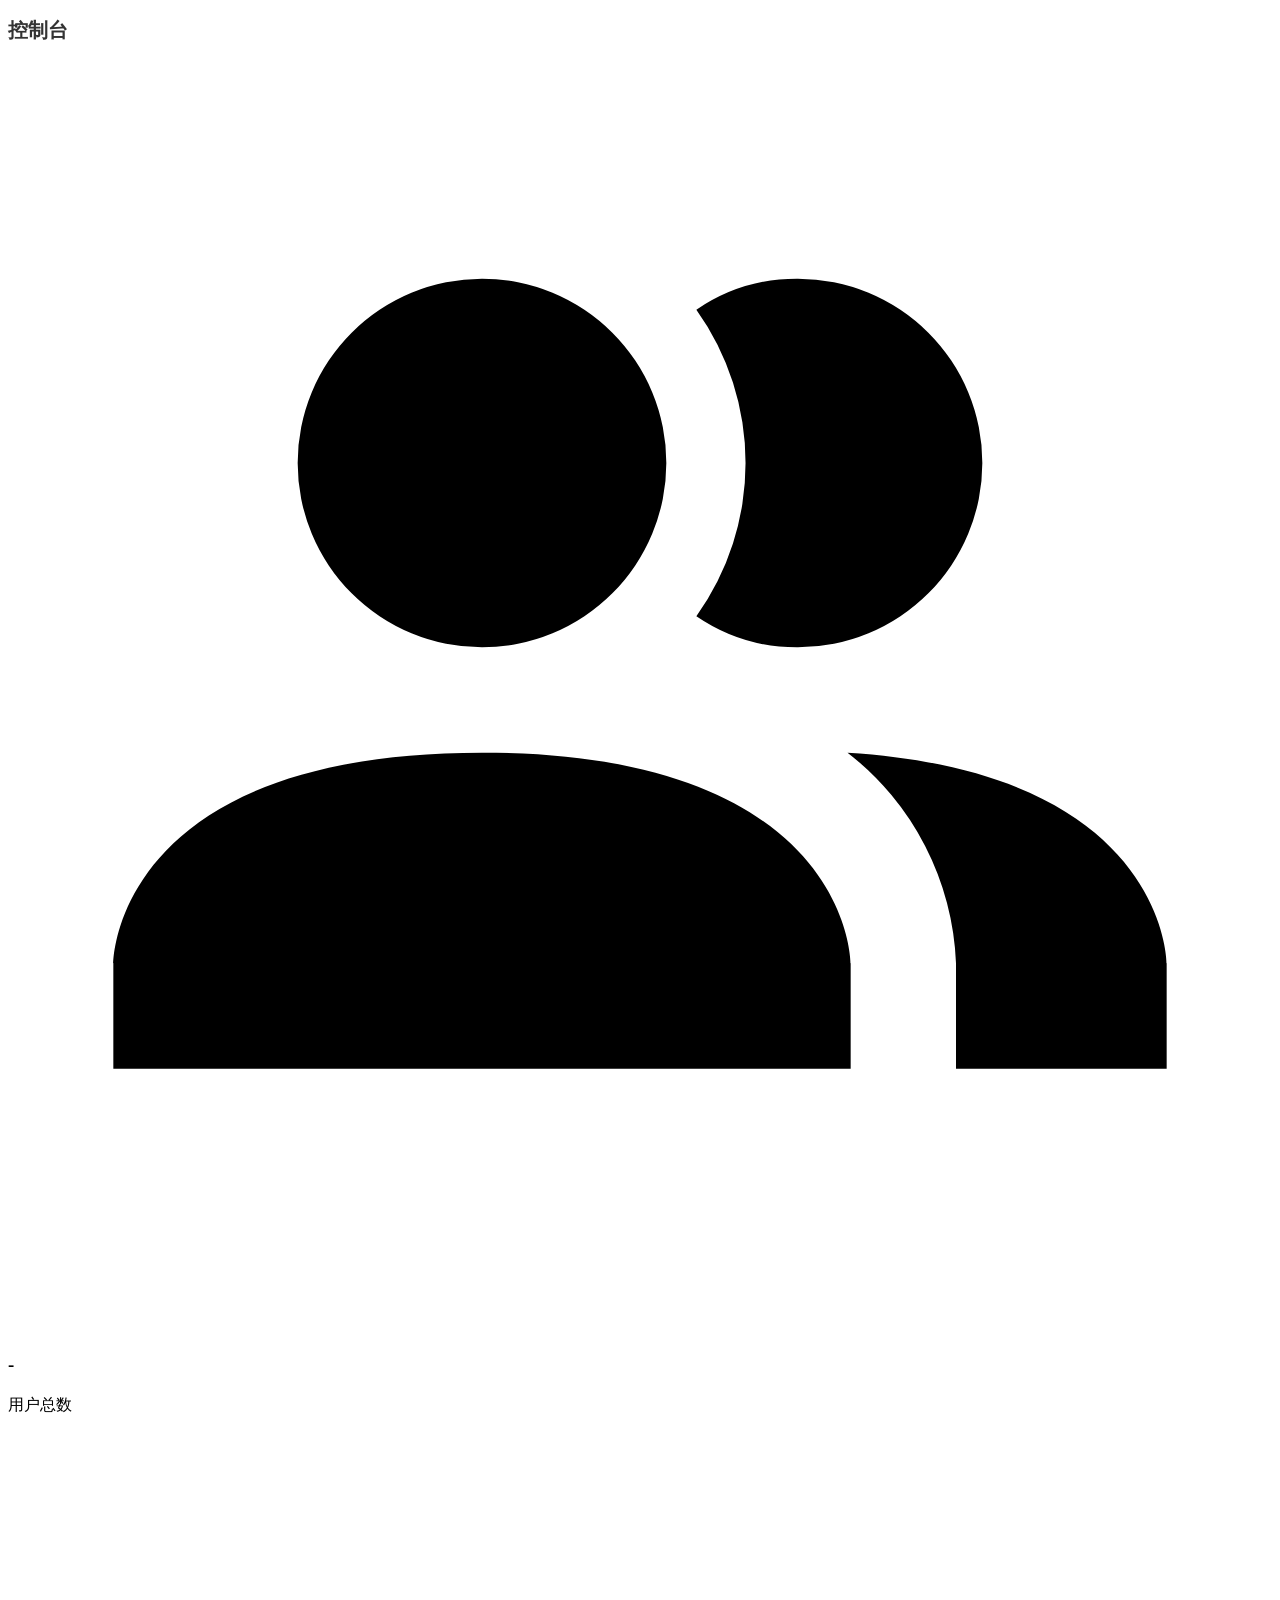
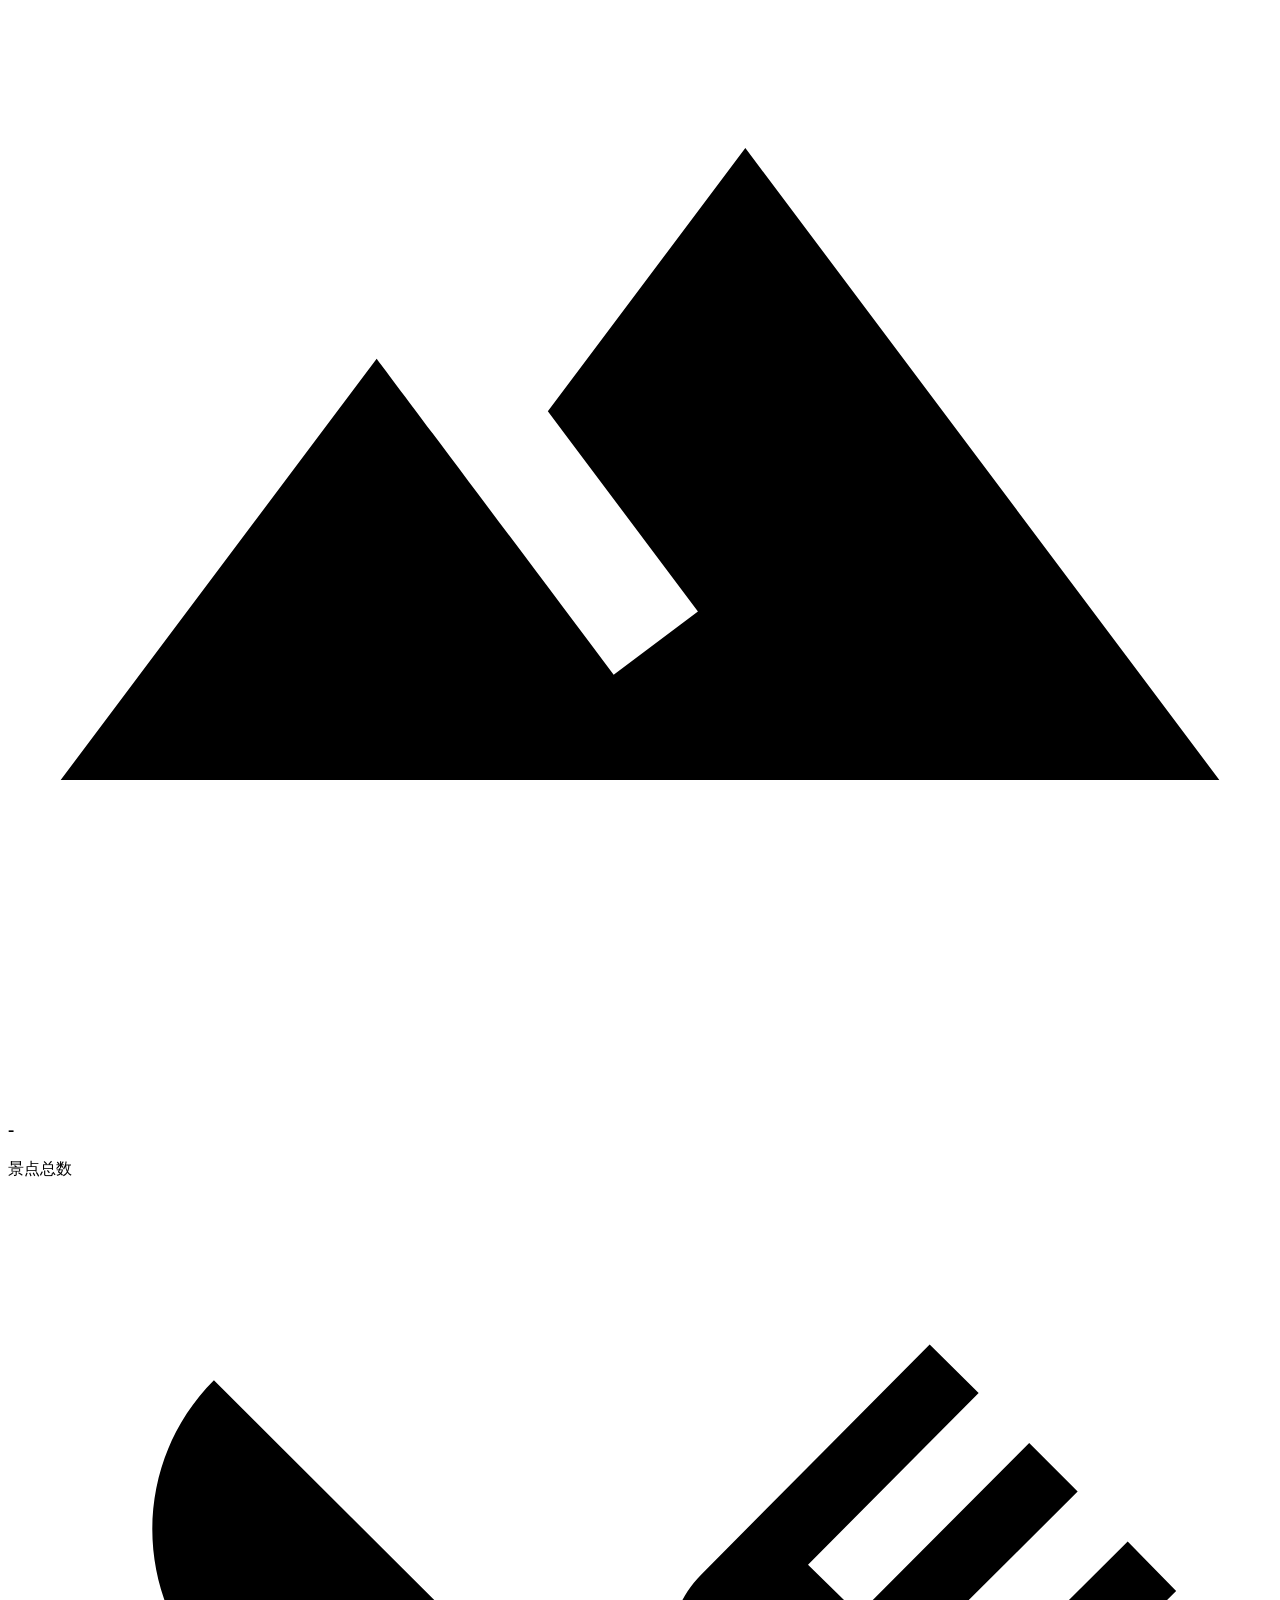
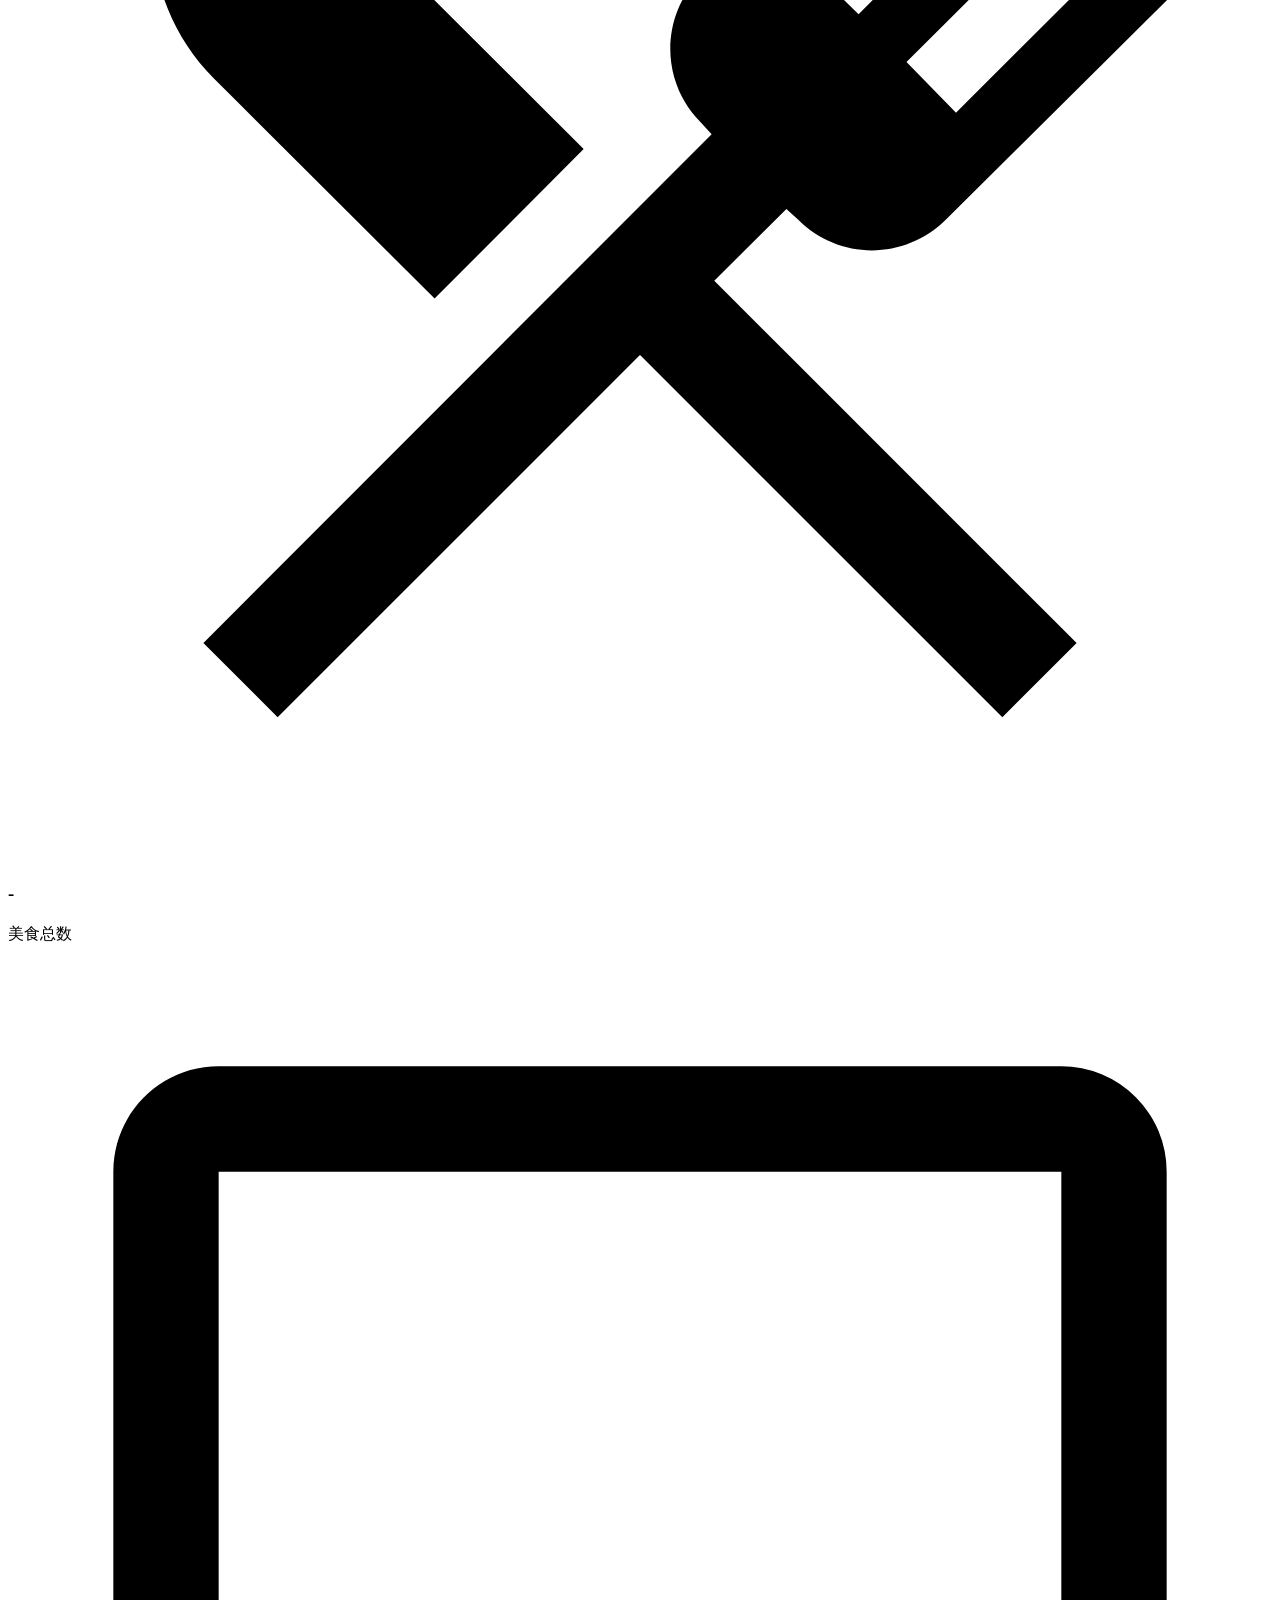
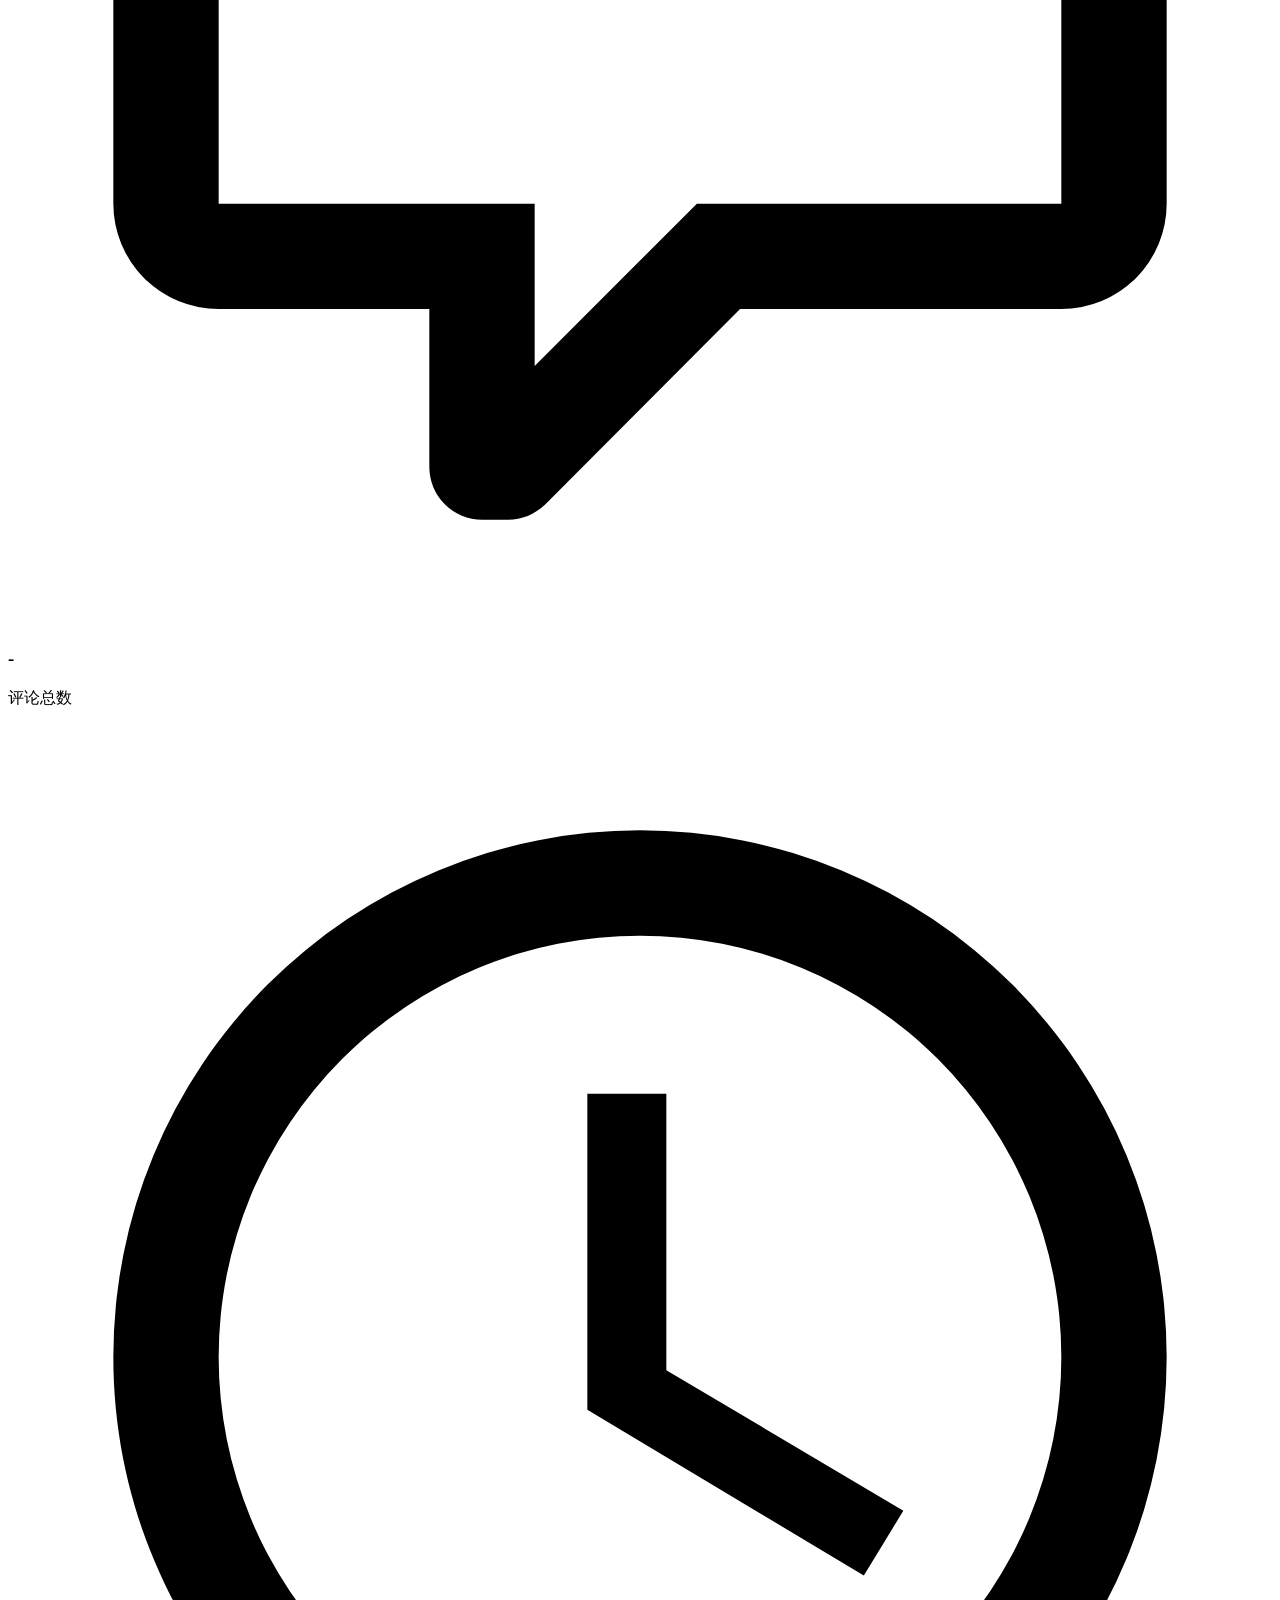
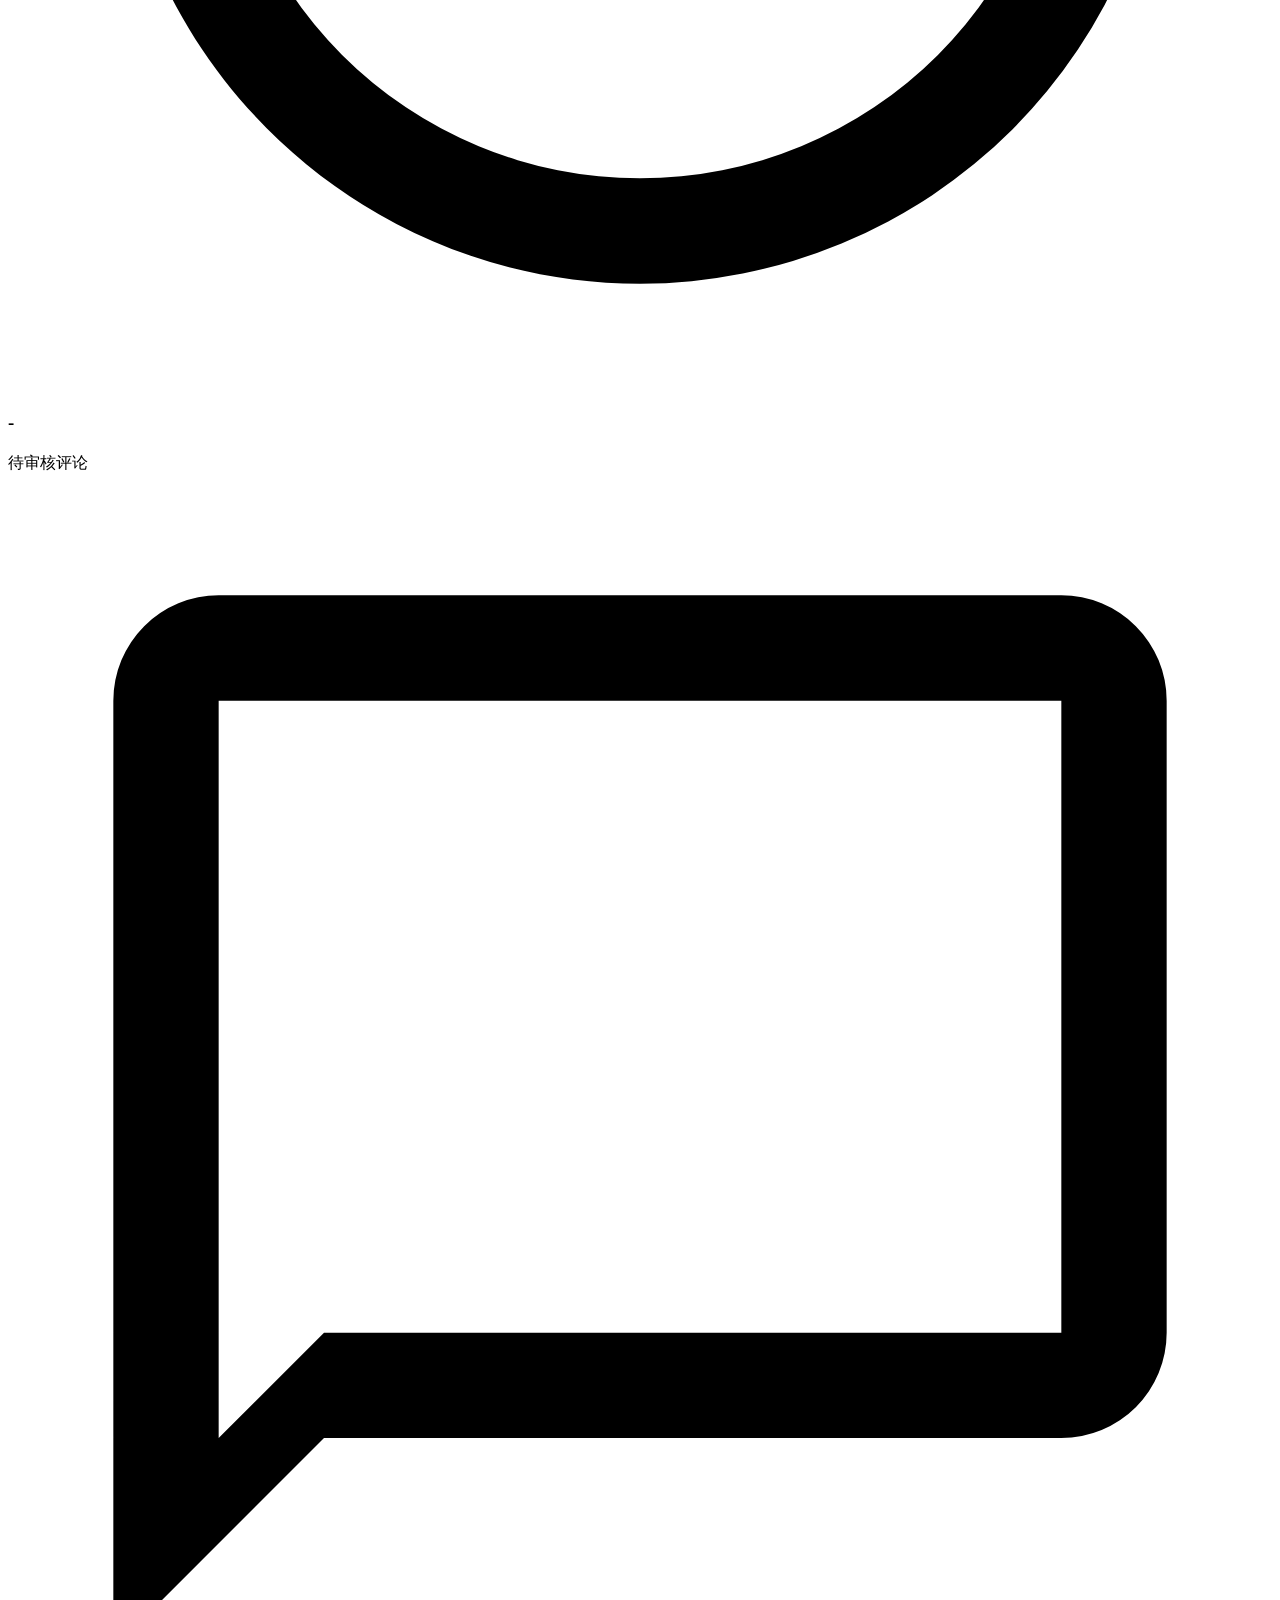
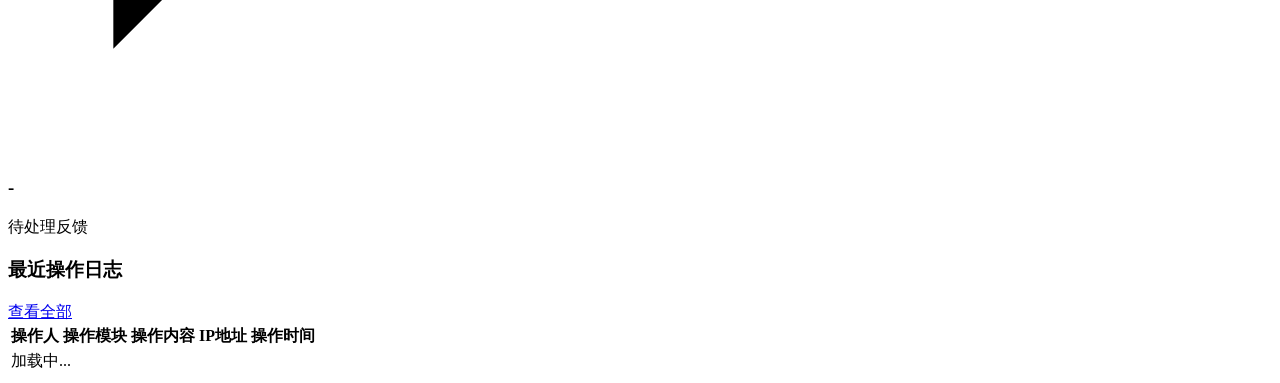
<file: backend/target/classes/templates/admin/index.html>
<!DOCTYPE html>
<html lang="zh-CN" xmlns:th="http://www.thymeleaf.org" xmlns:layout="http://www.ultraq.net.nz/thymeleaf/layout" layout:decorate="~{admin/layout}">
<head>
    <title>首页</title>
</head>
<body>
    <div layout:fragment="content">
        <div class="page-header" style="margin-bottom: 24px;">
            <h2 id="page-title" style="font-size: 20px; font-weight: 600; color: #333;">控制台</h2>
        </div>
        
        <div class="stat-cards" id="statCards">
            <div class="stat-card">
                <div class="stat-icon users">
                    <svg viewBox="0 0 24 24"><path fill="currentColor" d="M16 17V19H2V17S2 13 9 13 16 17 16 17M12.5 7.5A3.5 3.5 0 1 0 9 11A3.5 3.5 0 0 0 12.5 7.5M15.94 13A5.32 5.32 0 0 1 18 17V19H22V17S22 13.37 15.94 13M15 4A3.39 3.39 0 0 0 13.07 4.59A5 5 0 0 1 13.07 10.41A3.39 3.39 0 0 0 15 11A3.5 3.5 0 0 0 15 4Z"/></svg>
                </div>
                <div class="stat-info">
                    <h3 id="userCount">-</h3>
                    <p>用户总数</p>
                </div>
            </div>
            
            <div class="stat-card">
                <div class="stat-icon scenic">
                    <svg viewBox="0 0 24 24"><path fill="currentColor" d="M14,6L10.25,11L13.1,14.8L11.5,16C9.81,13.75 7,10 7,10L1,18H23L14,6Z"/></svg>
                </div>
                <div class="stat-info">
                    <h3 id="scenicCount">-</h3>
                    <p>景点总数</p>
                </div>
            </div>
            
            <div class="stat-card">
                <div class="stat-icon food">
                    <svg viewBox="0 0 24 24"><path fill="currentColor" d="M8.1,13.34L3.91,9.16C2.35,7.59 2.35,5.06 3.91,3.5L10.93,10.5L8.1,13.34M13.41,13L20.29,19.88L18.88,21.29L12,14.41L5.12,21.29L3.71,19.88L13.36,10.22L13.16,10C12.38,9.23 12.38,7.97 13.16,7.19L17.5,2.82L18.43,3.74L15.19,7L16.15,7.94L19.39,4.69L20.31,5.61L17.06,8.85L18,9.81L21.26,6.56L22.18,7.5L17.81,11.84C17.03,12.62 15.77,12.62 15,11.84L14.78,11.64L13.41,13Z"/></svg>
                </div>
                <div class="stat-info">
                    <h3 id="foodCount">-</h3>
                    <p>美食总数</p>
                </div>
            </div>
            
            <div class="stat-card">
                <div class="stat-icon comment">
                    <svg viewBox="0 0 24 24"><path fill="currentColor" d="M9,22A1,1 0 0,1 8,21V18H4A2,2 0 0,1 2,16V4C2,2.89 2.9,2 4,2H20A2,2 0 0,1 22,4V16A2,2 0 0,1 20,18H13.9L10.2,21.71C10,21.9 9.75,22 9.5,22V22H9M10,16V19.08L13.08,16H20V4H4V16H10Z"/></svg>
                </div>
                <div class="stat-info">
                    <h3 id="commentCount">-</h3>
                    <p>评论总数</p>
                </div>
            </div>
            
            <div class="stat-card">
                <div class="stat-icon pending">
                    <svg viewBox="0 0 24 24"><path fill="currentColor" d="M12,20A8,8 0 0,0 20,12A8,8 0 0,0 12,4A8,8 0 0,0 4,12A8,8 0 0,0 12,20M12,2A10,10 0 0,1 22,12A10,10 0 0,1 12,22C6.47,22 2,17.5 2,12A10,10 0 0,1 12,2M12.5,7V12.25L17,14.92L16.25,16.15L11,13V7H12.5Z"/></svg>
                </div>
                <div class="stat-info">
                    <h3 id="pendingCommentCount">-</h3>
                    <p>待审核评论</p>
                </div>
            </div>
            
            <div class="stat-card">
                <div class="stat-icon feedback">
                    <svg viewBox="0 0 24 24"><path fill="currentColor" d="M20,2H4A2,2 0 0,0 2,4V22L6,18H20A2,2 0 0,0 22,16V4A2,2 0 0,0 20,2M20,16H6L4,18V4H20V16Z"/></svg>
                </div>
                <div class="stat-info">
                    <h3 id="pendingFeedbackCount">-</h3>
                    <p>待处理反馈</p>
                </div>
            </div>
        </div>
        
        <div class="card">
            <div class="card-header">
                <h3 class="card-title">最近操作日志</h3>
                <a href="/api/admin/page/log" class="btn btn-secondary btn-sm">查看全部</a>
            </div>
            <div class="card-body">
                <div class="table-wrapper">
                    <table class="data-table" id="logTable">
                        <thead>
                            <tr>
                                <th>操作人</th>
                                <th>操作模块</th>
                                <th>操作内容</th>
                                <th>IP地址</th>
                                <th>操作时间</th>
                            </tr>
                        </thead>
                        <tbody id="logTableBody">
                            <tr>
                                <td colspan="5" class="text-center">加载中...</td>
                            </tr>
                        </tbody>
                    </table>
                </div>
            </div>
        </div>
    </div>
    
    <script layout:fragment="scripts">
        async function loadStatistics() {
            const result = await request('/admin/dashboard/stats');
            if (result && result.code === 200) {
                document.getElementById('userCount').textContent = result.data.userCount || 0;
                document.getElementById('scenicCount').textContent = result.data.scenicCount || 0;
                document.getElementById('foodCount').textContent = result.data.foodCount || 0;
                document.getElementById('commentCount').textContent = result.data.commentCount || 0;
                document.getElementById('pendingCommentCount').textContent = result.data.pendingCommentCount || 0;
                document.getElementById('pendingFeedbackCount').textContent = result.data.pendingFeedbackCount || 0;
            }
        }
        
        async function loadRecentLogs() {
            const result = await request('/admin/log/list?pageNum=1&pageSize=10');
            if (result && result.code === 200) {
                const tbody = document.getElementById('logTableBody');
                if (result.data && result.data.records && result.data.records.length > 0) {
                    let html = '';
                    result.data.records.forEach(log => {
                        html += '<tr>';
                        html += '<td>' + escapeHtml(log.admin_name || '-') + '</td>';
                        html += '<td>' + escapeHtml(log.module || '-') + '</td>';
                        html += '<td>' + escapeHtml(log.operation || '-') + '</td>';
                        html += '<td>' + escapeHtml(log.ip || '-') + '</td>';
                        html += '<td>' + formatDate(log.create_time) + '</td>';
                        html += '</tr>';
                    });
                    tbody.innerHTML = html;
                } else {
                    tbody.innerHTML = '<tr><td colspan="5" class="text-center">暂无数据</td></tr>';
                }
            }
        }
        
        loadStatistics();
        loadRecentLogs();
    </script>
</body>
</html>
</file>
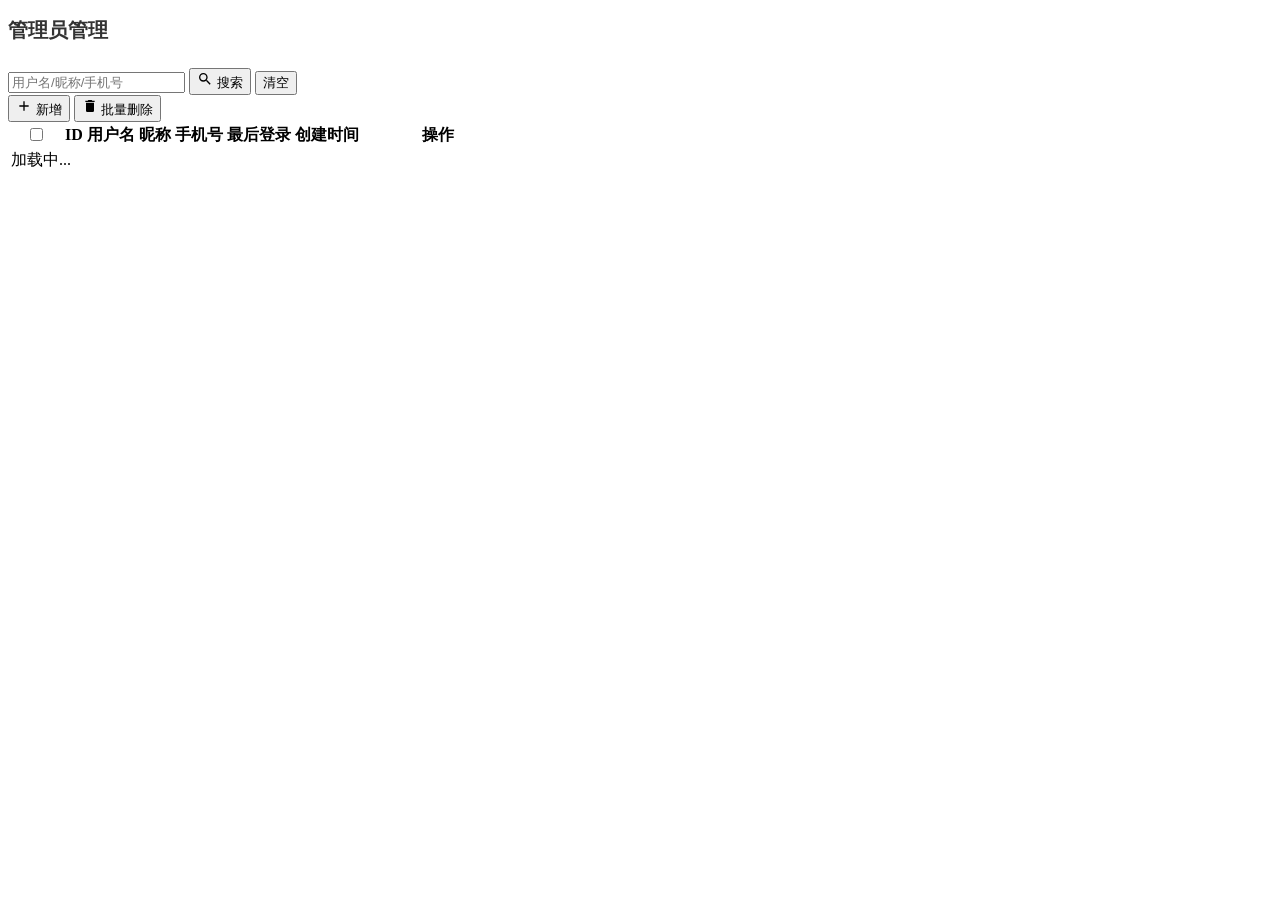
<file: backend/target/classes/templates/admin/admin.html>
<!DOCTYPE html>
<html lang="zh-CN" xmlns:th="http://www.thymeleaf.org" xmlns:layout="http://www.ultraq.net.nz/thymeleaf/layout" layout:decorate="~{admin/layout}">
<head>
    <title>管理员管理</title>
</head>
<body>
    <div layout:fragment="content">
        <div class="page-header" style="margin-bottom: 24px;">
            <h2 id="page-title" style="font-size: 20px; font-weight: 600; color: #333;">管理员管理</h2>
        </div>
        
        <div class="card">
            <div class="card-body">
                <div class="toolbar">
                    <div class="search-box">
                        <input type="text" class="search-input" id="searchKeyword" placeholder="用户名/昵称/手机号">
                        <button class="btn btn-primary" onclick="loadData(1)">
                            <svg viewBox="0 0 24 24" width="16" height="16"><path fill="currentColor" d="M9.5,3A6.5,6.5 0 0,1 16,9.5C16,11.11 15.41,12.59 14.44,13.73L14.71,14H15.5L20.5,19L19,20.5L14,15.5V14.71L13.73,14.44C12.59,15.41 11.11,16 9.5,16A6.5,6.5 0 0,1 3,9.5A6.5,6.5 0 0,1 9.5,3M9.5,5C7,5 5,7 5,9.5C5,12 7,14 9.5,14C12,14 14,12 14,9.5C14,7 12,5 9.5,5Z"/></svg>
                            搜索
                        </button>
                        <button class="btn btn-secondary" onclick="clearSearch()">清空</button>
                    </div>
                    <div class="action-btns">
                        <button class="btn btn-primary" onclick="openAddModal()">
                            <svg viewBox="0 0 24 24" width="16" height="16"><path fill="currentColor" d="M19,13H13V19H11V13H5V11H11V5H13V11H19V13Z"/></svg>
                            新增
                        </button>
                        <button class="btn btn-danger" onclick="batchDelete()">
                            <svg viewBox="0 0 24 24" width="16" height="16"><path fill="currentColor" d="M19,4H15.5L14.5,3H9.5L8.5,4H5V6H19M6,19A2,2 0 0,0 8,21H16A2,2 0 0,0 18,19V7H6V19Z"/></svg>
                            批量删除
                        </button>
                    </div>
                </div>
                
                <div class="table-wrapper">
                    <table class="data-table" id="dataTable">
                        <thead>
                            <tr>
                                <th width="50"><input type="checkbox" class="checkbox" id="selectAll" onchange="toggleSelectAll('dataTable', this)"></th>
                                <th>ID</th>
                                <th>用户名</th>
                                <th>昵称</th>
                                <th>手机号</th>
                                <th>最后登录</th>
                                <th>创建时间</th>
                                <th width="150">操作</th>
                            </tr>
                        </thead>
                        <tbody id="tableBody">
                            <tr>
                                <td colspan="8" class="text-center">加载中...</td>
                            </tr>
                        </tbody>
                    </table>
                </div>
                
                <div id="pagination" class="pagination"></div>
            </div>
        </div>
    </div>
    
    <script layout:fragment="scripts">
        async function loadData(page) {
            currentPage = page || 1;
            const keyword = document.getElementById('searchKeyword').value;
            
            showLoading();
            const result = await request('/admin/user/list?pageNum=' + currentPage + '&pageSize=10&keyword=' + encodeURIComponent(keyword));
            hideLoading();
            
            if (result && result.code === 200) {
                const tbody = document.getElementById('tableBody');
                if (result.data && result.data.records && result.data.records.length > 0) {
                    let html = '';
                    result.data.records.forEach(item => {
                        html += '<tr>';
                        html += '<td><input type="checkbox" class="checkbox row-checkbox" value="' + item.id + '" onchange="updateSelectAll()"></td>';
                        html += '<td>' + item.id + '</td>';
                        html += '<td>' + escapeHtml(item.username || '-') + '</td>';
                        html += '<td>' + escapeHtml(item.nickname || '-') + '</td>';
                        html += '<td>' + escapeHtml(item.phone || '-') + '</td>';
                        html += '<td>' + formatDate(item.last_login_time) + '</td>';
                        html += '<td>' + formatDate(item.create_time) + '</td>';
                        html += '<td class="actions">';
                        html += '<button class="action-btn edit" title="编辑" onclick="openEditModal(' + item.id + ')"><svg viewBox="0 0 24 24"><path fill="currentColor" d="M20.71,7.04C21.1,6.65 21.1,6 20.71,5.63L18.37,3.29C18,2.9 17.35,2.9 16.96,3.29L15.12,5.12L18.87,8.87M3,17.25V21H6.75L17.81,9.93L14.06,6.18L3,17.25Z"/></svg></button>';
                        html += '<button class="action-btn delete" title="删除" onclick="deleteItem(' + item.id + ')"><svg viewBox="0 0 24 24"><path fill="currentColor" d="M19,4H15.5L14.5,3H9.5L8.5,4H5V6H19M6,19A2,2 0 0,0 8,21H16A2,2 0 0,0 18,19V7H6V19Z"/></svg></button>';
                        html += '</td>';
                        html += '</tr>';
                    });
                    tbody.innerHTML = html;
                    renderPagination(document.getElementById('pagination'), currentPage, result.data.total, 10, 'loadData');
                } else {
                    tbody.innerHTML = '<tr><td colspan="8" class="text-center">暂无数据</td></tr>';
                    document.getElementById('pagination').innerHTML = '';
                }
            }
        }
        
        function openAddModal() {
            const content = `
                <div class="form-group">
                    <label class="form-label">用户名 <span class="required">*</span></label>
                    <input type="text" class="form-control" id="formUsername" placeholder="请输入用户名">
                </div>
                <div class="form-group">
                    <label class="form-label">密码 <span class="required">*</span></label>
                    <input type="password" class="form-control" id="formPassword" placeholder="请输入密码">
                </div>
                <div class="form-row">
                    <div class="form-group">
                        <label class="form-label">昵称</label>
                        <input type="text" class="form-control" id="formNickname" placeholder="请输入昵称">
                    </div>
                    <div class="form-group">
                        <label class="form-label">手机号</label>
                        <input type="text" class="form-control" id="formPhone" placeholder="请输入手机号">
                    </div>
                </div>
            `;
            
            const footer = `
                <button class="btn btn-secondary" onclick="closeModal()">取消</button>
                <button class="btn btn-primary" onclick="submitAdd()">确定</button>
            `;
            
            openModal('新增管理员', content, footer);
        }
        
        async function openEditModal(id) {
            showLoading();
            const result = await request('/admin/user/detail/' + id);
            hideLoading();
            
            if (!result || result.code !== 200) {
                showToast(result?.msg || '获取数据失败', 'error');
                return;
            }
            
            const data = result.data;
            
            const content = `
                <input type="hidden" id="formId" value="${data.id}">
                <div class="form-group">
                    <label class="form-label">用户名</label>
                    <input type="text" class="form-control" id="formUsername" value="${escapeHtml(data.username || '')}" disabled>
                </div>
                <div class="form-group">
                    <label class="form-label">新密码 <span style="color: #999; font-size: 12px;">(留空则不修改)</span></label>
                    <input type="password" class="form-control" id="formPassword" placeholder="请输入新密码">
                </div>
                <div class="form-row">
                    <div class="form-group">
                        <label class="form-label">昵称</label>
                        <input type="text" class="form-control" id="formNickname" value="${escapeHtml(data.nickname || '')}">
                    </div>
                    <div class="form-group">
                        <label class="form-label">手机号</label>
                        <input type="text" class="form-control" id="formPhone" value="${escapeHtml(data.phone || '')}">
                    </div>
                </div>
            `;
            
            const footer = `
                <button class="btn btn-secondary" onclick="closeModal()">取消</button>
                <button class="btn btn-primary" onclick="submitUpdate()">确定</button>
            `;
            
            openModal('编辑管理员', content, footer);
        }
        
        async function submitAdd() {
            const username = document.getElementById('formUsername').value.trim();
            const password = document.getElementById('formPassword').value;
            const nickname = document.getElementById('formNickname').value.trim();
            const phone = document.getElementById('formPhone').value.trim();
            
            if (!username) {
                showToast('请输入用户名', 'error');
                return;
            }
            if (!password) {
                showToast('请输入密码', 'error');
                return;
            }
            
            showLoading();
            const result = await request('/admin/user/add', {
                method: 'POST',
                body: JSON.stringify({ username, password, nickname, phone })
            });
            hideLoading();
            
            if (result && result.code === 200) {
                showToast('添加成功', 'success');
                closeModal();
                loadData(1);
            } else {
                showToast(result?.msg || '添加失败', 'error');
            }
        }
        
        async function submitUpdate() {
            const id = document.getElementById('formId').value;
            const password = document.getElementById('formPassword').value;
            const nickname = document.getElementById('formNickname').value.trim();
            const phone = document.getElementById('formPhone').value.trim();
            
            showLoading();
            const result = await request('/admin/user/update', {
                method: 'POST',
                body: JSON.stringify({ id, password, nickname, phone })
            });
            hideLoading();
            
            if (result && result.code === 200) {
                showToast('修改成功', 'success');
                closeModal();
                loadData(currentPage);
            } else {
                showToast(result?.msg || '修改失败', 'error');
            }
        }
        
        async function deleteItem(id) {
            if (!confirm('确定要删除该管理员吗？')) {
                return;
            }
            
            showLoading();
            const result = await request('/admin/user/delete', {
                method: 'POST',
                body: JSON.stringify({ id: id })
            });
            hideLoading();
            
            if (result && result.code === 200) {
                showToast('删除成功', 'success');
                loadData(currentPage);
            } else {
                showToast(result?.msg || '删除失败', 'error');
            }
        }
        
        async function batchDelete() {
            const ids = getSelectedIds('dataTable');
            if (ids.length === 0) {
                showToast('请选择要删除的数据', 'warning');
                return;
            }
            
            if (!confirm('确定要删除选中的 ' + ids.length + ' 条数据吗？')) {
                return;
            }
            
            showLoading();
            const result = await request('/admin/user/delete', {
                method: 'POST',
                body: JSON.stringify({ id: ids })
            });
            hideLoading();
            
            if (result && result.code === 200) {
                showToast('删除成功', 'success');
                loadData(currentPage);
            } else {
                showToast(result?.msg || '删除失败', 'error');
            }
        }
        
        function clearSearch() {
            document.getElementById('searchKeyword').value = '';
            loadData(1);
        }
        
        function updateSelectAll() {
            const table = document.getElementById('dataTable');
            const allCheckboxes = table.querySelectorAll('tbody .row-checkbox');
            const checkedCheckboxes = table.querySelectorAll('tbody .row-checkbox:checked');
            document.getElementById('selectAll').checked = allCheckboxes.length > 0 && allCheckboxes.length === checkedCheckboxes.length;
        }
        
        document.addEventListener('DOMContentLoaded', function() {
            console.log('Page loaded, calling loadData...');
            loadData(1);
        });
    </script>
</body>
</html>
</file>
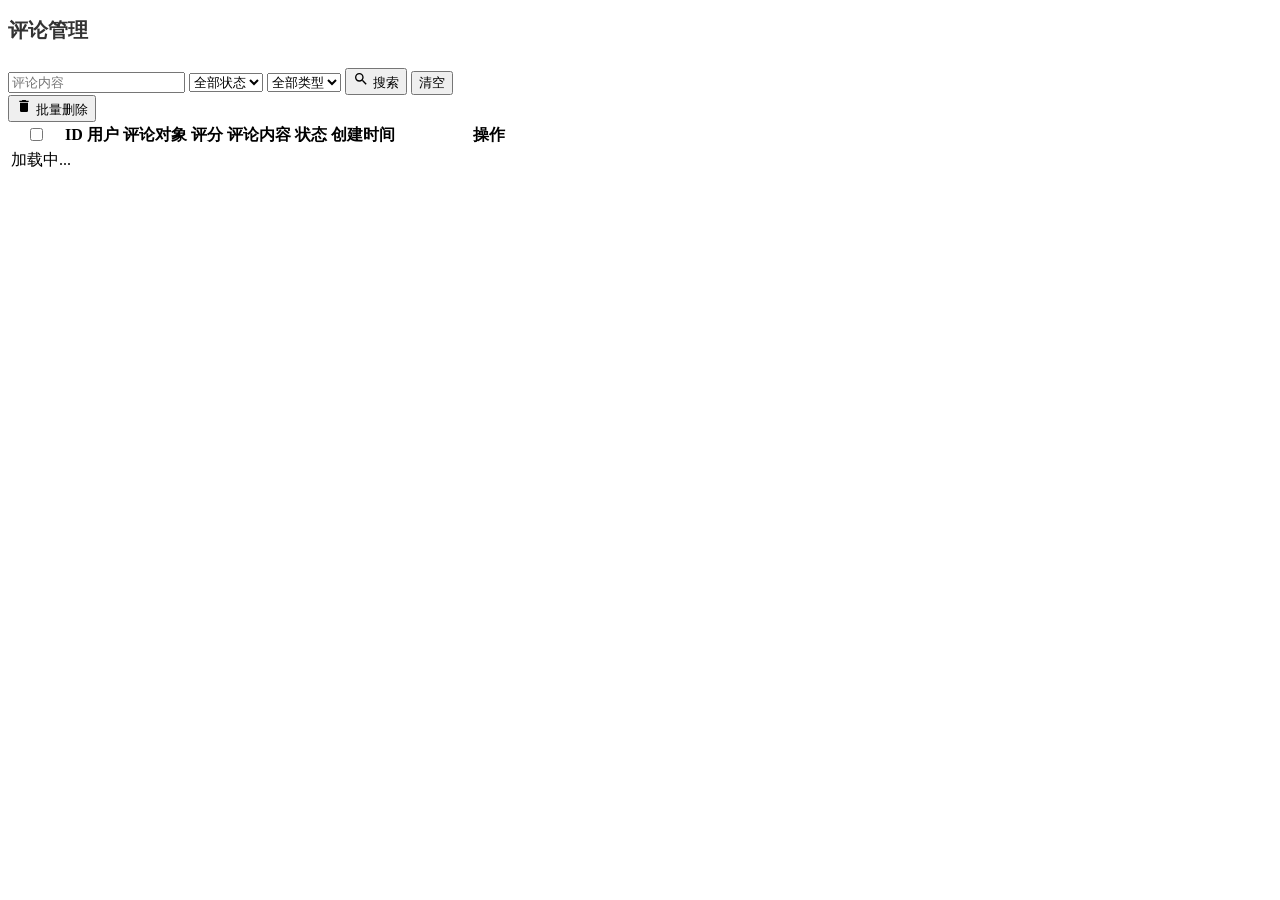
<file: backend/target/classes/templates/admin/comment.html>
<!DOCTYPE html>
<html lang="zh-CN" xmlns:th="http://www.thymeleaf.org" xmlns:layout="http://www.ultraq.net.nz/thymeleaf/layout" layout:decorate="~{admin/layout}">
<head>
    <title>评论管理</title>
</head>
<body>
    <div layout:fragment="content">
        <div class="page-header" style="margin-bottom: 24px;">
            <h2 id="page-title" style="font-size: 20px; font-weight: 600; color: #333;">评论管理</h2>
        </div>
        
        <div class="card">
            <div class="card-body">
                <div class="toolbar">
                    <div class="search-box">
                        <input type="text" class="search-input" id="searchKeyword" placeholder="评论内容">
                        <select class="search-select" id="searchStatus">
                            <option value="">全部状态</option>
                            <option value="1">待审核</option>
                            <option value="2">已通过</option>
                            <option value="3">已拒绝</option>
                        </select>
                        <select class="search-select" id="searchTargetType">
                            <option value="">全部类型</option>
                            <option value="1">景点评论</option>
                            <option value="2">美食评论</option>
                        </select>
                        <button class="btn btn-primary" onclick="loadData(1)">
                            <svg viewBox="0 0 24 24" width="16" height="16"><path fill="currentColor" d="M9.5,3A6.5,6.5 0 0,1 16,9.5C16,11.11 15.41,12.59 14.44,13.73L14.71,14H15.5L20.5,19L19,20.5L14,15.5V14.71L13.73,14.44C12.59,15.41 11.11,16 9.5,16A6.5,6.5 0 0,1 3,9.5A6.5,6.5 0 0,1 9.5,3M9.5,5C7,5 5,7 5,9.5C5,12 7,14 9.5,14C12,14 14,12 14,9.5C14,7 12,5 9.5,5Z"/></svg>
                            搜索
                        </button>
                        <button class="btn btn-secondary" onclick="clearSearch()">清空</button>
                    </div>
                    <div class="action-btns">
                        <button class="btn btn-danger" onclick="batchDelete()">
                            <svg viewBox="0 0 24 24" width="16" height="16"><path fill="currentColor" d="M19,4H15.5L14.5,3H9.5L8.5,4H5V6H19M6,19A2,2 0 0,0 8,21H16A2,2 0 0,0 18,19V7H6V19Z"/></svg>
                            批量删除
                        </button>
                    </div>
                </div>
                
                <div class="table-wrapper">
                    <table class="data-table" id="dataTable">
                        <thead>
                            <tr>
                                <th width="50"><input type="checkbox" class="checkbox" id="selectAll" onchange="toggleSelectAll('dataTable', this)"></th>
                                <th>ID</th>
                                <th>用户</th>
                                <th>评论对象</th>
                                <th>评分</th>
                                <th>评论内容</th>
                                <th>状态</th>
                                <th>创建时间</th>
                                <th width="180">操作</th>
                            </tr>
                        </thead>
                        <tbody id="tableBody">
                            <tr>
                                <td colspan="9" class="text-center">加载中...</td>
                            </tr>
                        </tbody>
                    </table>
                </div>
                
                <div id="pagination" class="pagination"></div>
            </div>
        </div>
    </div>
    
    <script layout:fragment="scripts">
        async function loadData(page) {
            currentPage = page || 1;
            const keyword = document.getElementById('searchKeyword').value;
            const status = document.getElementById('searchStatus').value;
            const targetType = document.getElementById('searchTargetType').value;
            
            let url = '/admin/comment/list?pageNum=' + currentPage + '&pageSize=10';
            if (keyword) url += '&keyword=' + encodeURIComponent(keyword);
            if (status) url += '&status=' + status;
            if (targetType) url += '&targetType=' + targetType;
            
            showLoading();
            const result = await request(url);
            hideLoading();
            
            if (result && result.code === 200) {
                const tbody = document.getElementById('tableBody');
                if (result.data && result.data.records && result.data.records.length > 0) {
                    let html = '';
                    result.data.records.forEach(item => {
                        html += '<tr>';
                        html += '<td><input type="checkbox" class="checkbox row-checkbox" value="' + item.id + '" onchange="updateSelectAll()"></td>';
                        html += '<td>' + item.id + '</td>';
                        html += '<td>' + escapeHtml(item.user_name || '-') + '</td>';
                        html += '<td>' + (item.target_type === 1 ? '【景点】' : '【美食】') + escapeHtml(item.target_name || '-') + '</td>';
                        html += '<td>' + getScoreStars(item.score) + '</td>';
                        html += '<td class="text-ellipsis" title="' + escapeHtml(item.content || '') + '">' + escapeHtml(item.content || '-') + '</td>';
                        html += '<td>' + getStatusText(item.status) + '</td>';
                        html += '<td>' + formatDate(item.create_time) + '</td>';
                        html += '<td class="actions">';
                        if (item.status === 1) {
                            html += '<button class="btn btn-success btn-sm" onclick="auditComment(' + item.id + ', 2)">通过</button>';
                            html += '<button class="btn btn-warning btn-sm ml-2" onclick="auditComment(' + item.id + ', 3)">拒绝</button>';
                        }
                        html += '<button class="action-btn delete" title="删除" onclick="deleteItem(' + item.id + ')"><svg viewBox="0 0 24 24"><path fill="currentColor" d="M19,4H15.5L14.5,3H9.5L8.5,4H5V6H19M6,19A2,2 0 0,0 8,21H16A2,2 0 0,0 18,19V7H6V19Z"/></svg></button>';
                        html += '</td>';
                        html += '</tr>';
                    });
                    tbody.innerHTML = html;
                    renderPagination(document.getElementById('pagination'), currentPage, result.data.total, 10, 'loadData');
                } else {
                    tbody.innerHTML = '<tr><td colspan="9" class="text-center">暂无数据</td></tr>';
                    document.getElementById('pagination').innerHTML = '';
                }
            }
        }
        
        function getScoreStars(score) {
            let stars = '';
            for (let i = 0; i < 5; i++) {
                if (i < score) {
                    stars += '★';
                } else {
                    stars += '☆';
                }
            }
            return '<span style="color: #f59e0b;">' + stars + '</span>';
        }
        
        function getStatusText(status) {
            if (status === 1) return '<span class="status-tag warning">待审核</span>';
            if (status === 2) return '<span class="status-tag success">已通过</span>';
            if (status === 3) return '<span class="status-tag danger">已拒绝</span>';
            return '-';
        }
        
        async function auditComment(id, status) {
            const action = status === 2 ? '通过' : '拒绝';
            if (!confirm('确定要' + action + '该评论吗？')) {
                return;
            }
            
            showLoading();
            const result = await request('/admin/comment/audit', {
                method: 'POST',
                body: JSON.stringify({ id, status })
            });
            hideLoading();
            
            if (result && result.code === 200) {
                showToast(result.msg || '操作成功', 'success');
                loadData(currentPage);
            } else {
                showToast(result?.msg || '操作失败', 'error');
            }
        }
        
        async function deleteItem(id) {
            if (!confirm('确定要删除该评论吗？')) {
                return;
            }
            
            showLoading();
            const result = await request('/admin/comment/delete', {
                method: 'POST',
                body: JSON.stringify({ id: id })
            });
            hideLoading();
            
            if (result && result.code === 200) {
                showToast('删除成功', 'success');
                loadData(currentPage);
            } else {
                showToast(result?.msg || '删除失败', 'error');
            }
        }
        
        async function batchDelete() {
            const ids = getSelectedIds('dataTable');
            if (ids.length === 0) {
                showToast('请选择要删除的数据', 'warning');
                return;
            }
            
            if (!confirm('确定要删除选中的 ' + ids.length + ' 条数据吗？')) {
                return;
            }
            
            showLoading();
            const result = await request('/admin/comment/delete', {
                method: 'POST',
                body: JSON.stringify({ id: ids })
            });
            hideLoading();
            
            if (result && result.code === 200) {
                showToast('删除成功', 'success');
                loadData(currentPage);
            } else {
                showToast(result?.msg || '删除失败', 'error');
            }
        }
        
        function clearSearch() {
            document.getElementById('searchKeyword').value = '';
            document.getElementById('searchStatus').value = '';
            document.getElementById('searchTargetType').value = '';
            loadData(1);
        }
        
        function updateSelectAll() {
            const table = document.getElementById('dataTable');
            const allCheckboxes = table.querySelectorAll('tbody .row-checkbox');
            const checkedCheckboxes = table.querySelectorAll('tbody .row-checkbox:checked');
            document.getElementById('selectAll').checked = allCheckboxes.length > 0 && allCheckboxes.length === checkedCheckboxes.length;
        }
        
        // 页面加载完成后执行
        document.addEventListener('DOMContentLoaded', function() {
            console.log('Page loaded, calling loadData...');
            loadData(1);
        });
    </script>
</body>
</html>
</file>
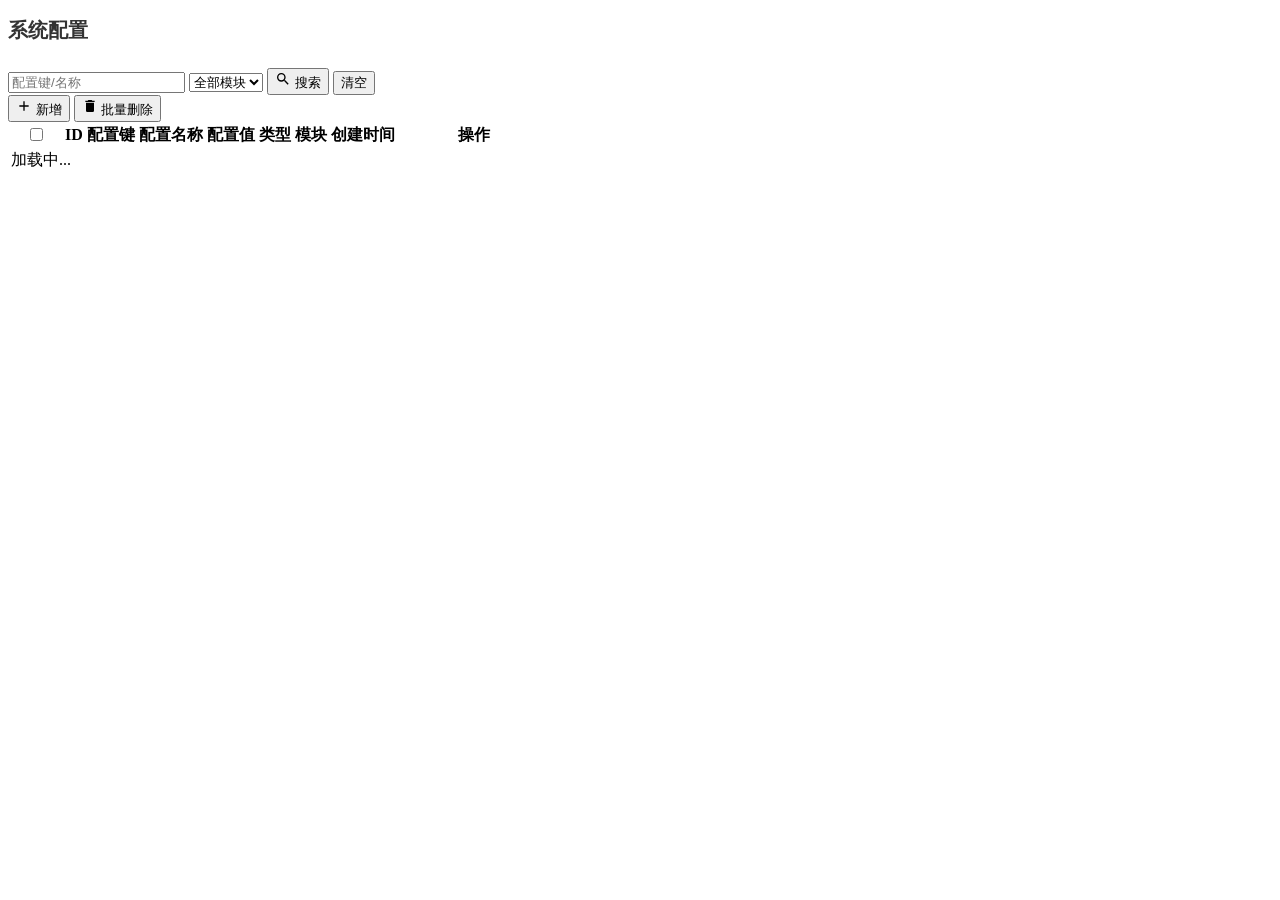
<file: backend/target/classes/templates/admin/config.html>
<!DOCTYPE html>
<html lang="zh-CN" xmlns:th="http://www.thymeleaf.org" xmlns:layout="http://www.ultraq.net.nz/thymeleaf/layout" layout:decorate="~{admin/layout}">
<head>
    <title>系统配置</title>
</head>
<body>
    <div layout:fragment="content">
        <div class="page-header" style="margin-bottom: 24px;">
            <h2 id="page-title" style="font-size: 20px; font-weight: 600; color: #333;">系统配置</h2>
        </div>
        
        <div class="card">
            <div class="card-body">
                <div class="toolbar">
                    <div class="search-box">
                        <input type="text" class="search-input" id="searchKeyword" placeholder="配置键/名称">
                        <select class="search-select" id="searchModule">
                            <option value="">全部模块</option>
                        </select>
                        <button class="btn btn-primary" onclick="loadData(1)">
                            <svg viewBox="0 0 24 24" width="16" height="16"><path fill="currentColor" d="M9.5,3A6.5,6.5 0 0,1 16,9.5C16,11.11 15.41,12.59 14.44,13.73L14.71,14H15.5L20.5,19L19,20.5L14,15.5V14.71L13.73,14.44C12.59,15.41 11.11,16 9.5,16A6.5,6.5 0 0,1 3,9.5A6.5,6.5 0 0,1 9.5,3M9.5,5C7,5 5,7 5,9.5C5,12 7,14 9.5,14C12,14 14,12 14,9.5C14,7 12,5 9.5,5Z"/></svg>
                            搜索
                        </button>
                        <button class="btn btn-secondary" onclick="clearSearch()">清空</button>
                    </div>
                    <div class="action-btns">
                        <button class="btn btn-primary" onclick="openAddModal()">
                            <svg viewBox="0 0 24 24" width="16" height="16"><path fill="currentColor" d="M19,13H13V19H11V13H5V11H11V5H13V11H19V13Z"/></svg>
                            新增
                        </button>
                        <button class="btn btn-danger" onclick="batchDelete()">
                            <svg viewBox="0 0 24 24" width="16" height="16"><path fill="currentColor" d="M19,4H15.5L14.5,3H9.5L8.5,4H5V6H19M6,19A2,2 0 0,0 8,21H16A2,2 0 0,0 18,19V7H6V19Z"/></svg>
                            批量删除
                        </button>
                    </div>
                </div>
                
                <div class="table-wrapper">
                    <table class="data-table" id="dataTable">
                        <thead>
                            <tr>
                                <th width="50"><input type="checkbox" class="checkbox" id="selectAll" onchange="toggleSelectAll('dataTable', this)"></th>
                                <th>ID</th>
                                <th>配置键</th>
                                <th>配置名称</th>
                                <th>配置值</th>
                                <th>类型</th>
                                <th>模块</th>
                                <th>创建时间</th>
                                <th width="150">操作</th>
                            </tr>
                        </thead>
                        <tbody id="tableBody">
                            <tr>
                                <td colspan="9" class="text-center">加载中...</td>
                            </tr>
                        </tbody>
                    </table>
                </div>
                
                <div id="pagination" class="pagination"></div>
            </div>
        </div>
    </div>
    
    <script layout:fragment="scripts">
        async function loadData(page) {
            currentPage = page || 1;
            const keyword = document.getElementById('searchKeyword').value;
            const module = document.getElementById('searchModule').value;
            
            let url = '/admin/config/list?pageNum=' + currentPage + '&pageSize=10';
            if (keyword) url += '&keyword=' + encodeURIComponent(keyword);
            if (module) url += '&module=' + encodeURIComponent(module);
            
            showLoading();
            const result = await request(url);
            hideLoading();
            
            if (result && result.code === 200) {
                const tbody = document.getElementById('tableBody');
                if (result.data && result.data.records && result.data.records.length > 0) {
                    let html = '';
                    result.data.records.forEach(item => {
                        html += '<tr>';
                        html += '<td><input type="checkbox" class="checkbox row-checkbox" value="' + item.id + '" onchange="updateSelectAll()"></td>';
                        html += '<td>' + item.id + '</td>';
                        html += '<td>' + escapeHtml(item.config_key || '-') + '</td>';
                        html += '<td>' + escapeHtml(item.config_name || '-') + '</td>';
                        html += '<td class="text-ellipsis" title="' + escapeHtml(item.config_value || '') + '">' + escapeHtml(item.config_value || '-') + '</td>';
                        html += '<td>' + escapeHtml(item.config_type || '-') + '</td>';
                        html += '<td>' + escapeHtml(item.module || '-') + '</td>';
                        html += '<td>' + formatDate(item.create_time) + '</td>';
                        html += '<td class="actions">';
                        html += '<button class="action-btn edit" title="编辑" onclick="openEditModal(' + item.id + ')"><svg viewBox="0 0 24 24"><path fill="currentColor" d="M20.71,7.04C21.1,6.65 21.1,6 20.71,5.63L18.37,3.29C18,2.9 17.35,2.9 16.96,3.29L15.12,5.12L18.87,8.87M3,17.25V21H6.75L17.81,9.93L14.06,6.18L3,17.25Z"/></svg></button>';
                        html += '<button class="action-btn delete" title="删除" onclick="deleteItem(' + item.id + ')"><svg viewBox="0 0 24 24"><path fill="currentColor" d="M19,4H15.5L14.5,3H9.5L8.5,4H5V6H19M6,19A2,2 0 0,0 8,21H16A2,2 0 0,0 18,19V7H6V19Z"/></svg></button>';
                        html += '</td>';
                        html += '</tr>';
                    });
                    tbody.innerHTML = html;
                    renderPagination(document.getElementById('pagination'), currentPage, result.data.total, 10, 'loadData');
                } else {
                    tbody.innerHTML = '<tr><td colspan="9" class="text-center">暂无数据</td></tr>';
                    document.getElementById('pagination').innerHTML = '';
                }
            }
        }
        
        async function loadModules() {
            const result = await request('/admin/config/modules');
            if (result && result.code === 200) {
                const select = document.getElementById('searchModule');
                result.data.forEach(module => {
                    const option = document.createElement('option');
                    option.value = module;
                    option.textContent = module;
                    select.appendChild(option);
                });
            }
        }
        
        function openAddModal() {
            const content = `
                <div class="form-group">
                    <label class="form-label">配置键 <span class="required">*</span></label>
                    <input type="text" class="form-control" id="formConfigKey" placeholder="如：upload_max_size">
                </div>
                <div class="form-group">
                    <label class="form-label">配置名称 <span class="required">*</span></label>
                    <input type="text" class="form-control" id="formConfigName" placeholder="如：文件上传最大大小">
                </div>
                <div class="form-group">
                    <label class="form-label">配置值 <span class="required">*</span></label>
                    <textarea class="form-control form-textarea" id="formConfigValue" placeholder="请输入配置值"></textarea>
                </div>
                <div class="form-row">
                    <div class="form-group">
                        <label class="form-label">配置类型</label>
                        <select class="form-control form-select" id="formConfigType">
                            <option value="string">字符串</option>
                            <option value="int">整数</option>
                            <option value="boolean">布尔值</option>
                        </select>
                    </div>
                    <div class="form-group">
                        <label class="form-label">所属模块</label>
                        <input type="text" class="form-control" id="formModule" placeholder="如：系统设置">
                    </div>
                </div>
                <div class="form-group">
                    <label class="form-label">备注</label>
                    <textarea class="form-control form-textarea" id="formRemark" placeholder="请输入备注"></textarea>
                </div>
            `;
            
            const footer = `
                <button class="btn btn-secondary" onclick="closeModal()">取消</button>
                <button class="btn btn-primary" onclick="submitAdd()">确定</button>
            `;
            
            openModal('新增配置', content, footer);
        }
        
        async function openEditModal(id) {
            showLoading();
            const result = await request('/admin/config/detail/' + id);
            hideLoading();
            
            if (!result || result.code !== 200) {
                showToast(result?.msg || '获取数据失败', 'error');
                return;
            }
            
            const data = result.data;
            
            const content = `
                <input type="hidden" id="formId" value="${data.id}">
                <div class="form-group">
                    <label class="form-label">配置键</label>
                    <input type="text" class="form-control" id="formConfigKey" value="${escapeHtml(data.config_key || '')}" disabled>
                </div>
                <div class="form-group">
                    <label class="form-label">配置名称 <span class="required">*</span></label>
                    <input type="text" class="form-control" id="formConfigName" value="${escapeHtml(data.config_name || '')}">
                </div>
                <div class="form-group">
                    <label class="form-label">配置值 <span class="required">*</span></label>
                    <textarea class="form-control form-textarea" id="formConfigValue">${escapeHtml(data.config_value || '')}</textarea>
                </div>
                <div class="form-row">
                    <div class="form-group">
                        <label class="form-label">配置类型</label>
                        <select class="form-control form-select" id="formConfigType">
                            <option value="string" ${data.config_type === 'string' ? 'selected' : ''}>字符串</option>
                            <option value="int" ${data.config_type === 'int' ? 'selected' : ''}>整数</option>
                            <option value="boolean" ${data.config_type === 'boolean' ? 'selected' : ''}>布尔值</option>
                        </select>
                    </div>
                    <div class="form-group">
                        <label class="form-label">所属模块</label>
                        <input type="text" class="form-control" id="formModule" value="${escapeHtml(data.module || '')}">
                    </div>
                </div>
                <div class="form-group">
                    <label class="form-label">备注</label>
                    <textarea class="form-control form-textarea" id="formRemark">${escapeHtml(data.remark || '')}</textarea>
                </div>
            `;
            
            const footer = `
                <button class="btn btn-secondary" onclick="closeModal()">取消</button>
                <button class="btn btn-primary" onclick="submitUpdate()">确定</button>
            `;
            
            openModal('编辑配置', content, footer);
        }
        
        async function submitAdd() {
            const config_key = document.getElementById('formConfigKey').value.trim();
            const config_name = document.getElementById('formConfigName').value.trim();
            const config_value = document.getElementById('formConfigValue').value.trim();
            const config_type = document.getElementById('formConfigType').value;
            const module = document.getElementById('formModule').value.trim();
            const remark = document.getElementById('formRemark').value.trim();
            
            if (!config_key) {
                showToast('请输入配置键', 'error');
                return;
            }
            if (!config_name) {
                showToast('请输入配置名称', 'error');
                return;
            }
            if (!config_value) {
                showToast('请输入配置值', 'error');
                return;
            }
            
            showLoading();
            const result = await request('/admin/config/add', {
                method: 'POST',
                body: JSON.stringify({ config_key, config_name, config_value, config_type, module, remark })
            });
            hideLoading();
            
            if (result && result.code === 200) {
                showToast('添加成功', 'success');
                closeModal();
                loadData(1);
                loadModules();
            } else {
                showToast(result?.msg || '添加失败', 'error');
            }
        }
        
        async function submitUpdate() {
            const id = document.getElementById('formId').value;
            const config_name = document.getElementById('formConfigName').value.trim();
            const config_value = document.getElementById('formConfigValue').value.trim();
            const config_type = document.getElementById('formConfigType').value;
            const module = document.getElementById('formModule').value.trim();
            const remark = document.getElementById('formRemark').value.trim();
            
            if (!config_name) {
                showToast('请输入配置名称', 'error');
                return;
            }
            if (!config_value) {
                showToast('请输入配置值', 'error');
                return;
            }
            
            showLoading();
            const result = await request('/admin/config/update', {
                method: 'POST',
                body: JSON.stringify({ id, config_name, config_value, config_type, module, remark })
            });
            hideLoading();
            
            if (result && result.code === 200) {
                showToast('修改成功', 'success');
                closeModal();
                loadData(currentPage);
            } else {
                showToast(result?.msg || '修改失败', 'error');
            }
        }
        
        async function deleteItem(id) {
            if (!confirm('确定要删除该配置吗？')) {
                return;
            }
            
            showLoading();
            const result = await request('/admin/config/delete', {
                method: 'POST',
                body: JSON.stringify({ id: id })
            });
            hideLoading();
            
            if (result && result.code === 200) {
                showToast('删除成功', 'success');
                loadData(currentPage);
            } else {
                showToast(result?.msg || '删除失败', 'error');
            }
        }
        
        async function batchDelete() {
            const ids = getSelectedIds('dataTable');
            if (ids.length === 0) {
                showToast('请选择要删除的数据', 'warning');
                return;
            }
            
            if (!confirm('确定要删除选中的 ' + ids.length + ' 条数据吗？')) {
                return;
            }
            
            showLoading();
            const result = await request('/admin/config/delete', {
                method: 'POST',
                body: JSON.stringify({ id: ids })
            });
            hideLoading();
            
            if (result && result.code === 200) {
                showToast('删除成功', 'success');
                loadData(currentPage);
            } else {
                showToast(result?.msg || '删除失败', 'error');
            }
        }
        
        function clearSearch() {
            document.getElementById('searchKeyword').value = '';
            document.getElementById('searchModule').value = '';
            loadData(1);
        }
        
        function updateSelectAll() {
            const table = document.getElementById('dataTable');
            const allCheckboxes = table.querySelectorAll('tbody .row-checkbox');
            const checkedCheckboxes = table.querySelectorAll('tbody .row-checkbox:checked');
            document.getElementById('selectAll').checked = allCheckboxes.length > 0 && allCheckboxes.length === checkedCheckboxes.length;
        }
        
        // 页面加载完成后执行
        document.addEventListener('DOMContentLoaded', function() {
            console.log('Page loaded, calling loadData...');
            loadModules();
            loadData(1);
        });
    </script>
</body>
</html>
</file>
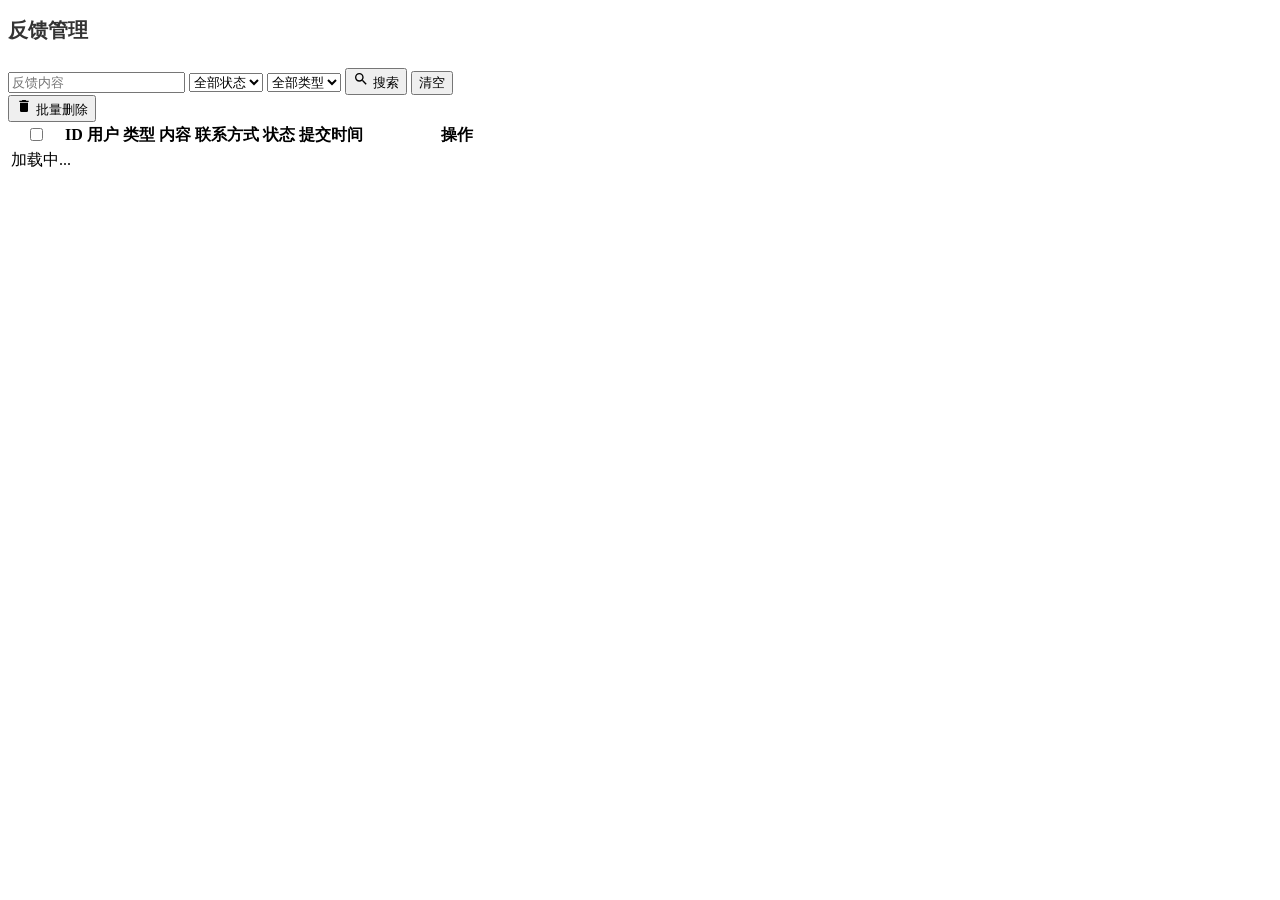
<file: backend/target/classes/templates/admin/feedback.html>
<!DOCTYPE html>
<html lang="zh-CN" xmlns:th="http://www.thymeleaf.org" xmlns:layout="http://www.ultraq.net.nz/thymeleaf/layout" layout:decorate="~{admin/layout}">
<head>
    <title>反馈管理</title>
</head>
<body>
    <div layout:fragment="content">
        <div class="page-header" style="margin-bottom: 24px;">
            <h2 id="page-title" style="font-size: 20px; font-weight: 600; color: #333;">反馈管理</h2>
        </div>
        
        <div class="card">
            <div class="card-body">
                <div class="toolbar">
                    <div class="search-box">
                        <input type="text" class="search-input" id="searchKeyword" placeholder="反馈内容">
                        <select class="search-select" id="searchStatus">
                            <option value="">全部状态</option>
                            <option value="0">待处理</option>
                            <option value="1">已处理</option>
                            <option value="2">已驳回</option>
                        </select>
                        <select class="search-select" id="searchType">
                            <option value="">全部类型</option>
                            <option value="1">景点添加</option>
                            <option value="2">美食添加</option>
                            <option value="3">Bug反馈</option>
                            <option value="4">投诉</option>
                            <option value="5">功能建议</option>
                            <option value="6">其他</option>
                        </select>
                        <button class="btn btn-primary" onclick="loadData(1)">
                            <svg viewBox="0 0 24 24" width="16" height="16"><path fill="currentColor" d="M9.5,3A6.5,6.5 0 0,1 16,9.5C16,11.11 15.41,12.59 14.44,13.73L14.71,14H15.5L20.5,19L19,20.5L14,15.5V14.71L13.73,14.44C12.59,15.41 11.11,16 9.5,16A6.5,6.5 0 0,1 3,9.5A6.5,6.5 0 0,1 9.5,3M9.5,5C7,5 5,7 5,9.5C5,12 7,14 9.5,14C12,14 14,12 14,9.5C14,7 12,5 9.5,5Z"/></svg>
                            搜索
                        </button>
                        <button class="btn btn-secondary" onclick="clearSearch()">清空</button>
                    </div>
                    <div class="action-btns">
                        <button class="btn btn-danger" onclick="batchDelete()">
                            <svg viewBox="0 0 24 24" width="16" height="16"><path fill="currentColor" d="M19,4H15.5L14.5,3H9.5L8.5,4H5V6H19M6,19A2,2 0 0,0 8,21H16A2,2 0 0,0 18,19V7H6V19Z"/></svg>
                            批量删除
                        </button>
                    </div>
                </div>
                
                <div class="table-wrapper">
                    <table class="data-table" id="dataTable">
                        <thead>
                            <tr>
                                <th width="50"><input type="checkbox" class="checkbox" id="selectAll" onchange="toggleSelectAll('dataTable', this)"></th>
                                <th>ID</th>
                                <th>用户</th>
                                <th>类型</th>
                                <th>内容</th>
                                <th>联系方式</th>
                                <th>状态</th>
                                <th>提交时间</th>
                                <th width="180">操作</th>
                            </tr>
                        </thead>
                        <tbody id="tableBody">
                            <tr>
                                <td colspan="9" class="text-center">加载中...</td>
                            </tr>
                        </tbody>
                    </table>
                </div>
                
                <div id="pagination" class="pagination"></div>
            </div>
        </div>
    </div>
    
    <script layout:fragment="scripts">
        async function loadData(page) {
            currentPage = page || 1;
            const keyword = document.getElementById('searchKeyword').value;
            const status = document.getElementById('searchStatus').value;
            const type = document.getElementById('searchType').value;
            
            let url = '/admin/feedback/list?pageNum=' + currentPage + '&pageSize=10';
            if (keyword) url += '&keyword=' + encodeURIComponent(keyword);
            if (status) url += '&status=' + status;
            if (type) url += '&type=' + type;
            
            showLoading();
            const result = await request(url);
            hideLoading();
            
            if (result && result.code === 200) {
                const tbody = document.getElementById('tableBody');
                if (result.data && result.data.records && result.data.records.length > 0) {
                    let html = '';
                    result.data.records.forEach(item => {
                        html += '<tr>';
                        html += '<td><input type="checkbox" class="checkbox row-checkbox" value="' + item.id + '" onchange="updateSelectAll()"></td>';
                        html += '<td>' + item.id + '</td>';
                        html += '<td>' + escapeHtml(item.user_name || '-') + '</td>';
                        html += '<td>' + getTypeText(item.type) + '</td>';
                        html += '<td class="text-ellipsis" title="' + escapeHtml(item.content || '') + '">' + escapeHtml(item.content || '-') + '</td>';
                        html += '<td>' + escapeHtml(item.contact || '-') + '</td>';
                        html += '<td>' + getStatusText(item.status) + '</td>';
                        html += '<td>' + formatDate(item.create_time) + '</td>';
                        html += '<td class="actions">';
                        html += '<button class="action-btn view" title="查看" onclick="viewDetail(' + item.id + ')"><svg viewBox="0 0 24 24"><path fill="currentColor" d="M12,9A3,3 0 0,0 9,12A3,3 0 0,0 12,15A3,3 0 0,0 15,12A3,3 0 0,0 12,9M12,17A5,5 0 0,1 7,12A5,5 0 0,1 12,7A5,5 0 0,1 17,12A5,5 0 0,1 12,17M12,4.5C7,4.5 2.73,7.61 1,12C2.73,16.39 7,19.5 12,19.5C17,19.5 21.27,16.39 23,12C21.27,7.61 17,4.5 12,4.5Z"/></svg></button>';
                        if (item.status === 0) {
                            html += '<button class="btn btn-success btn-sm ml-2" onclick="openHandleModal(' + item.id + ', 1)">处理</button>';
                            html += '<button class="btn btn-warning btn-sm ml-2" onclick="openHandleModal(' + item.id + ', 2)">驳回</button>';
                        }
                        html += '<button class="action-btn delete" title="删除" onclick="deleteItem(' + item.id + ')"><svg viewBox="0 0 24 24"><path fill="currentColor" d="M19,4H15.5L14.5,3H9.5L8.5,4H5V6H19M6,19A2,2 0 0,0 8,21H16A2,2 0 0,0 18,19V7H6V19Z"/></svg></button>';
                        html += '</td>';
                        html += '</tr>';
                    });
                    tbody.innerHTML = html;
                    renderPagination(document.getElementById('pagination'), currentPage, result.data.total, 10, 'loadData');
                } else {
                    tbody.innerHTML = '<tr><td colspan="9" class="text-center">暂无数据</td></tr>';
                    document.getElementById('pagination').innerHTML = '';
                }
            }
        }
        
        function getTypeText(type) {
            const types = { 1: '景点添加', 2: '美食添加', 3: 'Bug反馈', 4: '投诉', 5: '功能建议', 6: '其他' };
            return '<span class="status-tag info">' + (types[type] || '未知') + '</span>';
        }
        
        function getStatusText(status) {
            if (status === 0) return '<span class="status-tag warning">待处理</span>';
            if (status === 1) return '<span class="status-tag success">已处理</span>';
            if (status === 2) return '<span class="status-tag danger">已驳回</span>';
            return '-';
        }
        
        async function viewDetail(id) {
            showLoading();
            const result = await request('/admin/feedback/detail/' + id);
            hideLoading();
            
            if (!result || result.code !== 200) {
                showToast(result?.msg || '获取数据失败', 'error');
                return;
            }
            
            const data = result.data;
            const content = `
                <div class="form-row">
                    <div class="form-group">
                        <label class="form-label">用户</label>
                        <div>${escapeHtml(data.user_name || '-')}</div>
                    </div>
                    <div class="form-group">
                        <label class="form-label">类型</label>
                        <div>${getTypeText(data.type)}</div>
                    </div>
                </div>
                <div class="form-group">
                    <label class="form-label">反馈内容</label>
                    <div style="white-space: pre-wrap;">${escapeHtml(data.content || '-')}</div>
                </div>
                <div class="form-row">
                    <div class="form-group">
                        <label class="form-label">联系方式</label>
                        <div>${escapeHtml(data.contact || '-')}</div>
                    </div>
                    <div class="form-group">
                        <label class="form-label">状态</label>
                        <div>${getStatusText(data.status)}</div>
                    </div>
                </div>
                ${data.handle_result ? `
                <div class="form-group">
                    <label class="form-label">处理结果</label>
                    <div style="white-space: pre-wrap;">${escapeHtml(data.handle_result)}</div>
                </div>
                ` : ''}
                <div class="form-row">
                    <div class="form-group">
                        <label class="form-label">提交时间</label>
                        <div>${formatDate(data.create_time)}</div>
                    </div>
                    <div class="form-group">
                        <label class="form-label">处理时间</label>
                        <div>${formatDate(data.handle_time)}</div>
                    </div>
                </div>
            `;
            
            openModal('反馈详情', content, '<button class="btn btn-secondary" onclick="closeModal()">关闭</button>');
        }
        
        function openHandleModal(id, status) {
            const title = status === 1 ? '处理反馈' : '驳回反馈';
            const content = `
                <input type="hidden" id="handleId" value="${id}">
                <input type="hidden" id="handleStatus" value="${status}">
                <div class="form-group">
                    <label class="form-label">处理结果</label>
                    <textarea class="form-control form-textarea" id="handleResult" placeholder="请输入处理结果"></textarea>
                </div>
            `;
            
            const footer = `
                <button class="btn btn-secondary" onclick="closeModal()">取消</button>
                <button class="btn btn-primary" onclick="submitHandle()">确定</button>
            `;
            
            openModal(title, content, footer);
        }
        
        async function submitHandle() {
            const id = document.getElementById('handleId').value;
            const status = parseInt(document.getElementById('handleStatus').value);
            const handle_result = document.getElementById('handleResult').value.trim();
            
            showLoading();
            const result = await request('/admin/feedback/handle', {
                method: 'POST',
                body: JSON.stringify({ id, status, handle_result })
            });
            hideLoading();
            
            if (result && result.code === 200) {
                showToast(result.msg || '操作成功', 'success');
                closeModal();
                loadData(currentPage);
            } else {
                showToast(result?.msg || '操作失败', 'error');
            }
        }
        
        async function deleteItem(id) {
            if (!confirm('确定要删除该反馈吗？')) {
                return;
            }
            
            showLoading();
            const result = await request('/admin/feedback/delete', {
                method: 'POST',
                body: JSON.stringify({ id: id })
            });
            hideLoading();
            
            if (result && result.code === 200) {
                showToast('删除成功', 'success');
                loadData(currentPage);
            } else {
                showToast(result?.msg || '删除失败', 'error');
            }
        }
        
        async function batchDelete() {
            const ids = getSelectedIds('dataTable');
            if (ids.length === 0) {
                showToast('请选择要删除的数据', 'warning');
                return;
            }
            
            if (!confirm('确定要删除选中的 ' + ids.length + ' 条数据吗？')) {
                return;
            }
            
            showLoading();
            const result = await request('/admin/feedback/delete', {
                method: 'POST',
                body: JSON.stringify({ id: ids })
            });
            hideLoading();
            
            if (result && result.code === 200) {
                showToast('删除成功', 'success');
                loadData(currentPage);
            } else {
                showToast(result?.msg || '删除失败', 'error');
            }
        }
        
        function clearSearch() {
            document.getElementById('searchKeyword').value = '';
            document.getElementById('searchStatus').value = '';
            document.getElementById('searchType').value = '';
            loadData(1);
        }
        
        function updateSelectAll() {
            const table = document.getElementById('dataTable');
            const allCheckboxes = table.querySelectorAll('tbody .row-checkbox');
            const checkedCheckboxes = table.querySelectorAll('tbody .row-checkbox:checked');
            document.getElementById('selectAll').checked = allCheckboxes.length > 0 && allCheckboxes.length === checkedCheckboxes.length;
        }
        
        // 页面加载完成后执行
        document.addEventListener('DOMContentLoaded', function() {
            console.log('Page loaded, calling loadData...');
            loadData(1);
        });
    </script>
</body>
</html>
</file>
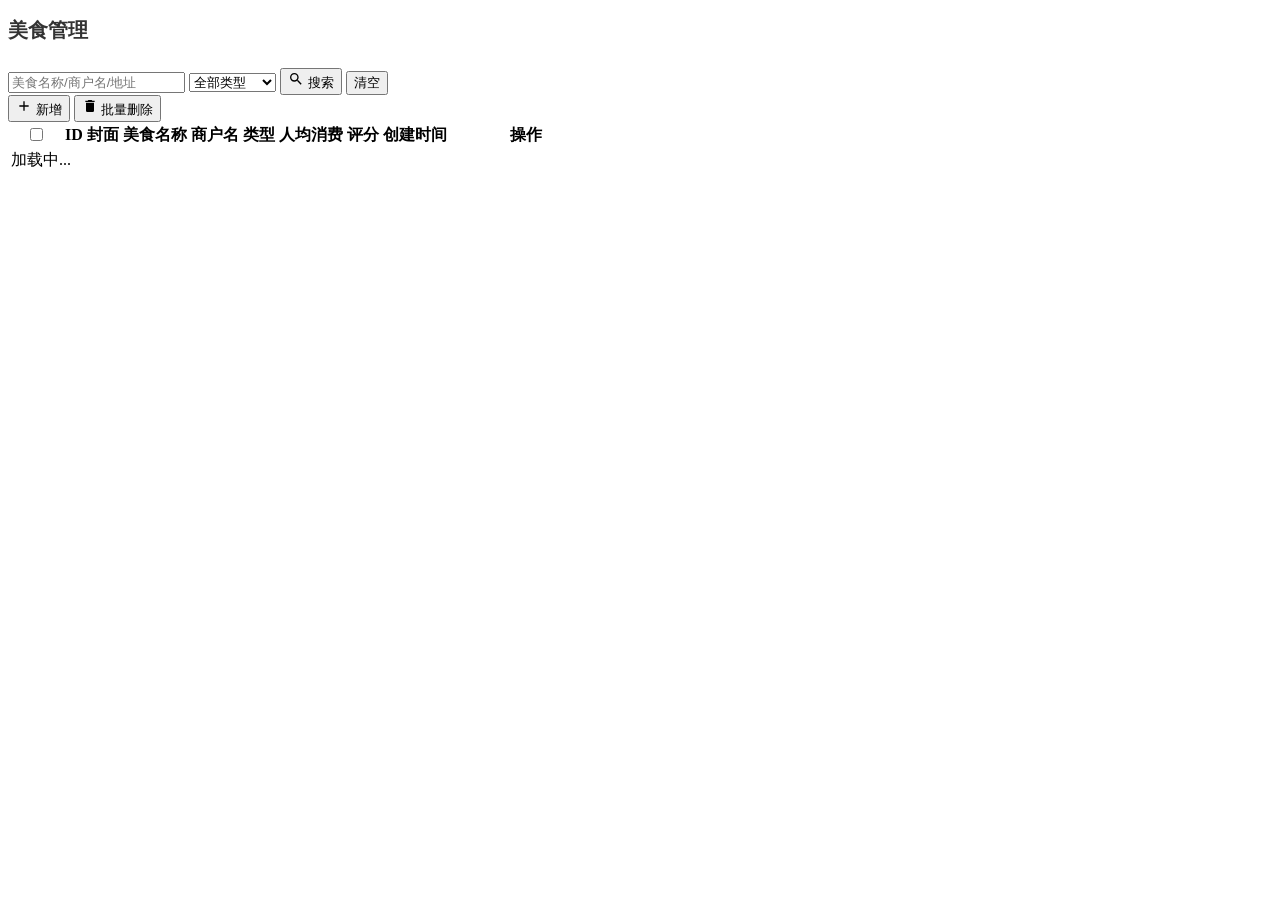
<file: backend/target/classes/templates/admin/food.html>
<!DOCTYPE html>
<html lang="zh-CN" xmlns:th="http://www.thymeleaf.org" xmlns:layout="http://www.ultraq.net.nz/thymeleaf/layout" layout:decorate="~{admin/layout}">
<head>
    <title>美食管理</title>
</head>
<body>
    <div layout:fragment="content">
        <div class="page-header" style="margin-bottom: 24px;">
            <h2 id="page-title" style="font-size: 20px; font-weight: 600; color: #333;">美食管理</h2>
        </div>
        
        <div class="card">
            <div class="card-body">
                <div class="toolbar">
                    <div class="search-box">
                        <input type="text" class="search-input" id="searchKeyword" placeholder="美食名称/商户名/地址">
                        <select class="search-select" id="searchType">
                            <option value="">全部类型</option>
                            <option value="1">百色特色菜</option>
                            <option value="2">小吃</option>
                            <option value="3">茶饮</option>
                        </select>
                        <button class="btn btn-primary" onclick="loadData(1)">
                            <svg viewBox="0 0 24 24" width="16" height="16"><path fill="currentColor" d="M9.5,3A6.5,6.5 0 0,1 16,9.5C16,11.11 15.41,12.59 14.44,13.73L14.71,14H15.5L20.5,19L19,20.5L14,15.5V14.71L13.73,14.44C12.59,15.41 11.11,16 9.5,16A6.5,6.5 0 0,1 3,9.5A6.5,6.5 0 0,1 9.5,3M9.5,5C7,5 5,7 5,9.5C5,12 7,14 9.5,14C12,14 14,12 14,9.5C14,7 12,5 9.5,5Z"/></svg>
                            搜索
                        </button>
                        <button class="btn btn-secondary" onclick="clearSearch()">清空</button>
                    </div>
                    <div class="action-btns">
                        <button class="btn btn-primary" onclick="openAddModal()">
                            <svg viewBox="0 0 24 24" width="16" height="16"><path fill="currentColor" d="M19,13H13V19H11V13H5V11H11V5H13V11H19V13Z"/></svg>
                            新增
                        </button>
                        <button class="btn btn-danger" onclick="batchDelete()">
                            <svg viewBox="0 0 24 24" width="16" height="16"><path fill="currentColor" d="M19,4H15.5L14.5,3H9.5L8.5,4H5V6H19M6,19A2,2 0 0,0 8,21H16A2,2 0 0,0 18,19V7H6V19Z"/></svg>
                            批量删除
                        </button>
                    </div>
                </div>
                
                <div class="table-wrapper">
                    <table class="data-table" id="dataTable">
                        <thead>
                            <tr>
                                <th width="50"><input type="checkbox" class="checkbox" id="selectAll" onchange="toggleSelectAll('dataTable', this)"></th>
                                <th>ID</th>
                                <th>封面</th>
                                <th>美食名称</th>
                                <th>商户名</th>
                                <th>类型</th>
                                <th>人均消费</th>
                                <th>评分</th>
                                <th>创建时间</th>
                                <th width="150">操作</th>
                            </tr>
                        </thead>
                        <tbody id="tableBody">
                            <tr>
                                <td colspan="10" class="text-center">加载中...</td>
                            </tr>
                        </tbody>
                    </table>
                </div>
                
                <div id="pagination" class="pagination"></div>
            </div>
        </div>
    </div>
    
    <script layout:fragment="scripts">
        async function loadData(page) {
            currentPage = page || 1;
            const keyword = document.getElementById('searchKeyword').value;
            const type = document.getElementById('searchType').value;
            
            let url = '/admin/food/list?pageNum=' + currentPage + '&pageSize=10';
            if (keyword) url += '&keyword=' + encodeURIComponent(keyword);
            if (type) url += '&type=' + type;
            
            showLoading();
            const result = await request(url);
            hideLoading();
            
            if (result && result.code === 200) {
                const tbody = document.getElementById('tableBody');
                if (result.data && result.data.records && result.data.records.length > 0) {
                    let html = '';
                    result.data.records.forEach(item => {
                        html += '<tr>';
                        html += '<td><input type="checkbox" class="checkbox row-checkbox" value="' + item.id + '" onchange="updateSelectAll()"></td>';
                        html += '<td>' + item.id + '</td>';
                        html += '<td><img src="' + (item.cover_img || '/api/admin/static/images/default-cover.png') + '" class="image-preview" onerror="this.src=\'/api/admin/static/images/default-cover.png\'"></td>';
                        html += '<td>' + escapeHtml(item.name_cn || '-') + '</td>';
                        html += '<td>' + escapeHtml(item.merchant_name_cn || '-') + '</td>';
                        html += '<td>' + getTypeText(item.type) + '</td>';
                        html += '<td>' + (item.per_capita_cn || '-') + '</td>';
                        html += '<td>' + (item.score_count > 0 ? (item.total_score / item.score_count).toFixed(1) : '-') + '</td>';
                        html += '<td>' + formatDate(item.create_time) + '</td>';
                        html += '<td class="actions">';
                        html += '<button class="action-btn view" title="查看" onclick="viewDetail(' + item.id + ')"><svg viewBox="0 0 24 24"><path fill="currentColor" d="M12,9A3,3 0 0,0 9,12A3,3 0 0,0 12,15A3,3 0 0,0 15,12A3,3 0 0,0 12,9M12,17A5,5 0 0,1 7,12A5,5 0 0,1 12,7A5,5 0 0,1 17,12A5,5 0 0,1 12,17M12,4.5C7,4.5 2.73,7.61 1,12C2.73,16.39 7,19.5 12,19.5C17,19.5 21.27,16.39 23,12C21.27,7.61 17,4.5 12,4.5Z"/></svg></button>';
                        html += '<button class="action-btn edit" title="编辑" onclick="openEditModal(' + item.id + ')"><svg viewBox="0 0 24 24"><path fill="currentColor" d="M20.71,7.04C21.1,6.65 21.1,6 20.71,5.63L18.37,3.29C18,2.9 17.35,2.9 16.96,3.29L15.12,5.12L18.87,8.87M3,17.25V21H6.75L17.81,9.93L14.06,6.18L3,17.25Z"/></svg></button>';
                        html += '<button class="action-btn delete" title="删除" onclick="deleteItem(' + item.id + ')"><svg viewBox="0 0 24 24"><path fill="currentColor" d="M19,4H15.5L14.5,3H9.5L8.5,4H5V6H19M6,19A2,2 0 0,0 8,21H16A2,2 0 0,0 18,19V7H6V19Z"/></svg></button>';
                        html += '</td>';
                        html += '</tr>';
                    });
                    tbody.innerHTML = html;
                    renderPagination(document.getElementById('pagination'), currentPage, result.data.total, 10, 'loadData');
                } else {
                    tbody.innerHTML = '<tr><td colspan="10" class="text-center">暂无数据</td></tr>';
                    document.getElementById('pagination').innerHTML = '';
                }
            }
        }
        
        function getTypeText(type) {
            if (type === 1) return '<span class="status-tag danger">百色特色菜</span>';
            if (type === 2) return '<span class="status-tag warning">小吃</span>';
            if (type === 3) return '<span class="status-tag success">茶饮</span>';
            return '-';
        }
        
        async function viewDetail(id) {
            showLoading();
            const result = await request('/admin/food/detail/' + id);
            hideLoading();
            
            if (!result || result.code !== 200) {
                showToast(result?.msg || '获取数据失败', 'error');
                return;
            }
            
            const data = result.data;
            const content = `
                <div style="max-height: 60vh; overflow-y: auto;">
                    <div class="form-row">
                        <div class="form-group">
                            <label class="form-label">美食名称</label>
                            <div>${escapeHtml(data.name_cn || '-')}</div>
                        </div>
                        <div class="form-group">
                            <label class="form-label">商户名</label>
                            <div>${escapeHtml(data.merchant_name_cn || '-')}</div>
                        </div>
                    </div>
                    <div class="form-group">
                        <label class="form-label">美食介绍</label>
                        <div style="white-space: pre-wrap;">${escapeHtml(data.desc_cn || '-')}</div>
                    </div>
                    <div class="form-row">
                        <div class="form-group">
                            <label class="form-label">类型</label>
                            <div>${getTypeText(data.type)}</div>
                        </div>
                        <div class="form-group">
                            <label class="form-label">人均消费</label>
                            <div>${escapeHtml(data.per_capita_cn || '-')}</div>
                        </div>
                    </div>
                    <div class="form-group">
                        <label class="form-label">招牌菜</label>
                        <div>${escapeHtml(data.signature_dish_cn || '-')}</div>
                    </div>
                    <div class="form-group">
                        <label class="form-label">地址</label>
                        <div>${escapeHtml(data.address_cn || '-')}</div>
                    </div>
                    <div class="form-row">
                        <div class="form-group">
                            <label class="form-label">营业时间</label>
                            <div>${escapeHtml(data.business_time_cn || '-')}</div>
                        </div>
                        <div class="form-group">
                            <label class="form-label">联系电话</label>
                            <div>${escapeHtml(data.phone || '-')}</div>
                        </div>
                    </div>
                    <div class="form-row">
                        <div class="form-group">
                            <label class="form-label">评分</label>
                            <div>${data.score_count > 0 ? (data.total_score / data.score_count).toFixed(1) + ' 分 (' + data.score_count + '人评价)' : '暂无评分'}</div>
                        </div>
                        <div class="form-group">
                            <label class="form-label">访问量</label>
                            <div>${data.visit_count || 0}</div>
                        </div>
                    </div>
                </div>
            `;
            
            openModal('美食详情', content, '<button class="btn btn-secondary" onclick="closeModal()">关闭</button>');
        }
        
        function openAddModal() {
            const content = `
                <div style="max-height: 60vh; overflow-y: auto;">
                    <div class="form-row">
                        <div class="form-group">
                            <label class="form-label">美食名称 <span class="required">*</span></label>
                            <input type="text" class="form-control" id="formNameCn" placeholder="请输入美食名称">
                        </div>
                        <div class="form-group">
                            <label class="form-label">商户名 <span class="required">*</span></label>
                            <input type="text" class="form-control" id="formMerchantNameCn" placeholder="请输入商户名">
                        </div>
                    </div>
                    <div class="form-group">
                        <label class="form-label">美食介绍</label>
                        <textarea class="form-control form-textarea" id="formDescCn" placeholder="请输入美食介绍"></textarea>
                    </div>
                    <div class="form-row">
                        <div class="form-group">
                            <label class="form-label">类型 <span class="required">*</span></label>
                            <select class="form-control form-select" id="formType">
                                <option value="1">百色特色菜</option>
                                <option value="2">小吃</option>
                                <option value="3">茶饮</option>
                            </select>
                        </div>
                        <div class="form-group">
                            <label class="form-label">人均消费</label>
                            <input type="text" class="form-control" id="formPerCapitaCn" placeholder="如：50元/人">
                        </div>
                    </div>
                    <div class="form-group">
                        <label class="form-label">招牌菜</label>
                        <input type="text" class="form-control" id="formSignatureDishCn" placeholder="多个用逗号分隔">
                    </div>
                    <div class="form-group">
                        <label class="form-label">地址 <span class="required">*</span></label>
                        <input type="text" class="form-control" id="formAddressCn" placeholder="请输入详细地址">
                    </div>
                    <div class="form-row">
                        <div class="form-group">
                            <label class="form-label">营业时间</label>
                            <input type="text" class="form-control" id="formBusinessTimeCn" placeholder="如：10:00-22:00">
                        </div>
                        <div class="form-group">
                            <label class="form-label">联系电话</label>
                            <input type="text" class="form-control" id="formPhone" placeholder="请输入联系电话">
                        </div>
                    </div>
                    <div class="form-row">
                        <div class="form-group">
                            <label class="form-label">经度</label>
                            <input type="text" class="form-control" id="formLongitude" placeholder="如：106.618702">
                        </div>
                        <div class="form-group">
                            <label class="form-label">纬度</label>
                            <input type="text" class="form-control" id="formLatitude" placeholder="如：23.908333">
                        </div>
                    </div>
                    <div class="form-group">
                        <label class="form-label">封面图</label>
                        <div id="coverImgPreview"></div>
                        <input type="hidden" id="coverImgPreviewUrl">
                    </div>
                    <div class="form-group">
                        <label class="form-label">轮播图（可多选）</label>
                        <div id="imgsPreview"></div>
                        <input type="hidden" id="imgsPreviewUrl">
                    </div>
                </div>
            `;
            
            const footer = `
                <button class="btn btn-secondary" onclick="closeModal()">取消</button>
                <button class="btn btn-primary" onclick="submitAdd()">确定</button>
            `;
            
            openModal('新增美食', content, footer).then(() => {
                createImageUploader('coverImgInput', 'coverImgPreview', false, 1);
                createImageUploader('imgsInput', 'imgsPreview', true, 3);
            });
        }
        
        async function openEditModal(id) {
            showLoading();
            const result = await request('/admin/food/detail/' + id);
            hideLoading();
            
            if (!result || result.code !== 200) {
                showToast(result?.msg || '获取数据失败', 'error');
                return;
            }
            
            const data = result.data;
            
            const content = `
                <input type="hidden" id="formId" value="${data.id}">
                <div style="max-height: 60vh; overflow-y: auto;">
                    <div class="form-row">
                        <div class="form-group">
                            <label class="form-label">美食名称 <span class="required">*</span></label>
                            <input type="text" class="form-control" id="formNameCn" value="${escapeHtml(data.name_cn || '')}">
                        </div>
                        <div class="form-group">
                            <label class="form-label">商户名 <span class="required">*</span></label>
                            <input type="text" class="form-control" id="formMerchantNameCn" value="${escapeHtml(data.merchant_name_cn || '')}">
                        </div>
                    </div>
                    <div class="form-group">
                        <label class="form-label">美食介绍</label>
                        <textarea class="form-control form-textarea" id="formDescCn">${escapeHtml(data.desc_cn || '')}</textarea>
                    </div>
                    <div class="form-row">
                        <div class="form-group">
                            <label class="form-label">类型 <span class="required">*</span></label>
                            <select class="form-control form-select" id="formType">
                                <option value="1" ${data.type === 1 ? 'selected' : ''}>百色特色菜</option>
                                <option value="2" ${data.type === 2 ? 'selected' : ''}>小吃</option>
                                <option value="3" ${data.type === 3 ? 'selected' : ''}>茶饮</option>
                            </select>
                        </div>
                        <div class="form-group">
                            <label class="form-label">人均消费</label>
                            <input type="text" class="form-control" id="formPerCapitaCn" value="${escapeHtml(data.per_capita_cn || '')}">
                        </div>
                    </div>
                    <div class="form-group">
                        <label class="form-label">招牌菜</label>
                        <input type="text" class="form-control" id="formSignatureDishCn" value="${escapeHtml(data.signature_dish_cn || '')}">
                    </div>
                    <div class="form-group">
                        <label class="form-label">地址 <span class="required">*</span></label>
                        <input type="text" class="form-control" id="formAddressCn" value="${escapeHtml(data.address_cn || '')}">
                    </div>
                    <div class="form-row">
                        <div class="form-group">
                            <label class="form-label">营业时间</label>
                            <input type="text" class="form-control" id="formBusinessTimeCn" value="${escapeHtml(data.business_time_cn || '')}">
                        </div>
                        <div class="form-group">
                            <label class="form-label">联系电话</label>
                            <input type="text" class="form-control" id="formPhone" value="${escapeHtml(data.phone || '')}">
                        </div>
                    </div>
                    <div class="form-row">
                        <div class="form-group">
                            <label class="form-label">经度</label>
                            <input type="text" class="form-control" id="formLongitude" value="${data.longitude || ''}">
                        </div>
                        <div class="form-group">
                            <label class="form-label">纬度</label>
                            <input type="text" class="form-control" id="formLatitude" value="${data.latitude || ''}">
                        </div>
                    </div>
                    <div class="form-group">
                        <label class="form-label">封面图</label>
                        <div id="coverImgPreviewEdit"></div>
                        <input type="hidden" id="coverImgPreviewEditUrl" value="${escapeHtml(data.cover_img || '')}">
                    </div>
                    <div class="form-group">
                        <label class="form-label">轮播图（可多选）</label>
                        <div id="imgsPreviewEdit"></div>
                        <input type="hidden" id="imgsPreviewEditUrl" value="${escapeHtml(data.imgs || '')}">
                    </div>
                </div>
            `;
            
            const footer = `
                <button class="btn btn-secondary" onclick="closeModal()">取消</button>
                <button class="btn btn-primary" onclick="submitUpdate()">确定</button>
            `;
            
            openModal('编辑美食', content, footer).then(() => {
                createImageUploader('coverImgInputEdit', 'coverImgPreviewEdit', false, 1);
                createImageUploader('imgsInputEdit', 'imgsPreviewEdit', true, 3);
                
                initImagePreview('coverImgPreviewEdit', data.cover_img, false, 1);
                initImagePreview('imgsPreviewEdit', data.imgs, true, 3);
            });
        }
        
        async function submitAdd() {
            const name_cn = document.getElementById('formNameCn').value.trim();
            const merchant_name_cn = document.getElementById('formMerchantNameCn').value.trim();
            const desc_cn = document.getElementById('formDescCn').value.trim();
            const type = parseInt(document.getElementById('formType').value);
            const per_capita_cn = document.getElementById('formPerCapitaCn').value.trim();
            const signature_dish_cn = document.getElementById('formSignatureDishCn').value.trim();
            const address_cn = document.getElementById('formAddressCn').value.trim();
            const business_time_cn = document.getElementById('formBusinessTimeCn').value.trim();
            const phone = document.getElementById('formPhone').value.trim();
            const longitude = document.getElementById('formLongitude').value.trim();
            const latitude = document.getElementById('formLatitude').value.trim();
            const cover_img = document.getElementById('coverImgPreviewUrl').value.trim();
            const imgs = document.getElementById('imgsPreviewUrl').value.trim();
            
            if (!name_cn) {
                showToast('请输入美食名称', 'error');
                return;
            }
            if (!merchant_name_cn) {
                showToast('请输入商户名', 'error');
                return;
            }
            if (!address_cn) {
                showToast('请输入地址', 'error');
                return;
            }
            
            const data = {
                name_cn, merchant_name_cn, desc_cn, type, per_capita_cn, signature_dish_cn, address_cn,
                business_time_cn, phone, cover_img, imgs,
                longitude: longitude || '0', latitude: latitude || '0',
                per_capita: per_capita_cn.replace(/[^0-9.]/g, '') || '0',
                type_cn: type === 1 ? '百色特色菜' : (type === 2 ? '小吃' : '茶饮'),
                type_en: type === 1 ? 'Baise Specialty' : (type === 2 ? 'Snacks' : 'Tea Drinks'),
                name_en: name_cn,
                merchant_name_en: merchant_name_cn,
                desc_en: desc_cn,
                signature_dish_en: signature_dish_cn,
                address_en: address_cn,
                business_time_en: business_time_cn,
                per_capita_en: per_capita_cn,
                service_type: 0,
                service_type_cn: '仅堂食',
                service_type_en: 'Dine-in Only'
            };
            
            showLoading();
            const result = await request('/admin/food/add', {
                method: 'POST',
                body: JSON.stringify(data)
            });
            hideLoading();
            
            if (result && result.code === 200) {
                showToast('添加成功', 'success');
                closeModal();
                loadData(1);
            } else {
                showToast(result?.msg || '添加失败', 'error');
            }
        }
        
        async function submitUpdate() {
            const id = document.getElementById('formId').value;
            const name_cn = document.getElementById('formNameCn').value.trim();
            const merchant_name_cn = document.getElementById('formMerchantNameCn').value.trim();
            const desc_cn = document.getElementById('formDescCn').value.trim();
            const type = parseInt(document.getElementById('formType').value);
            const per_capita_cn = document.getElementById('formPerCapitaCn').value.trim();
            const signature_dish_cn = document.getElementById('formSignatureDishCn').value.trim();
            const address_cn = document.getElementById('formAddressCn').value.trim();
            const business_time_cn = document.getElementById('formBusinessTimeCn').value.trim();
            const phone = document.getElementById('formPhone').value.trim();
            const longitude = document.getElementById('formLongitude').value.trim();
            const latitude = document.getElementById('formLatitude').value.trim();
            const cover_img = document.getElementById('coverImgPreviewEditUrl').value.trim();
            const imgs = document.getElementById('imgsPreviewEditUrl').value.trim();
            
            if (!name_cn) {
                showToast('请输入美食名称', 'error');
                return;
            }
            if (!merchant_name_cn) {
                showToast('请输入商户名', 'error');
                return;
            }
            if (!address_cn) {
                showToast('请输入地址', 'error');
                return;
            }
            
            const data = {
                id, name_cn, merchant_name_cn, desc_cn, type, per_capita_cn, signature_dish_cn, address_cn,
                business_time_cn, phone, cover_img, imgs,
                longitude: longitude || '0', latitude: latitude || '0',
                per_capita: per_capita_cn.replace(/[^0-9.]/g, '') || '0',
                type_cn: type === 1 ? '百色特色菜' : (type === 2 ? '小吃' : '茶饮'),
                type_en: type === 1 ? 'Baise Specialty' : (type === 2 ? 'Snacks' : 'Tea Drinks'),
                name_en: name_cn,
                merchant_name_en: merchant_name_cn,
                desc_en: desc_cn,
                signature_dish_en: signature_dish_cn,
                address_en: address_cn,
                business_time_en: business_time_cn,
                per_capita_en: per_capita_cn
            };
            
            showLoading();
            const result = await request('/admin/food/update', {
                method: 'POST',
                body: JSON.stringify(data)
            });
            hideLoading();
            
            if (result && result.code === 200) {
                showToast('修改成功', 'success');
                closeModal();
                loadData(currentPage);
            } else {
                showToast(result?.msg || '修改失败', 'error');
            }
        }
        
        async function deleteItem(id) {
            if (!confirm('确定要删除该美食吗？')) {
                return;
            }
            
            showLoading();
            const result = await request('/admin/food/delete', {
                method: 'POST',
                body: JSON.stringify({ id: id })
            });
            hideLoading();
            
            if (result && result.code === 200) {
                showToast('删除成功', 'success');
                loadData(currentPage);
            } else {
                showToast(result?.msg || '删除失败', 'error');
            }
        }
        
        async function batchDelete() {
            const ids = getSelectedIds('dataTable');
            if (ids.length === 0) {
                showToast('请选择要删除的数据', 'warning');
                return;
            }
            
            if (!confirm('确定要删除选中的 ' + ids.length + ' 条数据吗？')) {
                return;
            }
            
            showLoading();
            const result = await request('/admin/food/delete', {
                method: 'POST',
                body: JSON.stringify({ id: ids })
            });
            hideLoading();
            
            if (result && result.code === 200) {
                showToast('删除成功', 'success');
                loadData(currentPage);
            } else {
                showToast(result?.msg || '删除失败', 'error');
            }
        }
        
        function clearSearch() {
            document.getElementById('searchKeyword').value = '';
            document.getElementById('searchType').value = '';
            loadData(1);
        }
        
        function updateSelectAll() {
            const table = document.getElementById('dataTable');
            const allCheckboxes = table.querySelectorAll('tbody .row-checkbox');
            const checkedCheckboxes = table.querySelectorAll('tbody .row-checkbox:checked');
            document.getElementById('selectAll').checked = allCheckboxes.length > 0 && allCheckboxes.length === checkedCheckboxes.length;
        }
        
        // 页面加载完成后执行
        document.addEventListener('DOMContentLoaded', function() {
            console.log('Page loaded, calling loadData...');
            loadData(1);
        });
    </script>
</body>
</html>
</file>
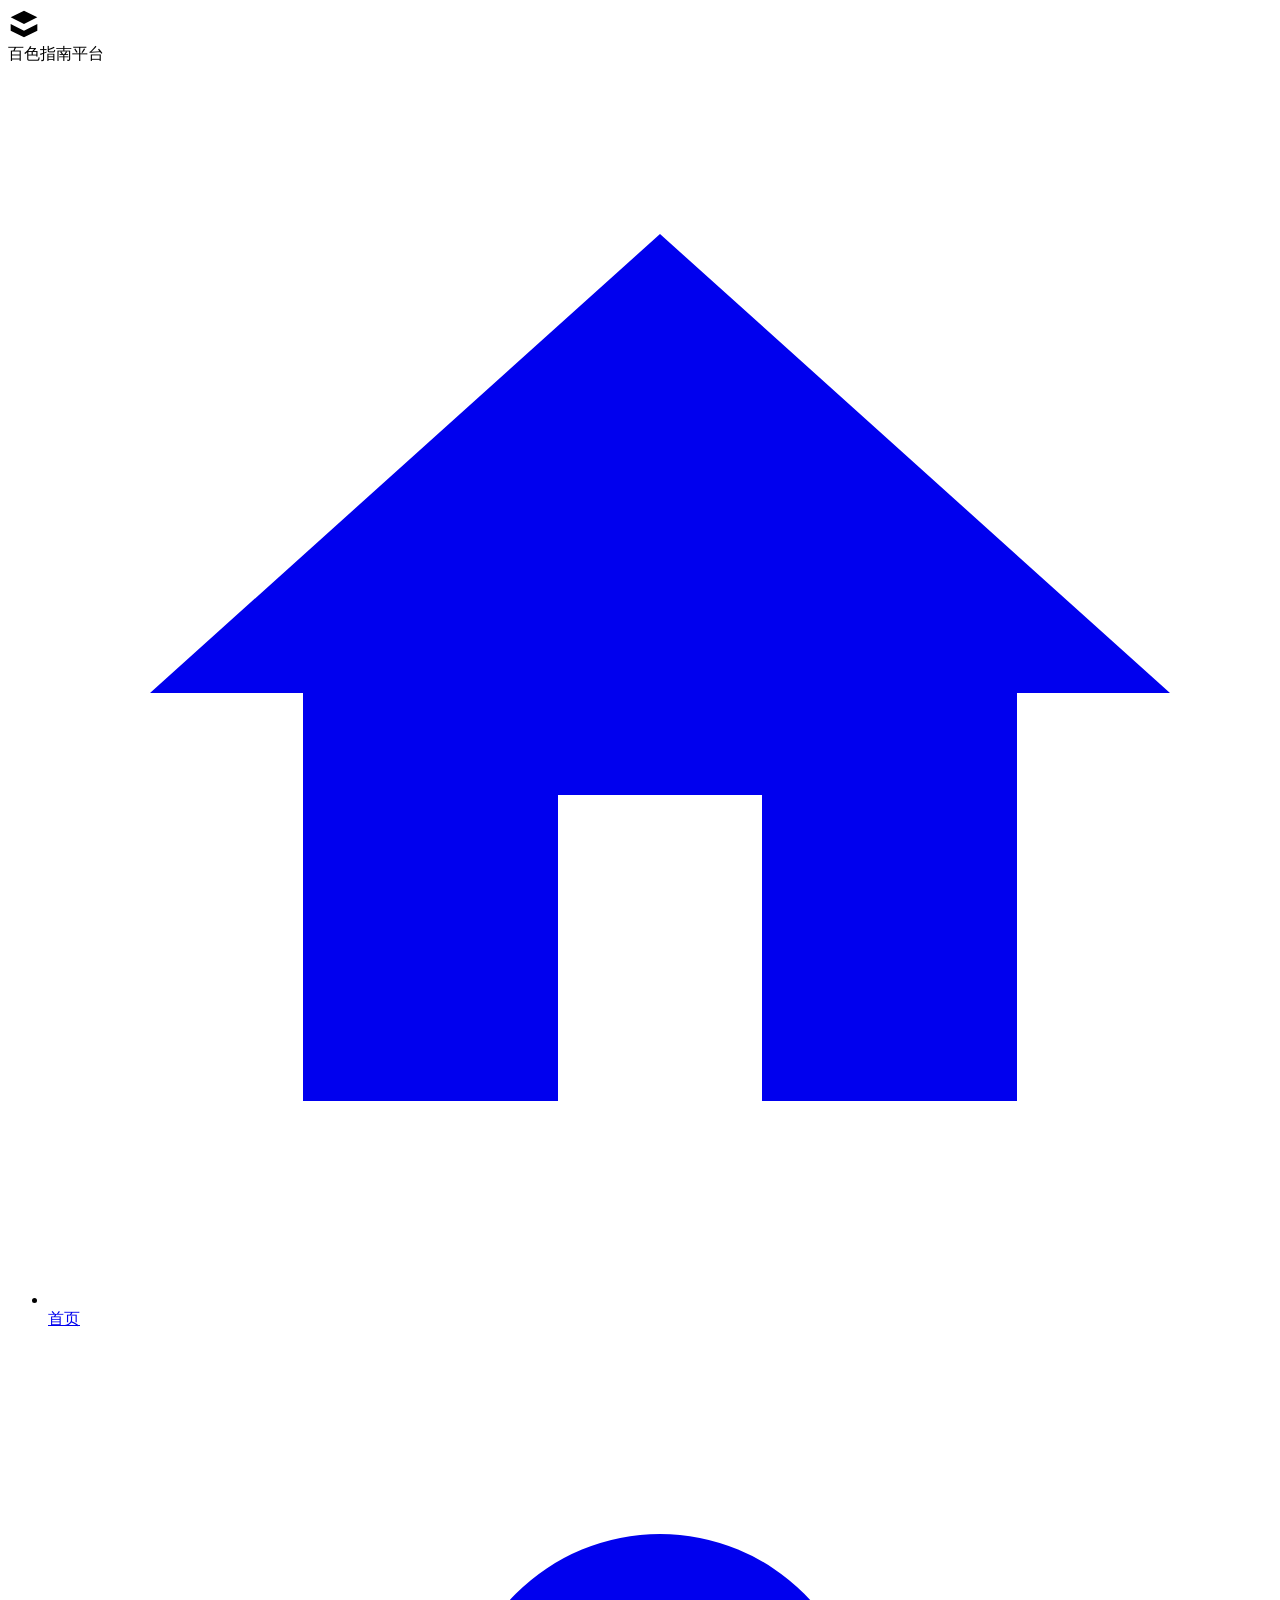
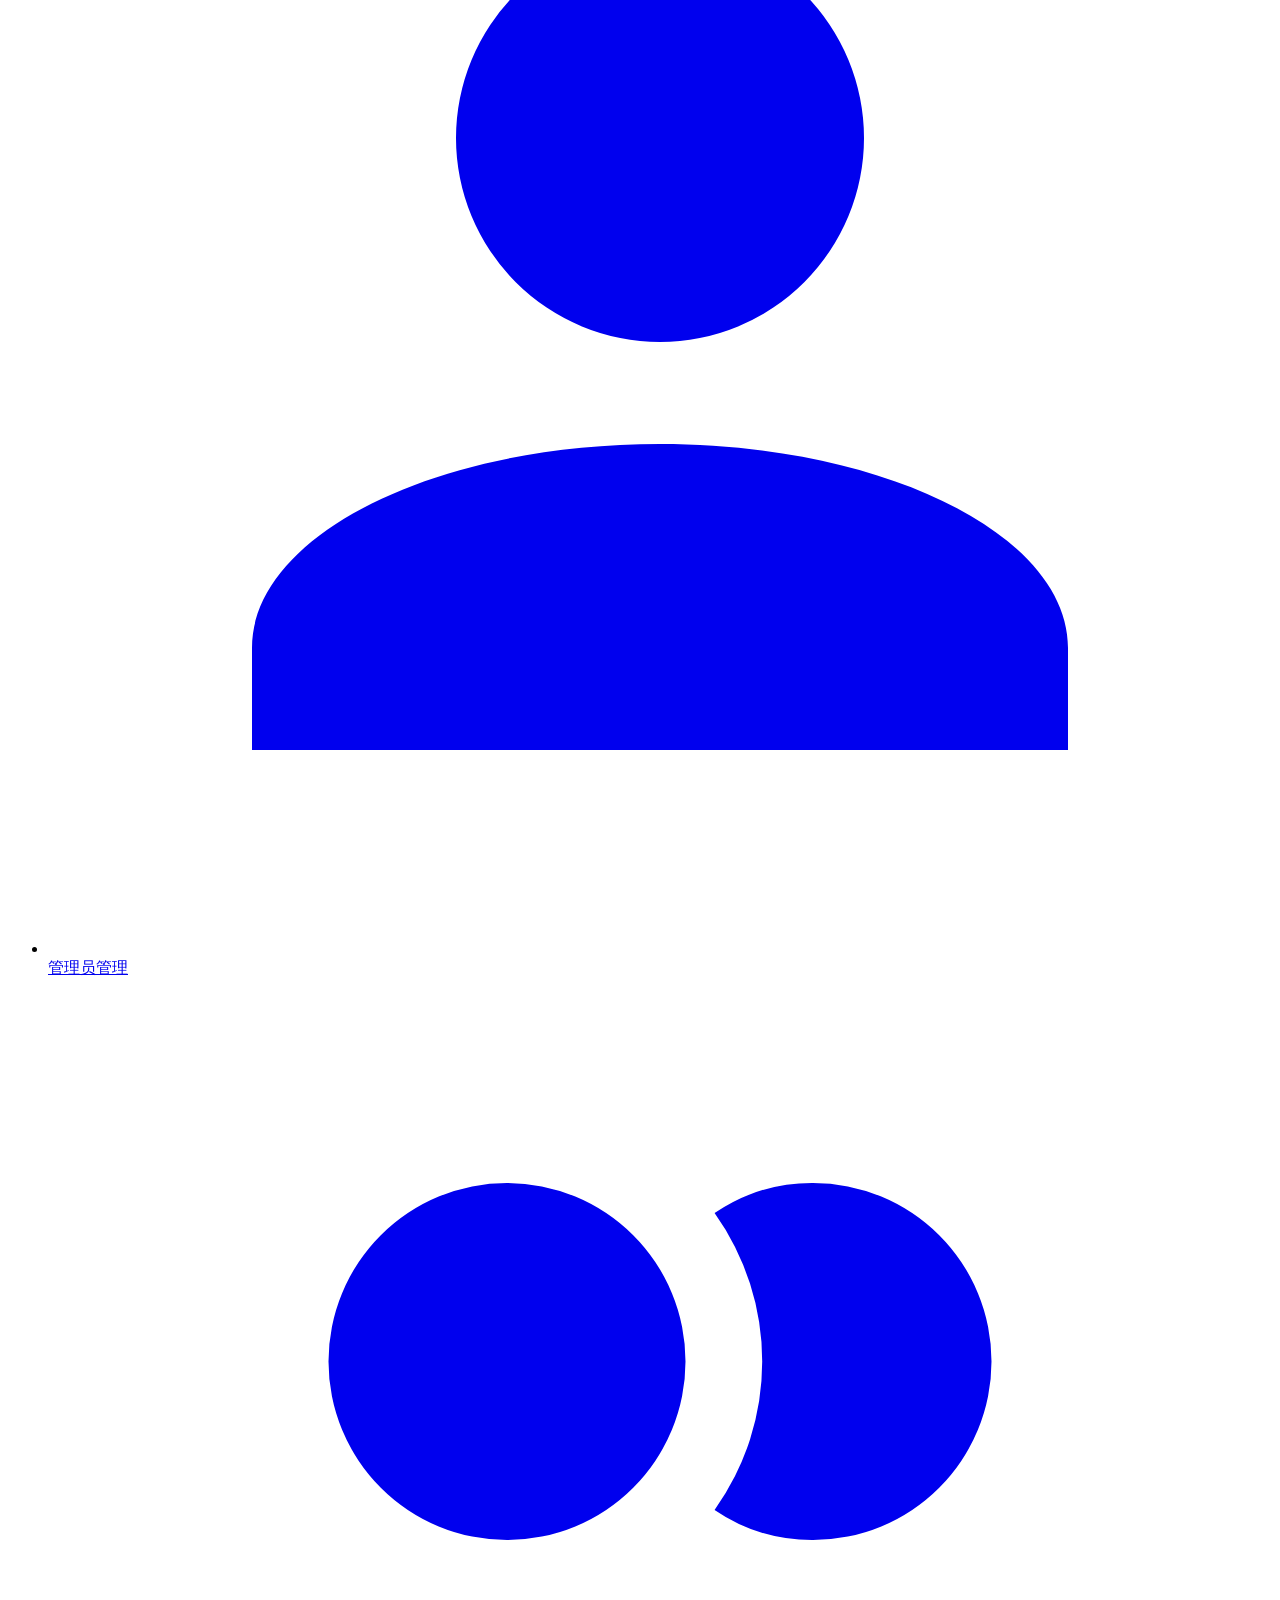
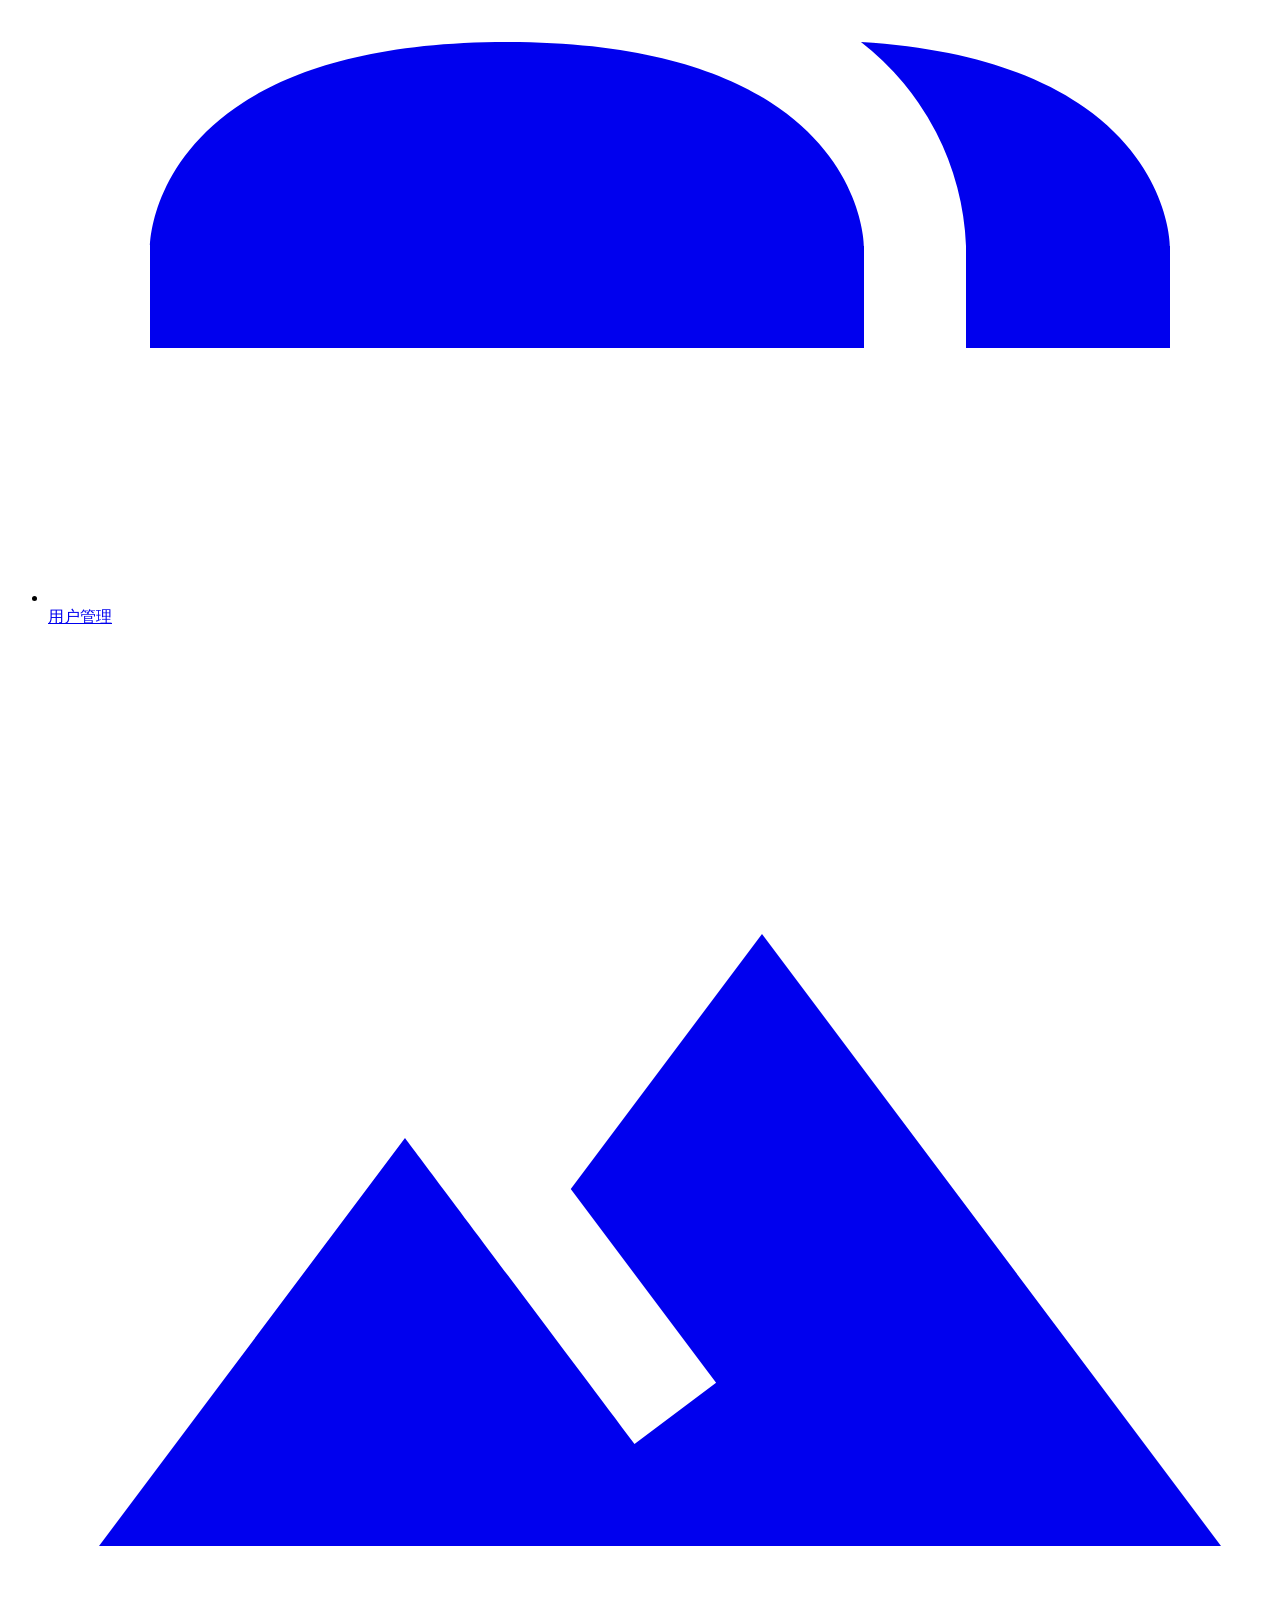
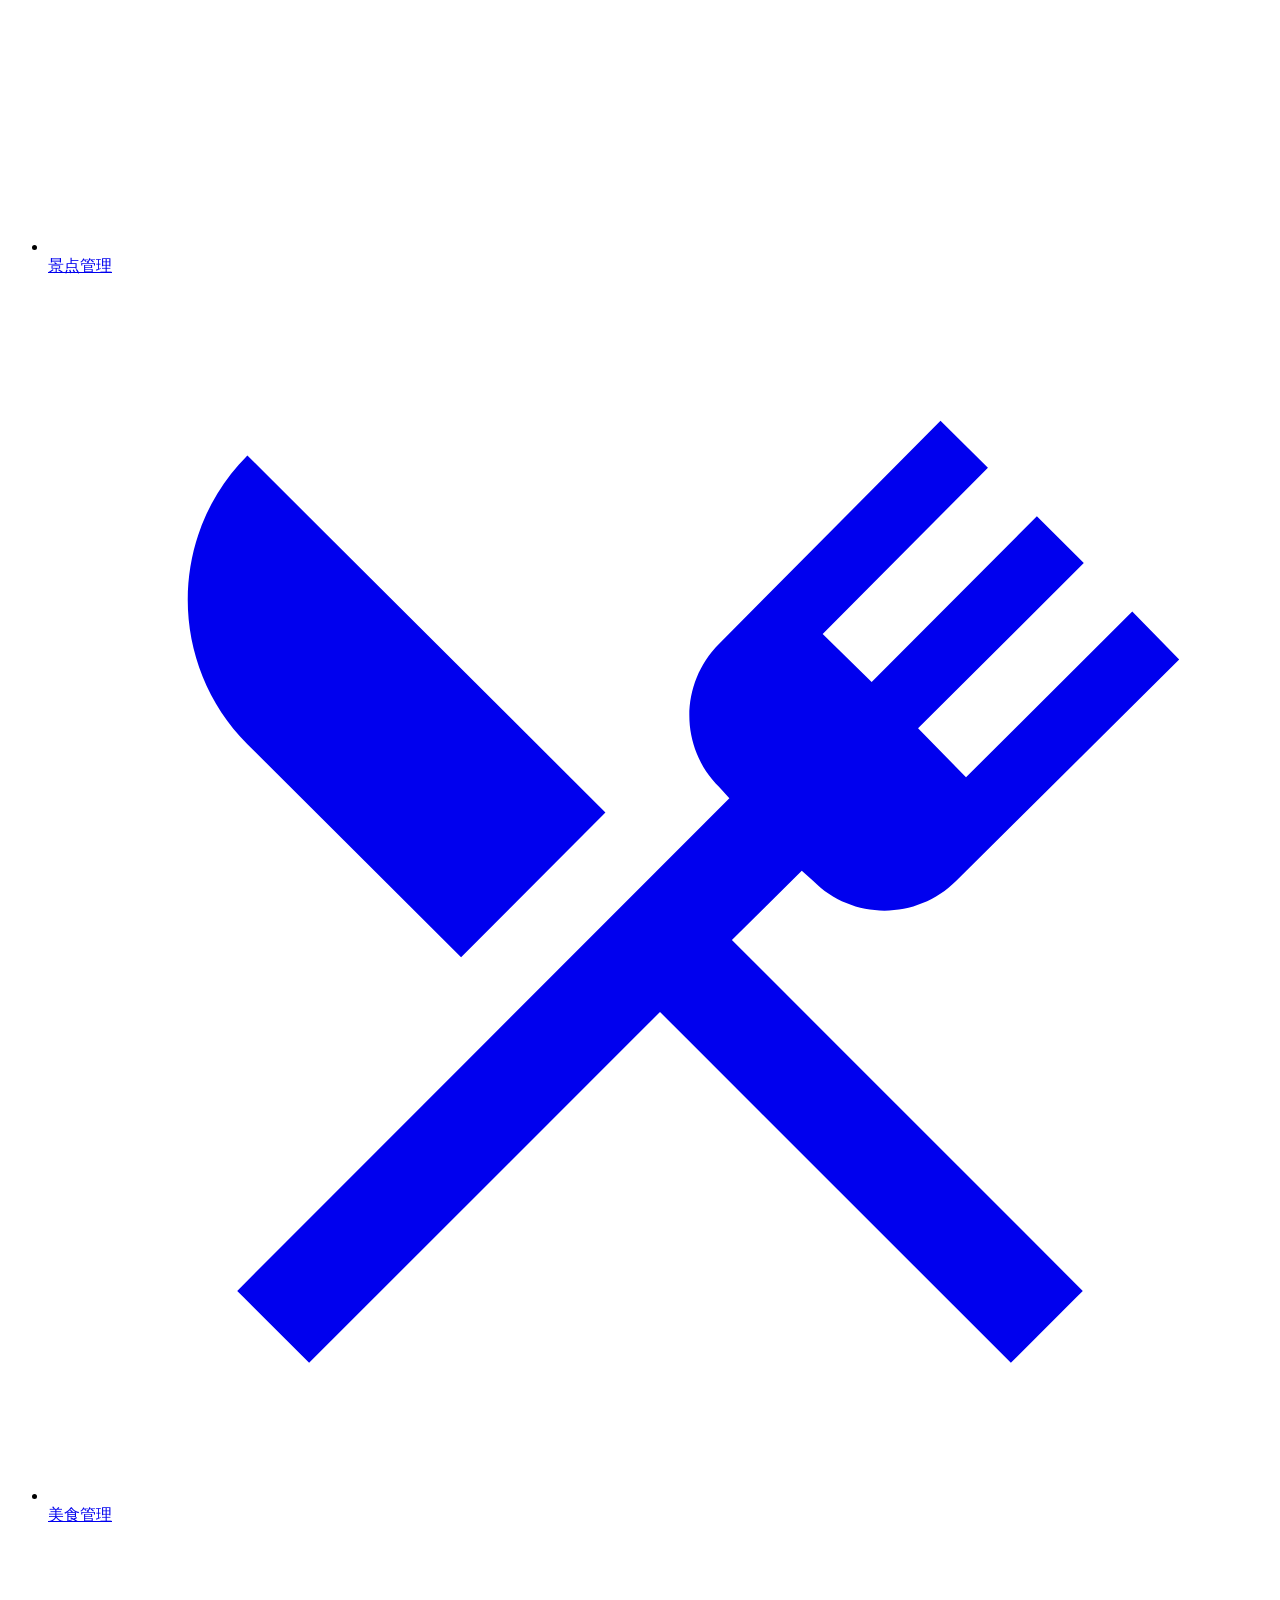
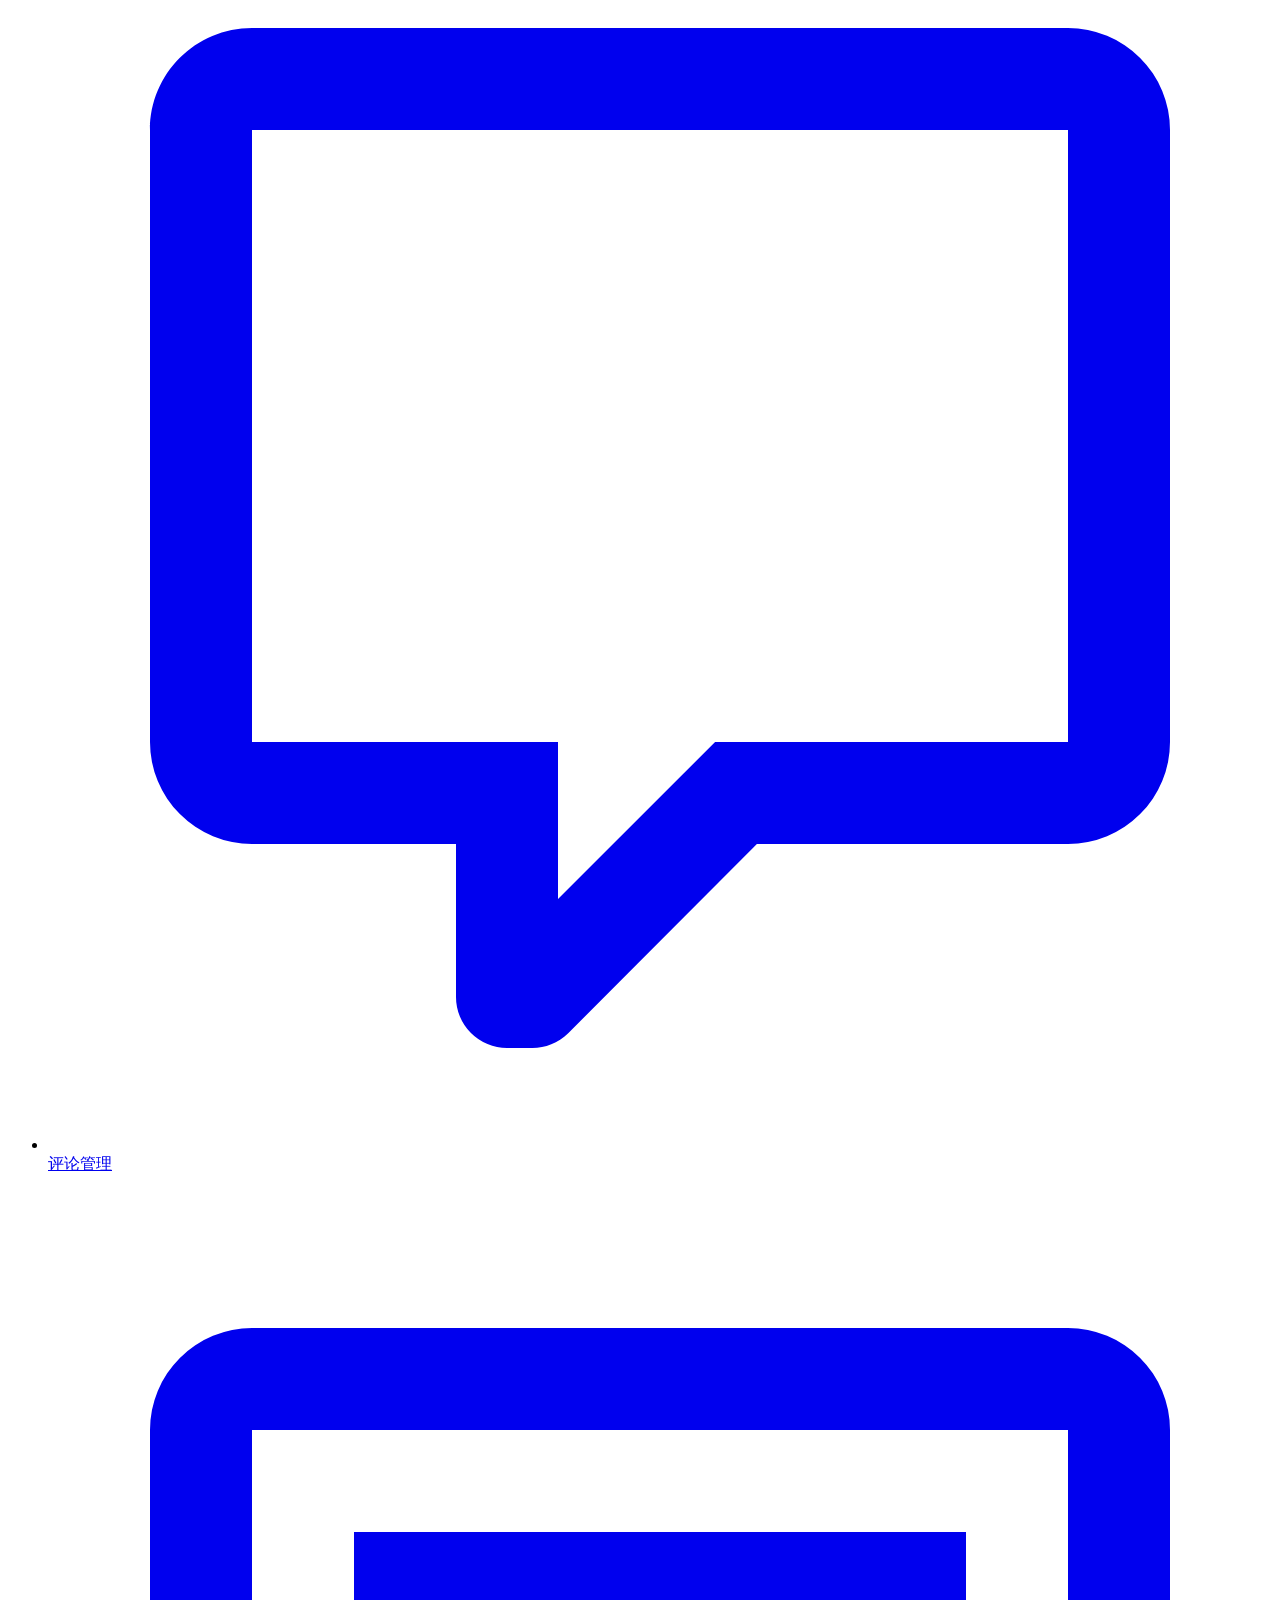
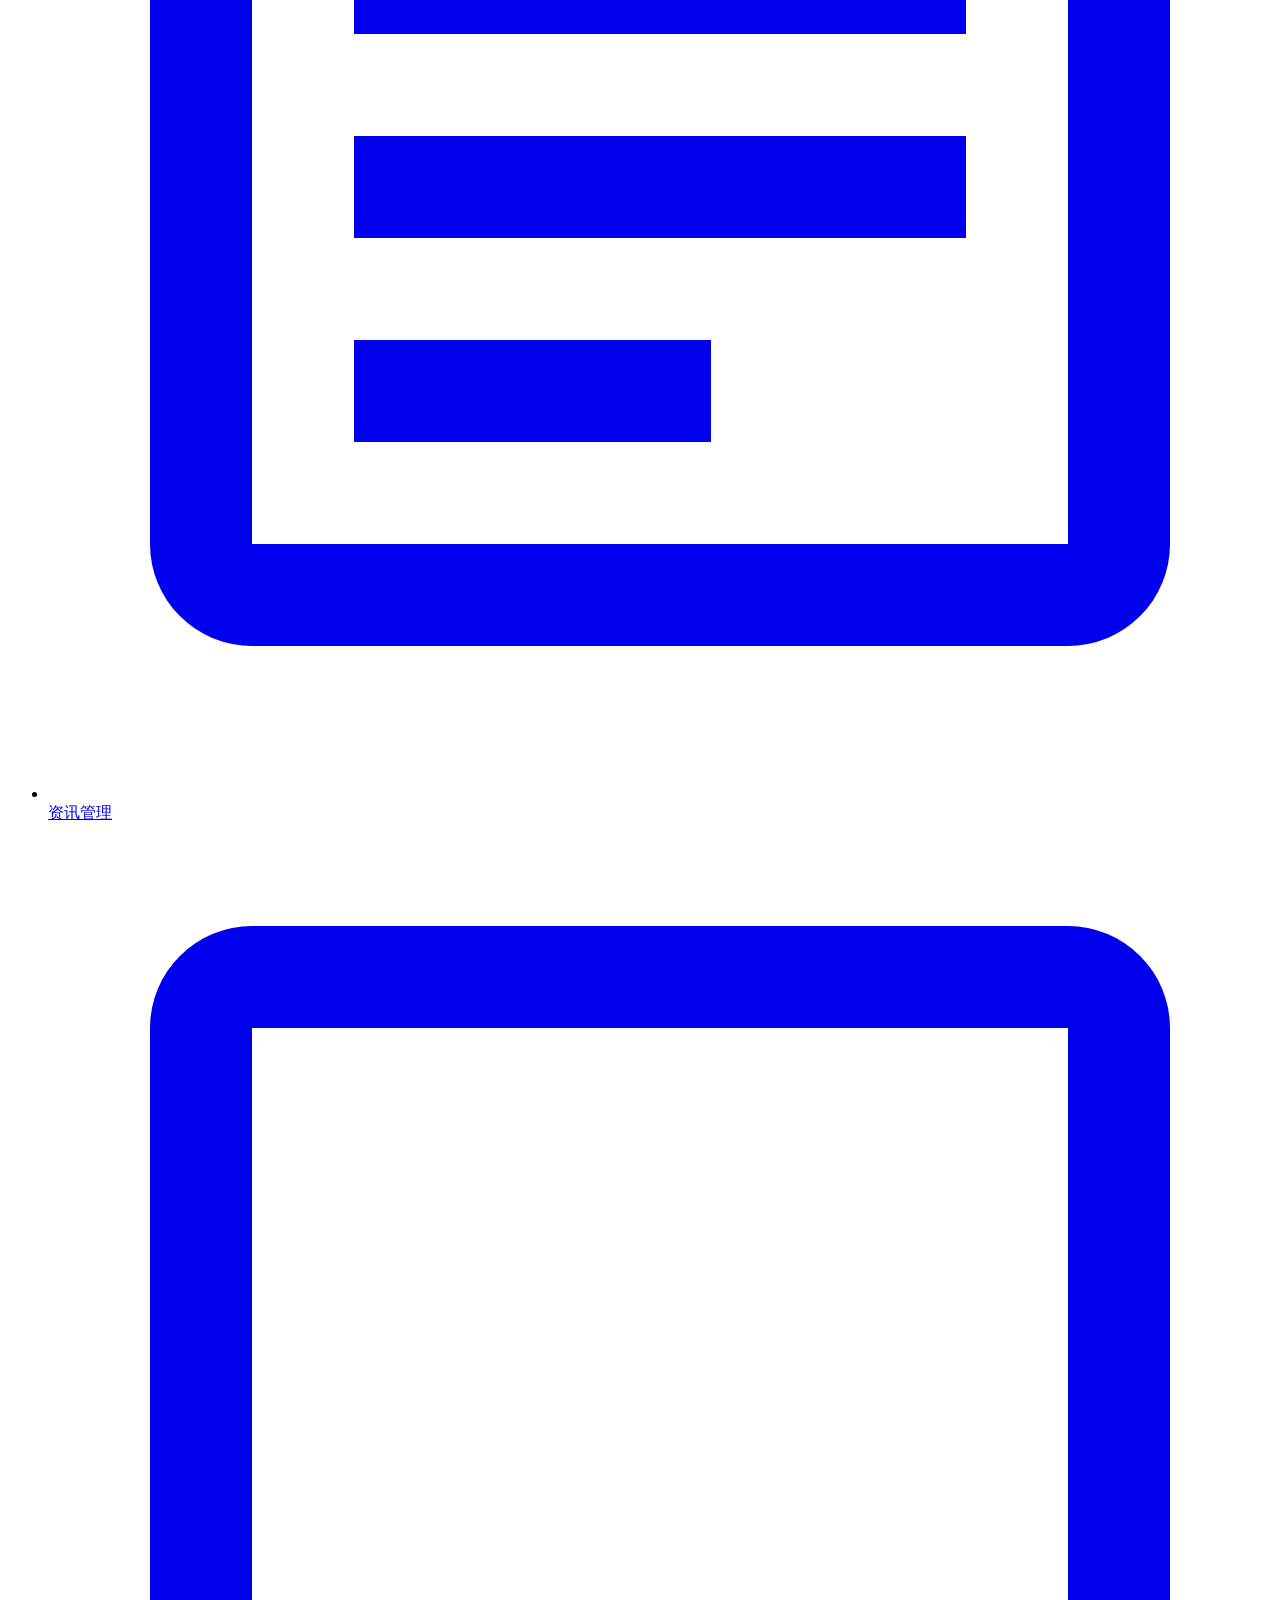
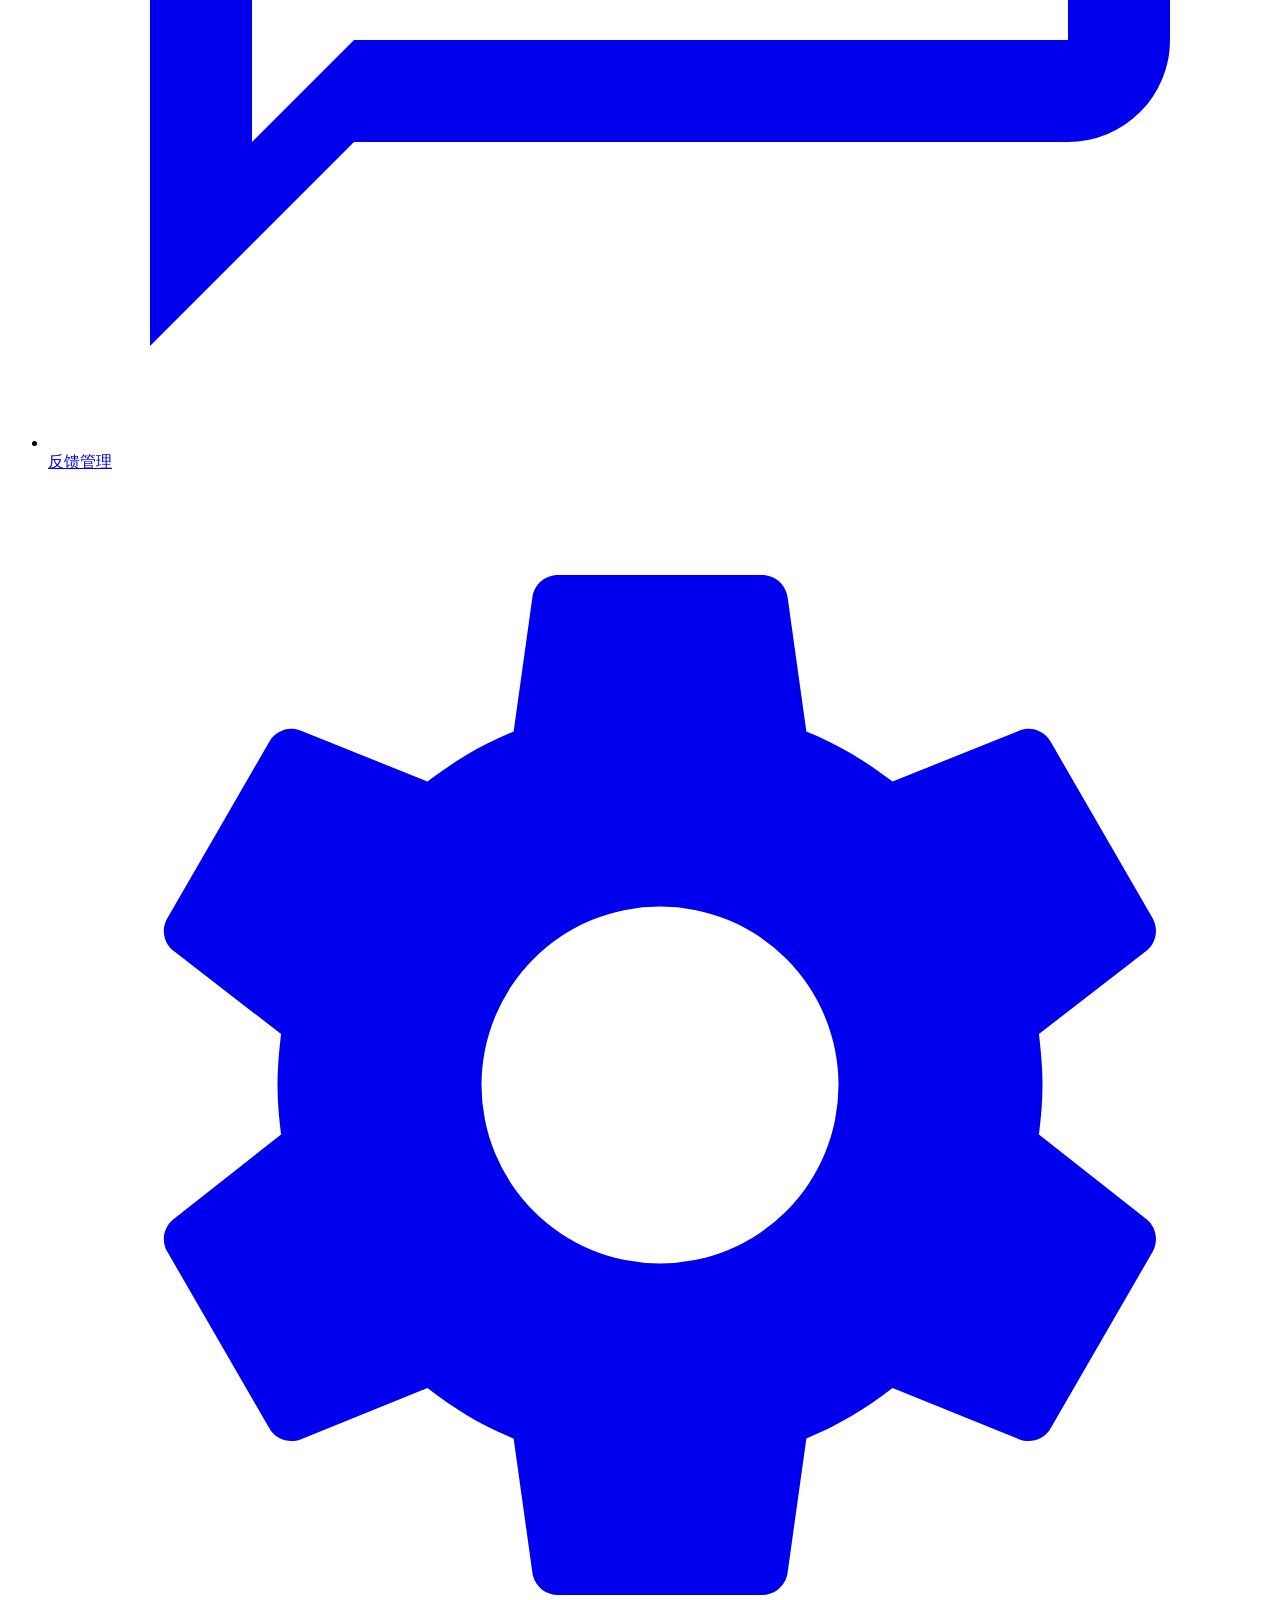
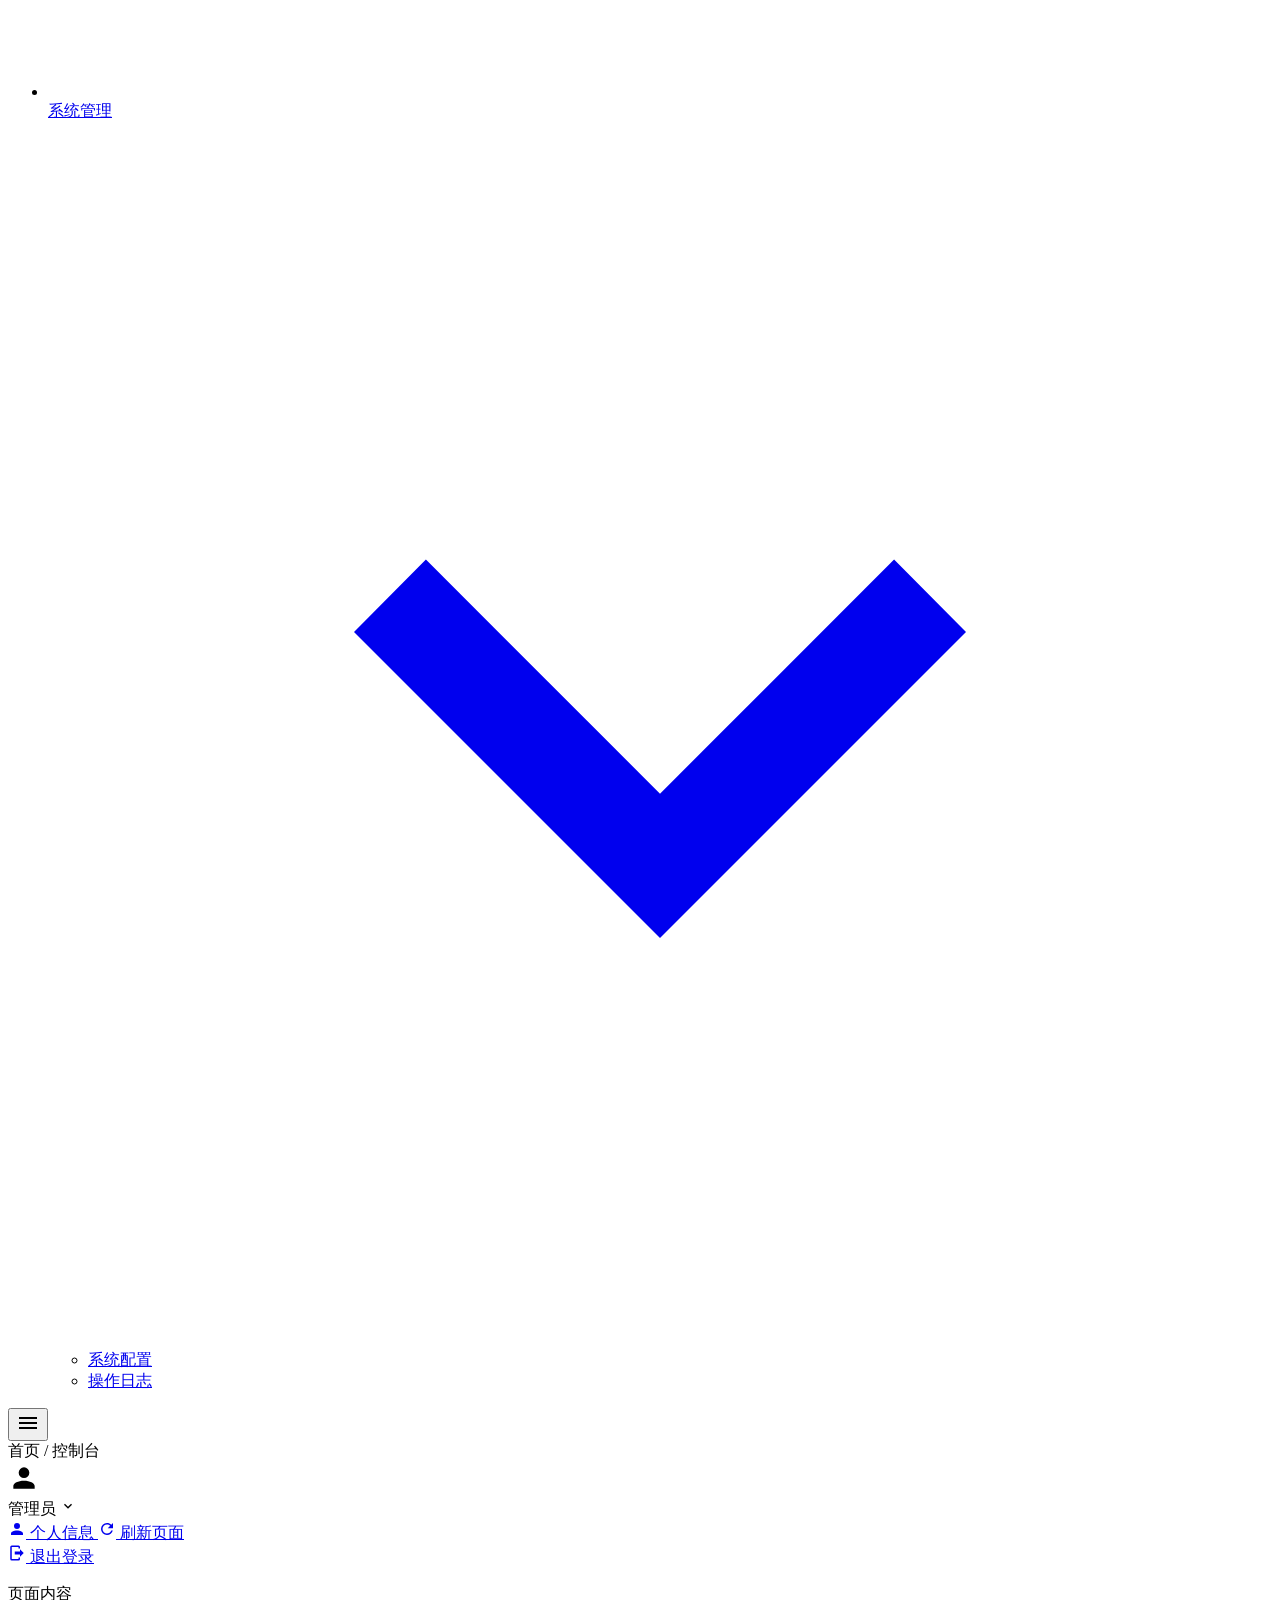
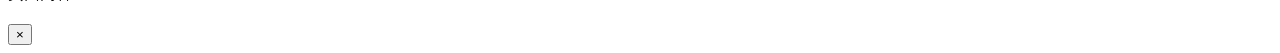
<file: backend/target/classes/templates/admin/layout.html>
<!DOCTYPE html>
<html lang="zh-CN" xmlns:th="http://www.thymeleaf.org" xmlns:layout="http://www.ultraq.net.nz/thymeleaf/layout">
<head>
    <meta charset="UTF-8">
    <meta name="viewport" content="width=device-width, initial-scale=1.0">
    <title layout:title-pattern="$CONTENT_TITLE - 百色指南后台管理">百色指南后台管理</title>
    <link rel="stylesheet" th:href="@{/admin/static/css/main.css}">
    <link rel="stylesheet" th:href="@{/admin/static/css/common.css}">
</head>
<body>
    <div class="admin-wrapper">
        <aside class="sidebar" id="sidebar">
            <div class="sidebar-header">
                <div class="logo">
                    <svg viewBox="0 0 24 24" width="32" height="32">
                        <path fill="currentColor" d="M12,2L2,7L12,12L22,7L12,2M2,17L12,22L22,17V12L12,17L2,12V17Z"/>
                    </svg>
                </div>
                <span class="logo-text">百色指南平台</span>
            </div>
            <nav class="sidebar-nav">
                <ul class="nav-list">
                    <li class="nav-item">
                        <a href="/api/admin/page/index" class="nav-link" th:classappend="${#httpServletRequest.requestURI.contains('/index') or #httpServletRequest.requestURI.equals('/api/admin/page/') or #httpServletRequest.requestURI.equals('/api/admin/page')} ? 'active' : ''">
                            <svg class="nav-icon" viewBox="0 0 24 24"><path fill="currentColor" d="M10,20V14H14V20H19V12H22L12,3L2,12H5V20H10Z"/></svg>
                            <span>首页</span>
                        </a>
                    </li>
                    <li class="nav-item">
                        <a href="/api/admin/page/admin" class="nav-link" th:classappend="${#httpServletRequest.requestURI.contains('/admin') and !#httpServletRequest.requestURI.contains('/admin/page/admin') ? '' : (#httpServletRequest.requestURI.contains('/admin/page/admin') ? 'active' : '')}">
                            <svg class="nav-icon" viewBox="0 0 24 24"><path fill="currentColor" d="M12,4A4,4 0 0,1 16,8A4,4 0 0,1 12,12A4,4 0 0,1 8,8A4,4 0 0,1 12,4M12,14C16.42,14 20,15.79 20,18V20H4V18C4,15.79 7.58,14 12,14Z"/></svg>
                            <span>管理员管理</span>
                        </a>
                    </li>
                    <li class="nav-item">
                        <a href="/api/admin/page/user" class="nav-link" th:classappend="${#httpServletRequest.requestURI.contains('/user')} ? 'active' : ''">
                            <svg class="nav-icon" viewBox="0 0 24 24"><path fill="currentColor" d="M16 17V19H2V17S2 13 9 13 16 17 16 17M12.5 7.5A3.5 3.5 0 1 0 9 11A3.5 3.5 0 0 0 12.5 7.5M15.94 13A5.32 5.32 0 0 1 18 17V19H22V17S22 13.37 15.94 13M15 4A3.39 3.39 0 0 0 13.07 4.59A5 5 0 0 1 13.07 10.41A3.39 3.39 0 0 0 15 11A3.5 3.5 0 0 0 15 4Z"/></svg>
                            <span>用户管理</span>
                        </a>
                    </li>
                    <li class="nav-item">
                        <a href="/api/admin/page/scenic" class="nav-link" th:classappend="${#httpServletRequest.requestURI.contains('/scenic')} ? 'active' : ''">
                            <svg class="nav-icon" viewBox="0 0 24 24"><path fill="currentColor" d="M14,6L10.25,11L13.1,14.8L11.5,16C9.81,13.75 7,10 7,10L1,18H23L14,6Z"/></svg>
                            <span>景点管理</span>
                        </a>
                    </li>
                    <li class="nav-item">
                        <a href="/api/admin/page/food" class="nav-link" th:classappend="${#httpServletRequest.requestURI.contains('/food')} ? 'active' : ''">
                            <svg class="nav-icon" viewBox="0 0 24 24"><path fill="currentColor" d="M8.1,13.34L3.91,9.16C2.35,7.59 2.35,5.06 3.91,3.5L10.93,10.5L8.1,13.34M13.41,13L20.29,19.88L18.88,21.29L12,14.41L5.12,21.29L3.71,19.88L13.36,10.22L13.16,10C12.38,9.23 12.38,7.97 13.16,7.19L17.5,2.82L18.43,3.74L15.19,7L16.15,7.94L19.39,4.69L20.31,5.61L17.06,8.85L18,9.81L21.26,6.56L22.18,7.5L17.81,11.84C17.03,12.62 15.77,12.62 15,11.84L14.78,11.64L13.41,13Z"/></svg>
                            <span>美食管理</span>
                        </a>
                    </li>
                    <li class="nav-item">
                        <a href="/api/admin/page/comment" class="nav-link" th:classappend="${#httpServletRequest.requestURI.contains('/comment')} ? 'active' : ''">
                            <svg class="nav-icon" viewBox="0 0 24 24"><path fill="currentColor" d="M9,22A1,1 0 0,1 8,21V18H4A2,2 0 0,1 2,16V4C2,2.89 2.9,2 4,2H20A2,2 0 0,1 22,4V16A2,2 0 0,1 20,18H13.9L10.2,21.71C10,21.9 9.75,22 9.5,22V22H9M10,16V19.08L13.08,16H20V4H4V16H10Z"/></svg>
                            <span>评论管理</span>
                        </a>
                    </li>
                    <li class="nav-item">
                        <a href="/api/admin/page/news" class="nav-link" th:classappend="${#httpServletRequest.requestURI.contains('/news')} ? 'active' : ''">
                            <svg class="nav-icon" viewBox="0 0 24 24"><path fill="currentColor" d="M4,3H20A2,2 0 0,1 22,5V19A2,2 0 0,1 20,21H4A2,2 0 0,1 2,19V5A2,2 0 0,1 4,3M4,5V19H20V5H4M6,7H18V9H6V7M6,11H18V13H6V11M6,15H13V17H6V15Z"/></svg>
                            <span>资讯管理</span>
                        </a>
                    </li>
                    <li class="nav-item">
                        <a href="/api/admin/page/feedback" class="nav-link" th:classappend="${#httpServletRequest.requestURI.contains('/feedback')} ? 'active' : ''">
                            <svg class="nav-icon" viewBox="0 0 24 24"><path fill="currentColor" d="M20,2H4A2,2 0 0,0 2,4V22L6,18H20A2,2 0 0,0 22,16V4A2,2 0 0,0 20,2M20,16H6L4,18V4H20V16Z"/></svg>
                            <span>反馈管理</span>
                        </a>
                    </li>
                    <li class="nav-item has-submenu">
                        <a href="javascript:;" class="nav-link" onclick="toggleSubmenu(this)">
                            <svg class="nav-icon" viewBox="0 0 24 24"><path fill="currentColor" d="M12,15.5A3.5,3.5 0 0,1 8.5,12A3.5,3.5 0 0,1 12,8.5A3.5,3.5 0 0,1 15.5,12A3.5,3.5 0 0,1 12,15.5M19.43,12.97C19.47,12.65 19.5,12.33 19.5,12C19.5,11.67 19.47,11.34 19.43,11L21.54,9.37C21.73,9.22 21.78,8.95 21.66,8.73L19.66,5.27C19.54,5.05 19.27,4.96 19.05,5.05L16.56,6.05C16.04,5.66 15.5,5.32 14.87,5.07L14.5,2.42C14.46,2.18 14.25,2 14,2H10C9.75,2 9.54,2.18 9.5,2.42L9.13,5.07C8.5,5.32 7.96,5.66 7.44,6.05L4.95,5.05C4.73,4.96 4.46,5.05 4.34,5.27L2.34,8.73C2.21,8.95 2.27,9.22 2.46,9.37L4.57,11C4.53,11.34 4.5,11.67 4.5,12C4.5,12.33 4.53,12.65 4.57,12.97L2.46,14.63C2.27,14.78 2.21,15.05 2.34,15.27L4.34,18.73C4.46,18.95 4.73,19.03 4.95,18.95L7.44,17.94C7.96,18.34 8.5,18.68 9.13,18.93L9.5,21.58C9.54,21.82 9.75,22 10,22H14C14.25,22 14.46,21.82 14.5,21.58L14.87,18.93C15.5,18.67 16.04,18.34 16.56,17.94L19.05,18.95C19.27,19.03 19.54,18.95 19.66,18.73L21.66,15.27C21.78,15.05 21.73,14.78 21.54,14.63L19.43,12.97Z"/></svg>
                            <span>系统管理</span>
                            <svg class="arrow-icon" viewBox="0 0 24 24"><path fill="currentColor" d="M7.41,8.58L12,13.17L16.59,8.58L18,10L12,16L6,10L7.41,8.58Z"/></svg>
                        </a>
                        <ul class="submenu">
                            <li><a href="/api/admin/page/config" th:classappend="${#httpServletRequest.requestURI.contains('/config')} ? 'active' : ''">系统配置</a></li>
                            <li><a href="/api/admin/page/log" th:classappend="${#httpServletRequest.requestURI.contains('/log')} ? 'active' : ''">操作日志</a></li>
                        </ul>
                    </li>
                </ul>
            </nav>
        </aside>

        <div class="main-wrapper">
            <header class="header">
                <div class="header-left">
                    <button class="toggle-btn" onclick="toggleSidebar()">
                        <svg viewBox="0 0 24 24" width="24" height="24"><path fill="currentColor" d="M3,6H21V8H3V6M3,11H21V13H3V11M3,16H21V18H3V16Z"/></svg>
                    </button>
                    <nav class="breadcrumb">
                        <span>首页</span>
                        <span class="separator">/</span>
                        <span layout:replace="~{:: #page-title}">控制台</span>
                    </nav>
                </div>
                <div class="header-right">
                    <div class="user-dropdown">
                        <div class="user-info" onclick="toggleDropdown()">
                            <div class="avatar">
                                <svg viewBox="0 0 24 24" width="32" height="32"><path fill="currentColor" d="M12,4A4,4 0 0,1 16,8A4,4 0 0,1 12,12A4,4 0 0,1 8,8A4,4 0 0,1 12,4M12,14C16.42,14 20,15.79 20,18V20H4V18C4,15.79 7.58,14 12,14Z"/></svg>
                            </div>
                            <span class="username" th:text="${admin?.nickname ?: admin?.username}">管理员</span>
                            <svg class="dropdown-arrow" viewBox="0 0 24 24" width="16" height="16"><path fill="currentColor" d="M7.41,8.58L12,13.17L16.59,8.58L18,10L12,16L6,10L7.41,8.58Z"/></svg>
                        </div>
                        <div class="dropdown-menu" id="dropdownMenu">
                            <a href="/api/admin/page/profile" class="dropdown-item">
                                <svg viewBox="0 0 24 24" width="18" height="18"><path fill="currentColor" d="M12,4A4,4 0 0,1 16,8A4,4 0 0,1 12,12A4,4 0 0,1 8,8A4,4 0 0,1 12,4M12,14C16.42,14 20,15.79 20,18V20H4V18C4,15.79 7.58,14 12,14Z"/></svg>
                                <span>个人信息</span>
                            </a>
                            <a href="javascript:;" class="dropdown-item" onclick="refreshPage()">
                                <svg viewBox="0 0 24 24" width="18" height="18"><path fill="currentColor" d="M17.65,6.35C16.2,4.9 14.21,4 12,4A8,8 0 0,0 4,12A8,8 0 0,0 12,20C15.73,20 18.84,17.45 19.73,14H17.65C16.83,16.33 14.61,18 12,18A6,6 0 0,1 6,12A6,6 0 0,1 12,6C13.66,6 15.14,6.69 16.22,7.78L13,11H20V4L17.65,6.35Z"/></svg>
                                <span>刷新页面</span>
                            </a>
                            <div class="dropdown-divider"></div>
                            <a href="javascript:;" class="dropdown-item logout" onclick="logout()">
                                <svg viewBox="0 0 24 24" width="18" height="18"><path fill="currentColor" d="M16,17V14H9V10H16V7L21,12L16,17M14,2A2,2 0 0,1 16,4V6H14V4H5V20H14V18H16V20A2,2 0 0,1 14,22H5A2,2 0 0,1 3,20V4A2,2 0 0,1 5,2H14Z"/></svg>
                                <span>退出登录</span>
                            </a>
                        </div>
                    </div>
                </div>
            </header>

            <main class="main-content">
                <div layout:fragment="content">
                    <p>页面内容</p>
                </div>
            </main>
        </div>
    </div>

    <div id="toast" class="toast"></div>
    <div id="modal" class="modal">
        <div class="modal-content">
            <div class="modal-header">
                <h3 class="modal-title"></h3>
                <button class="modal-close" onclick="closeModal()">&times;</button>
            </div>
            <div class="modal-body"></div>
            <div class="modal-footer"></div>
        </div>
    </div>
    <div id="loading" class="loading-overlay" style="display: none;">
        <div class="loading-spinner"></div>
    </div>

    <script th:src="@{/admin/static/js/common.js}"></script>
    <script layout:fragment="scripts"></script>
</body>
</html>
</file>
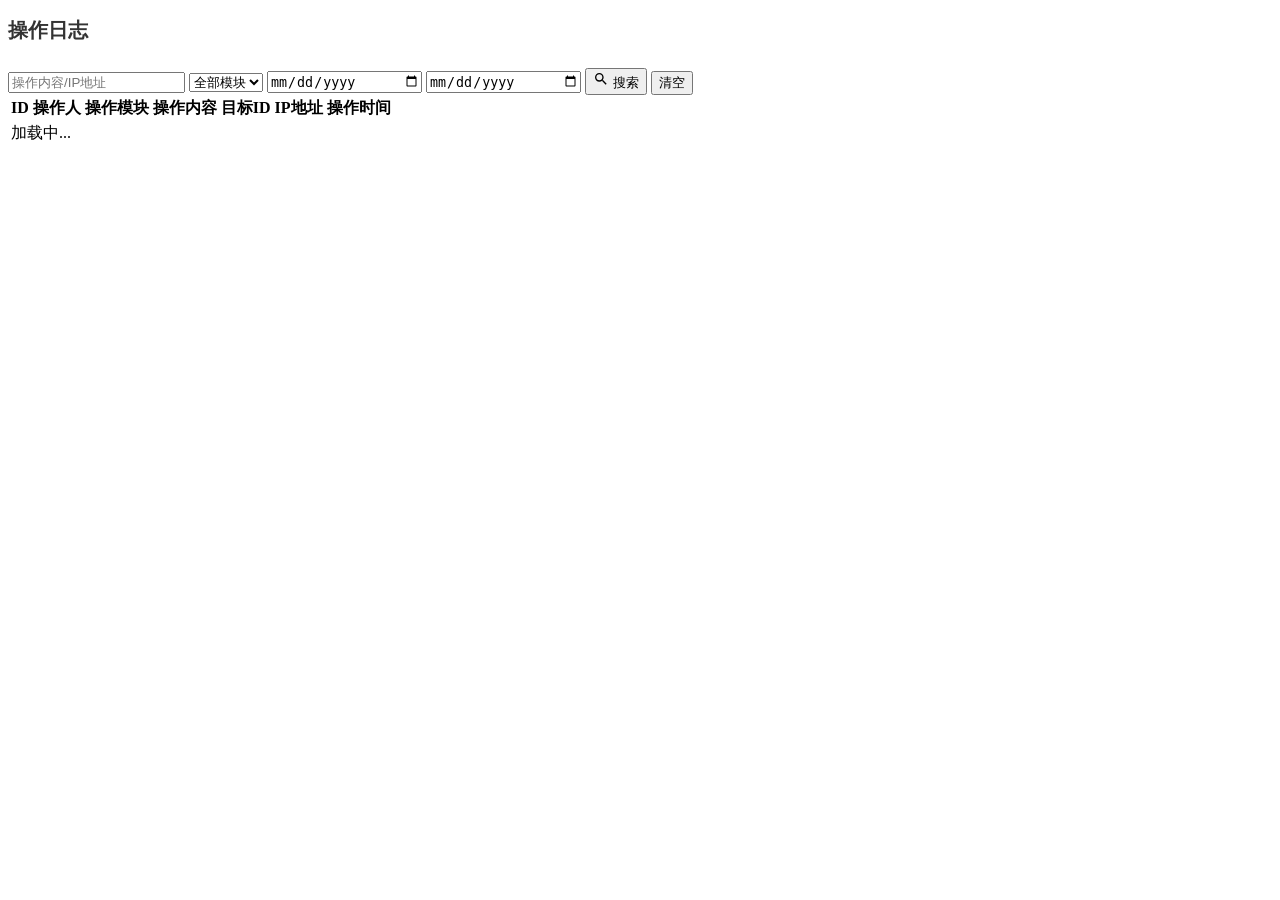
<file: backend/target/classes/templates/admin/log.html>
<!DOCTYPE html>
<html lang="zh-CN" xmlns:th="http://www.thymeleaf.org" xmlns:layout="http://www.ultraq.net.nz/thymeleaf/layout" layout:decorate="~{admin/layout}">
<head>
    <title>操作日志</title>
</head>
<body>
    <div layout:fragment="content">
        <div class="page-header" style="margin-bottom: 24px;">
            <h2 id="page-title" style="font-size: 20px; font-weight: 600; color: #333;">操作日志</h2>
        </div>
        
        <div class="card">
            <div class="card-body">
                <div class="toolbar">
                    <div class="search-box">
                        <input type="text" class="search-input" id="searchKeyword" placeholder="操作内容/IP地址">
                        <select class="search-select" id="searchModule">
                            <option value="">全部模块</option>
                        </select>
                        <input type="date" class="search-input" id="searchStartDate" style="width: 150px;">
                        <input type="date" class="search-input" id="searchEndDate" style="width: 150px;">
                        <button class="btn btn-primary" onclick="loadData(1)">
                            <svg viewBox="0 0 24 24" width="16" height="16"><path fill="currentColor" d="M9.5,3A6.5,6.5 0 0,1 16,9.5C16,11.11 15.41,12.59 14.44,13.73L14.71,14H15.5L20.5,19L19,20.5L14,15.5V14.71L13.73,14.44C12.59,15.41 11.11,16 9.5,16A6.5,6.5 0 0,1 3,9.5A6.5,6.5 0 0,1 9.5,3M9.5,5C7,5 5,7 5,9.5C5,12 7,14 9.5,14C12,14 14,12 14,9.5C14,7 12,5 9.5,5Z"/></svg>
                            搜索
                        </button>
                        <button class="btn btn-secondary" onclick="clearSearch()">清空</button>
                    </div>
                </div>
                
                <div class="table-wrapper">
                    <table class="data-table" id="dataTable">
                        <thead>
                            <tr>
                                <th>ID</th>
                                <th>操作人</th>
                                <th>操作模块</th>
                                <th>操作内容</th>
                                <th>目标ID</th>
                                <th>IP地址</th>
                                <th>操作时间</th>
                            </tr>
                        </thead>
                        <tbody id="tableBody">
                            <tr>
                                <td colspan="7" class="text-center">加载中...</td>
                            </tr>
                        </tbody>
                    </table>
                </div>
                
                <div id="pagination" class="pagination"></div>
            </div>
        </div>
    </div>
    
    <script layout:fragment="scripts">
        async function loadData(page) {
            currentPage = page || 1;
            const keyword = document.getElementById('searchKeyword').value;
            const module = document.getElementById('searchModule').value;
            const startDate = document.getElementById('searchStartDate').value;
            const endDate = document.getElementById('searchEndDate').value;
            
            let url = '/admin/log/list?pageNum=' + currentPage + '&pageSize=10';
            if (keyword) url += '&keyword=' + encodeURIComponent(keyword);
            if (module) url += '&module=' + encodeURIComponent(module);
            if (startDate) url += '&startDate=' + startDate;
            if (endDate) url += '&endDate=' + endDate;
            
            showLoading();
            const result = await request(url);
            hideLoading();
            
            if (result && result.code === 200) {
                const tbody = document.getElementById('tableBody');
                if (result.data && result.data.records && result.data.records.length > 0) {
                    let html = '';
                    result.data.records.forEach(item => {
                        html += '<tr>';
                        html += '<td>' + item.id + '</td>';
                        html += '<td>' + escapeHtml(item.admin_name || '-') + '</td>';
                        html += '<td>' + escapeHtml(item.module || '-') + '</td>';
                        html += '<td>' + escapeHtml(item.operation || '-') + '</td>';
                        html += '<td>' + (item.target_id || '-') + '</td>';
                        html += '<td>' + escapeHtml(item.ip || '-') + '</td>';
                        html += '<td>' + formatDate(item.create_time) + '</td>';
                        html += '</tr>';
                    });
                    tbody.innerHTML = html;
                    renderPagination(document.getElementById('pagination'), currentPage, result.data.total, 10, 'loadData');
                } else {
                    tbody.innerHTML = '<tr><td colspan="7" class="text-center">暂无数据</td></tr>';
                    document.getElementById('pagination').innerHTML = '';
                }
            }
        }
        
        async function loadModules() {
            const result = await request('/admin/log/modules');
            if (result && result.code === 200) {
                const select = document.getElementById('searchModule');
                result.data.forEach(module => {
                    const option = document.createElement('option');
                    option.value = module;
                    option.textContent = module;
                    select.appendChild(option);
                });
            }
        }
        
        function clearSearch() {
            document.getElementById('searchKeyword').value = '';
            document.getElementById('searchModule').value = '';
            document.getElementById('searchStartDate').value = '';
            document.getElementById('searchEndDate').value = '';
            loadData(1);
        }
        
        // 页面加载完成后执行
        document.addEventListener('DOMContentLoaded', function() {
            console.log('Page loaded, calling loadData...');
            loadModules();
            loadData(1);
        });
    </script>
</body>
</html>
</file>
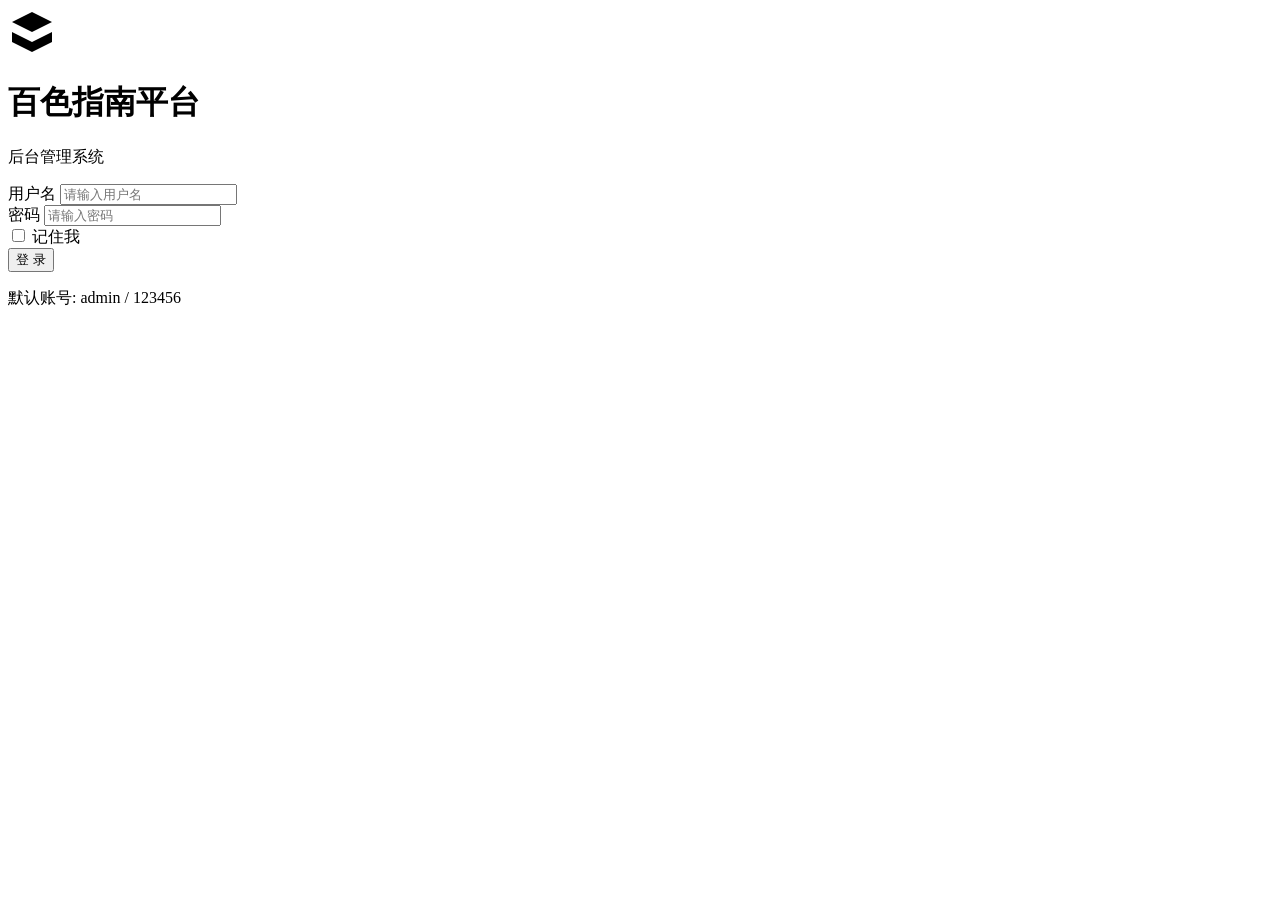
<file: backend/target/classes/templates/admin/login.html>
<!DOCTYPE html>
<html lang="zh-CN" xmlns:th="http://www.thymeleaf.org">
<head>
    <meta charset="UTF-8">
    <meta name="viewport" content="width=device-width, initial-scale=1.0">
    <title>百色指南平台 - 后台管理登录</title>
    <link rel="stylesheet" th:href="@{/admin/static/css/login.css}">
</head>
<body>
    <div class="login-container">
        <div class="login-box">
            <div class="login-header">
                <div class="logo">
                    <svg viewBox="0 0 24 24" width="48" height="48">
                        <path fill="currentColor" d="M12,2L2,7L12,12L22,7L12,2M2,17L12,22L22,17V12L12,17L2,12V17Z"/>
                    </svg>
                </div>
                <h1>百色指南平台</h1>
                <p>后台管理系统</p>
            </div>
            <form id="loginForm" class="login-form">
                <div class="form-group">
                    <label for="username">用户名</label>
                    <input type="text" id="username" name="username" placeholder="请输入用户名" required>
                </div>
                <div class="form-group">
                    <label for="password">密码</label>
                    <input type="password" id="password" name="password" placeholder="请输入密码" required>
                </div>
                <div class="form-group remember">
                    <label class="checkbox-label">
                        <input type="checkbox" id="remember" name="remember">
                        <span>记住我</span>
                    </label>
                </div>
                <button type="submit" class="login-btn">
                    <span>登 录</span>
                    <div class="loading" style="display: none;">
                        <svg class="spinner" viewBox="0 0 50 50">
                            <circle cx="25" cy="25" r="20" fill="none" stroke="currentColor" stroke-width="4"></circle>
                        </svg>
                    </div>
                </button>
            </form>
            <div class="login-footer">
                <p>默认账号: admin / 123456</p>
            </div>
        </div>
    </div>
    <div id="toast" class="toast"></div>
    <script th:src="@{/admin/static/js/login.js}"></script>
</body>
</html>
</file>
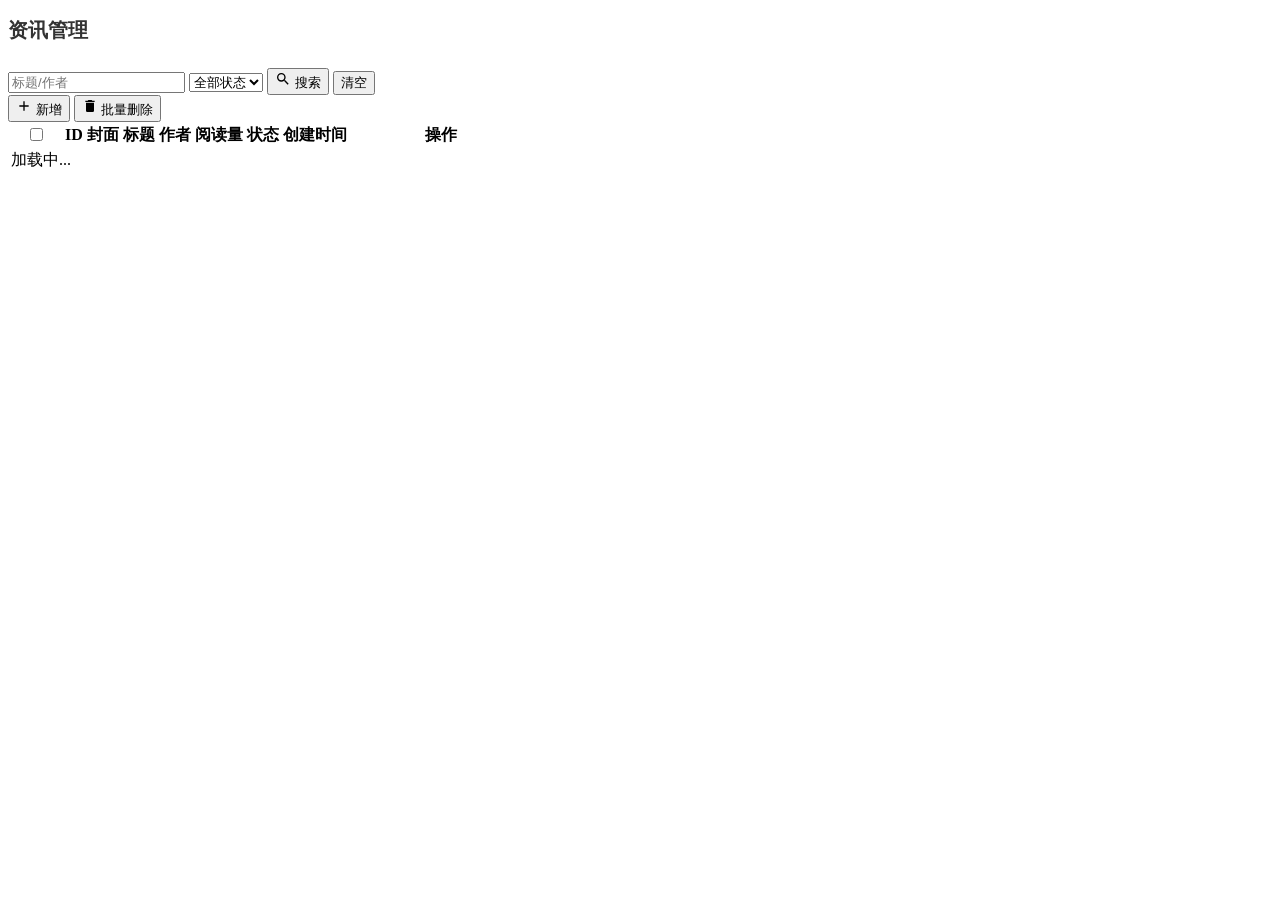
<file: backend/target/classes/templates/admin/news.html>
<!DOCTYPE html>
<html lang="zh-CN" xmlns:th="http://www.thymeleaf.org" xmlns:layout="http://www.ultraq.net.nz/thymeleaf/layout" layout:decorate="~{admin/layout}">
<head>
    <title>资讯管理</title>
</head>
<body>
    <div layout:fragment="content">
        <div class="page-header" style="margin-bottom: 24px;">
            <h2 id="page-title" style="font-size: 20px; font-weight: 600; color: #333;">资讯管理</h2>
        </div>
        
        <div class="card">
            <div class="card-body">
                <div class="toolbar">
                    <div class="search-box">
                        <input type="text" class="search-input" id="searchKeyword" placeholder="标题/作者">
                        <select class="search-select" id="searchStatus">
                            <option value="">全部状态</option>
                            <option value="1">已发布</option>
                            <option value="2">草稿</option>
                            <option value="3">已下架</option>
                        </select>
                        <button class="btn btn-primary" onclick="loadData(1)">
                            <svg viewBox="0 0 24 24" width="16" height="16"><path fill="currentColor" d="M9.5,3A6.5,6.5 0 0,1 16,9.5C16,11.11 15.41,12.59 14.44,13.73L14.71,14H15.5L20.5,19L19,20.5L14,15.5V14.71L13.73,14.44C12.59,15.41 11.11,16 9.5,16A6.5,6.5 0 0,1 3,9.5A6.5,6.5 0 0,1 9.5,3M9.5,5C7,5 5,7 5,9.5C5,12 7,14 9.5,14C12,14 14,12 14,9.5C14,7 12,5 9.5,5Z"/></svg>
                            搜索
                        </button>
                        <button class="btn btn-secondary" onclick="clearSearch()">清空</button>
                    </div>
                    <div class="action-btns">
                        <button class="btn btn-primary" onclick="openAddModal()">
                            <svg viewBox="0 0 24 24" width="16" height="16"><path fill="currentColor" d="M19,13H13V19H11V13H5V11H11V5H13V11H19V13Z"/></svg>
                            新增
                        </button>
                        <button class="btn btn-danger" onclick="batchDelete()">
                            <svg viewBox="0 0 24 24" width="16" height="16"><path fill="currentColor" d="M19,4H15.5L14.5,3H9.5L8.5,4H5V6H19M6,19A2,2 0 0,0 8,21H16A2,2 0 0,0 18,19V7H6V19Z"/></svg>
                            批量删除
                        </button>
                    </div>
                </div>
                
                <div class="table-wrapper">
                    <table class="data-table" id="dataTable">
                        <thead>
                            <tr>
                                <th width="50"><input type="checkbox" class="checkbox" id="selectAll" onchange="toggleSelectAll('dataTable', this)"></th>
                                <th>ID</th>
                                <th>封面</th>
                                <th>标题</th>
                                <th>作者</th>
                                <th>阅读量</th>
                                <th>状态</th>
                                <th>创建时间</th>
                                <th width="180">操作</th>
                            </tr>
                        </thead>
                        <tbody id="tableBody">
                            <tr>
                                <td colspan="9" class="text-center">加载中...</td>
                            </tr>
                        </tbody>
                    </table>
                </div>
                
                <div id="pagination" class="pagination"></div>
            </div>
        </div>
    </div>
    
    <script layout:fragment="scripts">
        async function loadData(page) {
            currentPage = page || 1;
            const keyword = document.getElementById('searchKeyword').value;
            const status = document.getElementById('searchStatus').value;
            
            let url = '/admin/news/list?pageNum=' + currentPage + '&pageSize=10';
            if (keyword) url += '&keyword=' + encodeURIComponent(keyword);
            if (status) url += '&status=' + status;
            
            showLoading();
            const result = await request(url);
            hideLoading();
            
            if (result && result.code === 200) {
                const tbody = document.getElementById('tableBody');
                if (result.data && result.data.records && result.data.records.length > 0) {
                    let html = '';
                    result.data.records.forEach(item => {
                        html += '<tr>';
                        html += '<td><input type="checkbox" class="checkbox row-checkbox" value="' + item.id + '" onchange="updateSelectAll()"></td>';
                        html += '<td>' + item.id + '</td>';
                        html += '<td><img src="' + (item.cover_img || '/api/admin/static/images/default-cover.png') + '" class="image-preview" onerror="this.src=\'/api/admin/static/images/default-cover.png\'"></td>';
                        html += '<td class="text-ellipsis" title="' + escapeHtml(item.title_cn || '') + '">' + escapeHtml(item.title_cn || '-') + '</td>';
                        html += '<td>' + escapeHtml(item.author_name || '-') + '</td>';
                        html += '<td>' + (item.read_count || 0) + '</td>';
                        html += '<td>' + getStatusText(item.status) + '</td>';
                        html += '<td>' + formatDate(item.create_time) + '</td>';
                        html += '<td class="actions">';
                        html += '<button class="action-btn view" title="查看" onclick="viewDetail(' + item.id + ')"><svg viewBox="0 0 24 24"><path fill="currentColor" d="M12,9A3,3 0 0,0 9,12A3,3 0 0,0 12,15A3,3 0 0,0 15,12A3,3 0 0,0 12,9M12,17A5,5 0 0,1 7,12A5,5 0 0,1 12,7A5,5 0 0,1 17,12A5,5 0 0,1 12,17M12,4.5C7,4.5 2.73,7.61 1,12C2.73,16.39 7,19.5 12,19.5C17,19.5 21.27,16.39 23,12C21.27,7.61 17,4.5 12,4.5Z"/></svg></button>';
                        html += '<button class="action-btn edit" title="编辑" onclick="openEditModal(' + item.id + ')"><svg viewBox="0 0 24 24"><path fill="currentColor" d="M20.71,7.04C21.1,6.65 21.1,6 20.71,5.63L18.37,3.29C18,2.9 17.35,2.9 16.96,3.29L15.12,5.12L18.87,8.87M3,17.25V21H6.75L17.81,9.93L14.06,6.18L3,17.25Z"/></svg></button>';
                        if (item.status === 2) {
                            html += '<button class="action-btn" title="发布" onclick="publishNews(' + item.id + ')" style="color: #10b981;"><svg viewBox="0 0 24 24"><path fill="currentColor" d="M5,4V6H19V4H5M5,14H9V20H15V14H19L12,7L5,14Z"/></svg></button>';
                        } else if (item.status === 1) {
                            html += '<button class="action-btn" title="下架" onclick="offlineNews(' + item.id + ')" style="color: #f59e0b;"><svg viewBox="0 0 24 24"><path fill="currentColor" d="M19,13H5V11H19V13Z"/></svg></button>';
                        }
                        html += '<button class="action-btn delete" title="删除" onclick="deleteItem(' + item.id + ')"><svg viewBox="0 0 24 24"><path fill="currentColor" d="M19,4H15.5L14.5,3H9.5L8.5,4H5V6H19M6,19A2,2 0 0,0 8,21H16A2,2 0 0,0 18,19V7H6V19Z"/></svg></button>';
                        html += '</td>';
                        html += '</tr>';
                    });
                    tbody.innerHTML = html;
                    renderPagination(document.getElementById('pagination'), currentPage, result.data.total, 10, 'loadData');
                } else {
                    tbody.innerHTML = '<tr><td colspan="9" class="text-center">暂无数据</td></tr>';
                    document.getElementById('pagination').innerHTML = '';
                }
            }
        }
        
        function getStatusText(status) {
            if (status === 1) return '<span class="status-tag success">已发布</span>';
            if (status === 2) return '<span class="status-tag warning">草稿</span>';
            if (status === 3) return '<span class="status-tag danger">已下架</span>';
            return '-';
        }
        
        async function viewDetail(id) {
            showLoading();
            const result = await request('/admin/news/detail/' + id);
            hideLoading();
            
            if (!result || result.code !== 200) {
                showToast(result?.msg || '获取数据失败', 'error');
                return;
            }
            
            const data = result.data;
            const content = `
                <div style="max-height: 60vh; overflow-y: auto;">
                    <div class="form-group">
                        <label class="form-label">标题</label>
                        <div>${escapeHtml(data.title_cn || '-')}</div>
                    </div>
                    <div class="form-row">
                        <div class="form-group">
                            <label class="form-label">作者</label>
                            <div>${escapeHtml(data.author_name || '-')}</div>
                        </div>
                        <div class="form-group">
                            <label class="form-label">状态</label>
                            <div>${getStatusText(data.status)}</div>
                        </div>
                    </div>
                    <div class="form-row">
                        <div class="form-group">
                            <label class="form-label">阅读量</label>
                            <div>${data.read_count || 0}</div>
                        </div>
                        <div class="form-group">
                            <label class="form-label">标签</label>
                            <div>${escapeHtml(data.tags || '-')}</div>
                        </div>
                    </div>
                    <div class="form-group">
                        <label class="form-label">内容</label>
                        <div style="white-space: pre-wrap; max-height: 300px; overflow-y: auto;">${escapeHtml(data.content_cn || '-')}</div>
                    </div>
                    <div class="form-row">
                        <div class="form-group">
                            <label class="form-label">创建时间</label>
                            <div>${formatDate(data.create_time)}</div>
                        </div>
                        <div class="form-group">
                            <label class="form-label">更新时间</label>
                            <div>${formatDate(data.update_time)}</div>
                        </div>
                    </div>
                </div>
            `;
            
            openModal('资讯详情', content, '<button class="btn btn-secondary" onclick="closeModal()">关闭</button>');
        }
        
        function openAddModal() {
            const content = `
                <div style="max-height: 60vh; overflow-y: auto;">
                    <div class="form-group">
                        <label class="form-label">标题 <span class="required">*</span></label>
                        <input type="text" class="form-control" id="formTitleCn" placeholder="请输入标题">
                    </div>
                    <div class="form-group">
                        <label class="form-label">内容 <span class="required">*</span></label>
                        <textarea class="form-control form-textarea" id="formContentCn" style="min-height: 200px;" placeholder="请输入内容"></textarea>
                    </div>
                    <div class="form-row">
                        <div class="form-group">
                            <label class="form-label">封面图</label>
                            <input type="text" class="form-control" id="formCoverImg" placeholder="请输入封面图URL">
                        </div>
                        <div class="form-group">
                            <label class="form-label">标签</label>
                            <input type="text" class="form-control" id="formTags" placeholder="多个用逗号分隔">
                        </div>
                    </div>
                    <div class="form-group">
                        <label class="form-label">状态</label>
                        <select class="form-control form-select" id="formStatus">
                            <option value="1">发布</option>
                            <option value="2">草稿</option>
                        </select>
                    </div>
                </div>
            `;
            
            const footer = `
                <button class="btn btn-secondary" onclick="closeModal()">取消</button>
                <button class="btn btn-primary" onclick="submitAdd()">确定</button>
            `;
            
            openModal('新增资讯', content, footer);
        }
        
        async function openEditModal(id) {
            showLoading();
            const result = await request('/admin/news/detail/' + id);
            hideLoading();
            
            if (!result || result.code !== 200) {
                showToast(result?.msg || '获取数据失败', 'error');
                return;
            }
            
            const data = result.data;
            
            const content = `
                <input type="hidden" id="formId" value="${data.id}">
                <div style="max-height: 60vh; overflow-y: auto;">
                    <div class="form-group">
                        <label class="form-label">标题 <span class="required">*</span></label>
                        <input type="text" class="form-control" id="formTitleCn" value="${escapeHtml(data.title_cn || '')}">
                    </div>
                    <div class="form-group">
                        <label class="form-label">内容 <span class="required">*</span></label>
                        <textarea class="form-control form-textarea" id="formContentCn" style="min-height: 200px;">${escapeHtml(data.content_cn || '')}</textarea>
                    </div>
                    <div class="form-row">
                        <div class="form-group">
                            <label class="form-label">封面图</label>
                            <input type="text" class="form-control" id="formCoverImg" value="${escapeHtml(data.cover_img || '')}">
                        </div>
                        <div class="form-group">
                            <label class="form-label">标签</label>
                            <input type="text" class="form-control" id="formTags" value="${escapeHtml(data.tags || '')}">
                        </div>
                    </div>
                    <div class="form-group">
                        <label class="form-label">状态</label>
                        <select class="form-control form-select" id="formStatus">
                            <option value="1" ${data.status === 1 ? 'selected' : ''}>发布</option>
                            <option value="2" ${data.status === 2 ? 'selected' : ''}>草稿</option>
                            <option value="3" ${data.status === 3 ? 'selected' : ''}>下架</option>
                        </select>
                    </div>
                </div>
            `;
            
            const footer = `
                <button class="btn btn-secondary" onclick="closeModal()">取消</button>
                <button class="btn btn-primary" onclick="submitUpdate()">确定</button>
            `;
            
            openModal('编辑资讯', content, footer);
        }
        
        async function submitAdd() {
            const title_cn = document.getElementById('formTitleCn').value.trim();
            const content_cn = document.getElementById('formContentCn').value.trim();
            const cover_img = document.getElementById('formCoverImg').value.trim();
            const tags = document.getElementById('formTags').value.trim();
            const status = parseInt(document.getElementById('formStatus').value);
            
            if (!title_cn) {
                showToast('请输入标题', 'error');
                return;
            }
            if (!content_cn) {
                showToast('请输入内容', 'error');
                return;
            }
            
            const data = {
                title_cn, content_cn, cover_img, tags, status,
                title_en: title_cn,
                content_en: content_cn
            };
            
            showLoading();
            const result = await request('/admin/news/add', {
                method: 'POST',
                body: JSON.stringify(data)
            });
            hideLoading();
            
            if (result && result.code === 200) {
                showToast('添加成功', 'success');
                closeModal();
                loadData(1);
            } else {
                showToast(result?.msg || '添加失败', 'error');
            }
        }
        
        async function submitUpdate() {
            const id = document.getElementById('formId').value;
            const title_cn = document.getElementById('formTitleCn').value.trim();
            const content_cn = document.getElementById('formContentCn').value.trim();
            const cover_img = document.getElementById('formCoverImg').value.trim();
            const tags = document.getElementById('formTags').value.trim();
            const status = parseInt(document.getElementById('formStatus').value);
            
            if (!title_cn) {
                showToast('请输入标题', 'error');
                return;
            }
            if (!content_cn) {
                showToast('请输入内容', 'error');
                return;
            }
            
            const data = {
                id, title_cn, content_cn, cover_img, tags, status,
                title_en: title_cn,
                content_en: content_cn
            };
            
            showLoading();
            const result = await request('/admin/news/update', {
                method: 'POST',
                body: JSON.stringify(data)
            });
            hideLoading();
            
            if (result && result.code === 200) {
                showToast('修改成功', 'success');
                closeModal();
                loadData(currentPage);
            } else {
                showToast(result?.msg || '修改失败', 'error');
            }
        }
        
        async function publishNews(id) {
            if (!confirm('确定要发布该资讯吗？')) {
                return;
            }
            
            showLoading();
            const result = await request('/admin/news/publish', {
                method: 'POST',
                body: JSON.stringify({ id })
            });
            hideLoading();
            
            if (result && result.code === 200) {
                showToast('发布成功', 'success');
                loadData(currentPage);
            } else {
                showToast(result?.msg || '发布失败', 'error');
            }
        }
        
        async function offlineNews(id) {
            if (!confirm('确定要下架该资讯吗？')) {
                return;
            }
            
            showLoading();
            const result = await request('/admin/news/offline', {
                method: 'POST',
                body: JSON.stringify({ id })
            });
            hideLoading();
            
            if (result && result.code === 200) {
                showToast('下架成功', 'success');
                loadData(currentPage);
            } else {
                showToast(result?.msg || '下架失败', 'error');
            }
        }
        
        async function deleteItem(id) {
            if (!confirm('确定要删除该资讯吗？')) {
                return;
            }
            
            showLoading();
            const result = await request('/admin/news/delete', {
                method: 'POST',
                body: JSON.stringify({ id: id })
            });
            hideLoading();
            
            if (result && result.code === 200) {
                showToast('删除成功', 'success');
                loadData(currentPage);
            } else {
                showToast(result?.msg || '删除失败', 'error');
            }
        }
        
        async function batchDelete() {
            const ids = getSelectedIds('dataTable');
            if (ids.length === 0) {
                showToast('请选择要删除的数据', 'warning');
                return;
            }
            
            if (!confirm('确定要删除选中的 ' + ids.length + ' 条数据吗？')) {
                return;
            }
            
            showLoading();
            const result = await request('/admin/news/delete', {
                method: 'POST',
                body: JSON.stringify({ id: ids })
            });
            hideLoading();
            
            if (result && result.code === 200) {
                showToast('删除成功', 'success');
                loadData(currentPage);
            } else {
                showToast(result?.msg || '删除失败', 'error');
            }
        }
        
        function clearSearch() {
            document.getElementById('searchKeyword').value = '';
            document.getElementById('searchStatus').value = '';
            loadData(1);
        }
        
        function updateSelectAll() {
            const table = document.getElementById('dataTable');
            const allCheckboxes = table.querySelectorAll('tbody .row-checkbox');
            const checkedCheckboxes = table.querySelectorAll('tbody .row-checkbox:checked');
            document.getElementById('selectAll').checked = allCheckboxes.length > 0 && allCheckboxes.length === checkedCheckboxes.length;
        }
        
        // 页面加载完成后执行
        document.addEventListener('DOMContentLoaded', function() {
            console.log('Page loaded, calling loadData...');
            loadData(1);
        });
    </script>
</body>
</html>
</file>
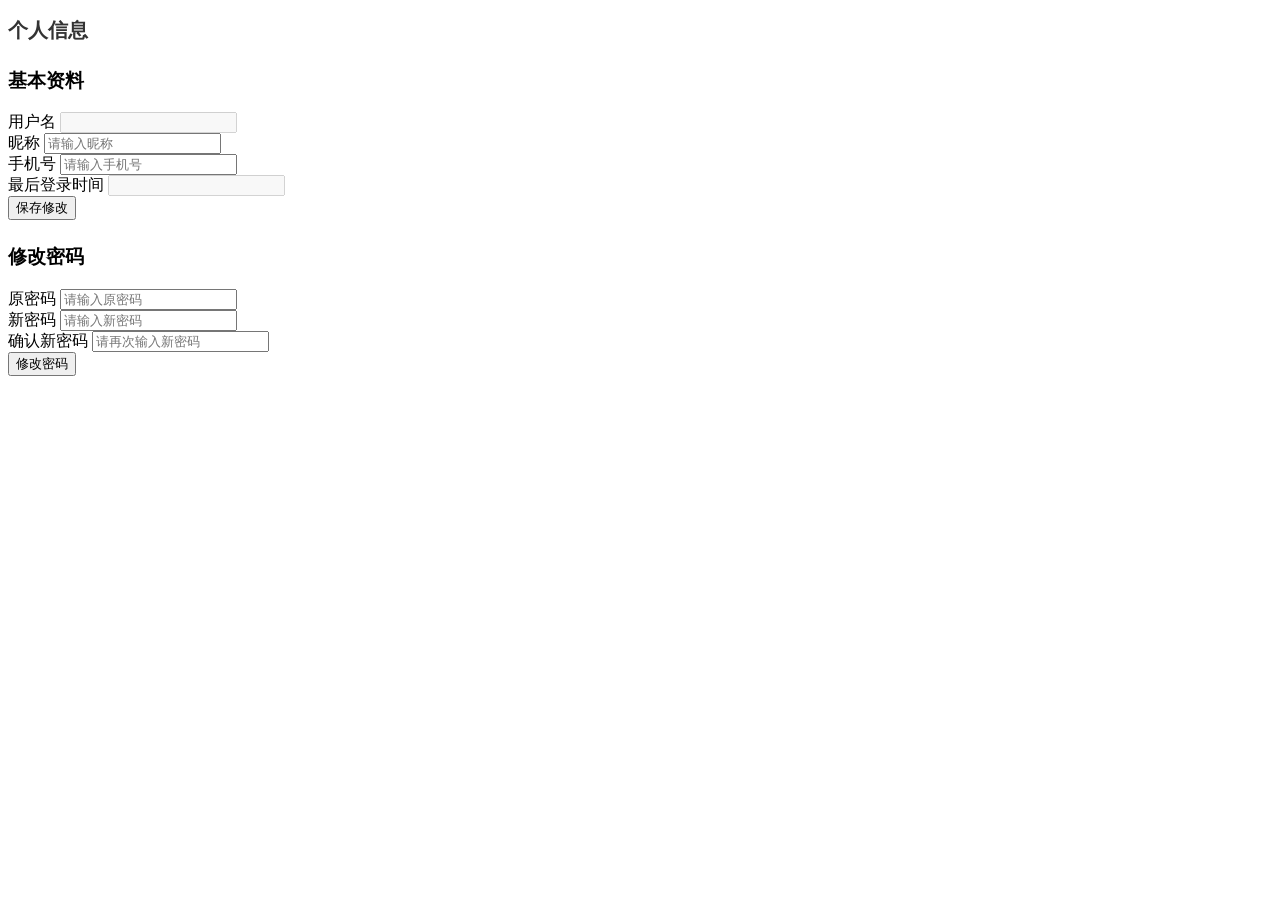
<file: backend/target/classes/templates/admin/profile.html>
<!DOCTYPE html>
<html lang="zh-CN" xmlns:th="http://www.thymeleaf.org" xmlns:layout="http://www.ultraq.net.nz/thymeleaf/layout" layout:decorate="~{admin/layout}">
<head>
    <title>个人信息</title>
</head>
<body>
    <div layout:fragment="content">
        <div class="page-header" style="margin-bottom: 24px;">
            <h2 id="page-title" style="font-size: 20px; font-weight: 600; color: #333;">个人信息</h2>
        </div>
        
        <div class="card">
            <div class="card-header">
                <h3 class="card-title">基本资料</h3>
            </div>
            <div class="card-body">
                <div class="form-group">
                    <label class="form-label">用户名</label>
                    <input type="text" class="form-control" id="formUsername" th:value="${admin?.username}" disabled>
                </div>
                <div class="form-row">
                    <div class="form-group">
                        <label class="form-label">昵称</label>
                        <input type="text" class="form-control" id="formNickname" th:value="${admin?.nickname}" placeholder="请输入昵称">
                    </div>
                    <div class="form-group">
                        <label class="form-label">手机号</label>
                        <input type="text" class="form-control" id="formPhone" th:value="${admin?.phone}" placeholder="请输入手机号">
                    </div>
                </div>
                <div class="form-group">
                    <label class="form-label">最后登录时间</label>
                    <input type="text" class="form-control" th:value="${admin?.last_login_time}" disabled>
                </div>
                <div class="form-group">
                    <button class="btn btn-primary" onclick="updateProfile()">保存修改</button>
                </div>
            </div>
        </div>
        
        <div class="card" style="margin-top: 24px;">
            <div class="card-header">
                <h3 class="card-title">修改密码</h3>
            </div>
            <div class="card-body">
                <div class="form-group">
                    <label class="form-label">原密码</label>
                    <input type="password" class="form-control" id="oldPassword" placeholder="请输入原密码">
                </div>
                <div class="form-group">
                    <label class="form-label">新密码</label>
                    <input type="password" class="form-control" id="newPassword" placeholder="请输入新密码">
                </div>
                <div class="form-group">
                    <label class="form-label">确认新密码</label>
                    <input type="password" class="form-control" id="confirmPassword" placeholder="请再次输入新密码">
                </div>
                <div class="form-group">
                    <button class="btn btn-primary" onclick="updatePassword()">修改密码</button>
                </div>
            </div>
        </div>
    </div>
    
    <script layout:fragment="scripts">
        async function updateProfile() {
            const nickname = document.getElementById('formNickname').value.trim();
            const phone = document.getElementById('formPhone').value.trim();
            
            showLoading();
            const result = await request('/admin/auth/updateProfile', {
                method: 'POST',
                body: JSON.stringify({ nickname, phone })
            });
            hideLoading();
            
            if (result && result.code === 200) {
                showToast('修改成功', 'success');
            } else {
                showToast(result?.msg || '修改失败', 'error');
            }
        }
        
        async function updatePassword() {
            const oldPassword = document.getElementById('oldPassword').value;
            const newPassword = document.getElementById('newPassword').value;
            const confirmPassword = document.getElementById('confirmPassword').value;
            
            if (!oldPassword) {
                showToast('请输入原密码', 'error');
                return;
            }
            if (!newPassword) {
                showToast('请输入新密码', 'error');
                return;
            }
            if (newPassword !== confirmPassword) {
                showToast('两次输入的密码不一致', 'error');
                return;
            }
            if (newPassword.length < 6) {
                showToast('密码长度不能少于6位', 'error');
                return;
            }
            
            showLoading();
            const result = await request('/admin/auth/updatePassword', {
                method: 'POST',
                body: JSON.stringify({ oldPassword, newPassword })
            });
            hideLoading();
            
            if (result && result.code === 200) {
                showToast('密码修改成功', 'success');
                document.getElementById('oldPassword').value = '';
                document.getElementById('newPassword').value = '';
                document.getElementById('confirmPassword').value = '';
            } else {
                showToast(result?.msg || '密码修改失败', 'error');
            }
        }
    </script>
</body>
</html>
</file>
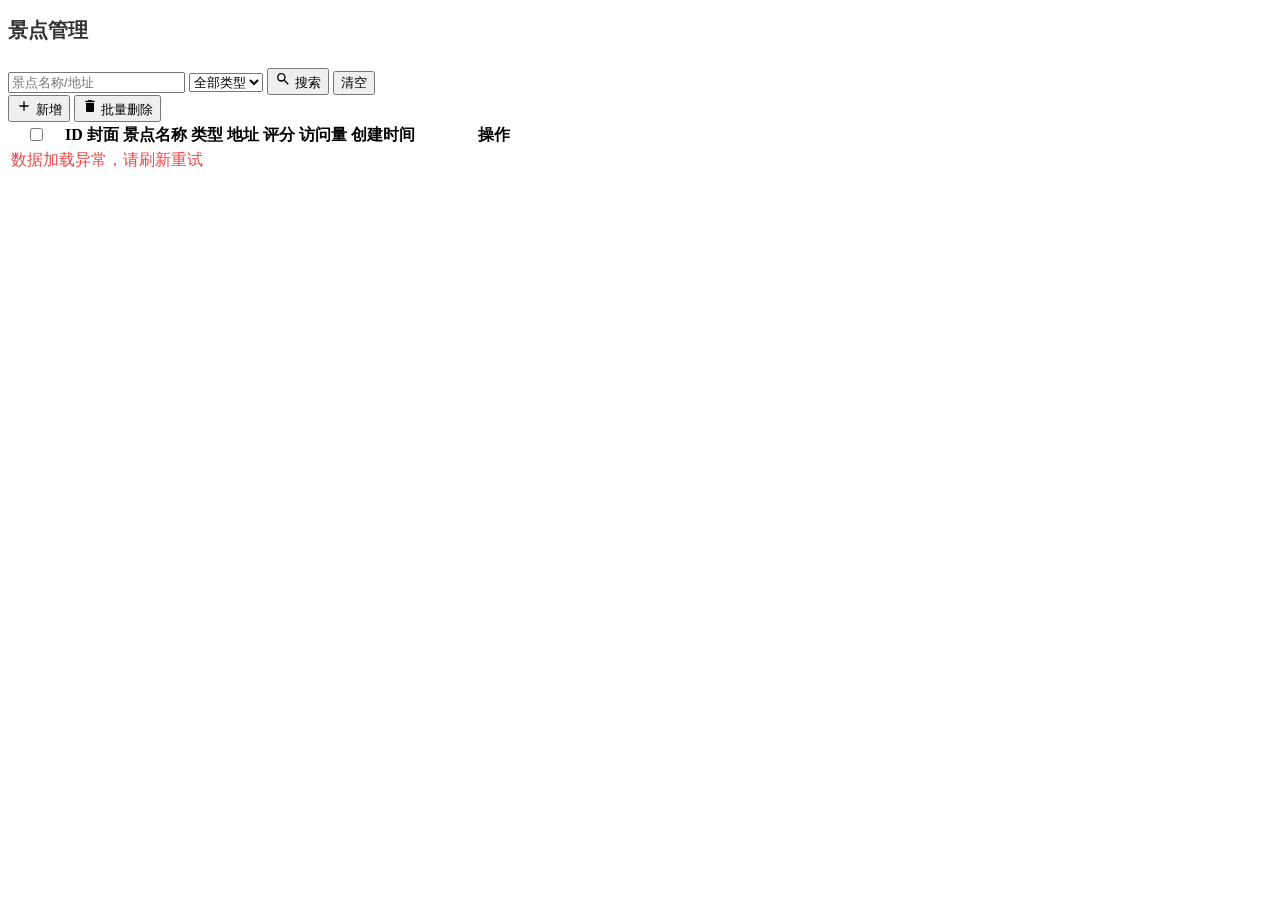
<file: backend/target/classes/templates/admin/scenic.html>
<!DOCTYPE html>
<html lang="zh-CN" xmlns:th="http://www.thymeleaf.org" xmlns:layout="http://www.ultraq.net.nz/thymeleaf/layout" layout:decorate="~{admin/layout}">
<head>
    <title>景点管理</title>
</head>
<body>
    <div layout:fragment="content">
        <div class="page-header" style="margin-bottom: 24px;">
            <h2 id="page-title" style="font-size: 20px; font-weight: 600; color: #333;">景点管理</h2>
        </div>
        
        <div class="card">
            <div class="card-body">
                <div class="toolbar">
                    <div class="search-box">
                        <input type="text" class="search-input" id="searchKeyword" placeholder="景点名称/地址">
                        <select class="search-select" id="searchType">
                            <option value="">全部类型</option>
                            <option value="1">红色景点</option>
                            <option value="2">自然风光</option>
                            <option value="3">民族村寨</option>
                        </select>
                        <button class="btn btn-primary" onclick="loadData(1)">
                            <svg viewBox="0 0 24 24" width="16" height="16"><path fill="currentColor" d="M9.5,3A6.5,6.5 0 0,1 16,9.5C16,11.11 15.41,12.59 14.44,13.73L14.71,14H15.5L20.5,19L19,20.5L14,15.5V14.71L13.73,14.44C12.59,15.41 11.11,16 9.5,16A6.5,6.5 0 0,1 3,9.5A6.5,6.5 0 0,1 9.5,3M9.5,5C7,5 5,7 5,9.5C5,12 7,14 9.5,14C12,14 14,12 14,9.5C14,7 12,5 9.5,5Z"/></svg>
                            搜索
                        </button>
                        <button class="btn btn-secondary" onclick="clearSearch()">清空</button>
                    </div>
                    <div class="action-btns">
                        <button class="btn btn-primary" onclick="openAddModal()">
                            <svg viewBox="0 0 24 24" width="16" height="16"><path fill="currentColor" d="M19,13H13V19H11V13H5V11H11V5H13V11H19V13Z"/></svg>
                            新增
                        </button>
                        <button class="btn btn-danger" onclick="batchDelete()">
                            <svg viewBox="0 0 24 24" width="16" height="16"><path fill="currentColor" d="M19,4H15.5L14.5,3H9.5L8.5,4H5V6H19M6,19A2,2 0 0,0 8,21H16A2,2 0 0,0 18,19V7H6V19Z"/></svg>
                            批量删除
                        </button>
                    </div>
                </div>
                
                <div class="table-wrapper">
                    <table class="data-table" id="dataTable">
                        <thead>
                            <tr>
                                <th width="50"><input type="checkbox" class="checkbox" id="selectAll" onchange="toggleSelectAll('dataTable', this)"></th>
                                <th>ID</th>
                                <th>封面</th>
                                <th>景点名称</th>
                                <th>类型</th>
                                <th>地址</th>
                                <th>评分</th>
                                <th>访问量</th>
                                <th>创建时间</th>
                                <th width="150">操作</th>
                            </tr>
                        </thead>
                        <tbody id="tableBody">
                            <tr>
                                <td colspan="10" class="text-center">加载中...</td>
                            </tr>
                        </tbody>
                    </table>
                </div>
                
                <div id="pagination" class="pagination"></div>
            </div>
        </div>
    </div>
    
    <script layout:fragment="scripts">
        async function loadData(page) {
            currentPage = page || 1;
            const keyword = document.getElementById('searchKeyword').value;
            const type = document.getElementById('searchType').value;
            
            let url = '/admin/scenic/list?pageNum=' + currentPage + '&pageSize=10';
            if (keyword) url += '&keyword=' + encodeURIComponent(keyword);
            if (type) url += '&type=' + type;
            
            const tbody = document.getElementById('tableBody');
            tbody.innerHTML = '<tr><td colspan="10" class="text-center">加载中...</td></tr>';
            
            try {
                const result = await request(url);
                
                if (!result) {
                    tbody.innerHTML = '<tr><td colspan="10" class="text-center" style="color: #999;">网络错误，请稍后重试</td></tr>';
                    document.getElementById('pagination').innerHTML = '';
                    return;
                }
                
                if (result.code === 200) {
                    if (result.data && result.data.records && result.data.records.length > 0) {
                        let html = '';
                        result.data.records.forEach(item => {
                            html += '<tr>';
                            html += '<td><input type="checkbox" class="checkbox row-checkbox" value="' + item.id + '" onchange="updateSelectAll()"></td>';
                            html += '<td>' + item.id + '</td>';
                            html += '<td><img src="' + (item.cover_img || '/api/admin/static/images/default-cover.png') + '" class="image-preview" onerror="this.src=\'/api/admin/static/images/default-cover.png\'"></td>';
                            html += '<td>' + escapeHtml(item.name_cn || '-') + '</td>';
                            html += '<td>' + getTypeText(item.type) + '</td>';
                            html += '<td class="text-ellipsis" title="' + escapeHtml(item.address_cn || '') + '">' + escapeHtml(item.address_cn || '-') + '</td>';
                            html += '<td>' + (item.avg_score || (item.score_count > 0 ? (item.total_score / item.score_count).toFixed(1) : '-')) + '</td>';
                            html += '<td>' + (item.visit_count || 0) + '</td>';
                            html += '<td>' + formatDate(item.create_time) + '</td>';
                            html += '<td class="actions">';
                            html += '<button class="action-btn view" title="查看" onclick="viewDetail(' + item.id + ')"><svg viewBox="0 0 24 24"><path fill="currentColor" d="M12,9A3,3 0 0,0 9,12A3,3 0 0,0 12,15A3,3 0 0,0 15,12A3,3 0 0,0 12,9M12,17A5,5 0 0,1 7,12A5,5 0 0,1 12,7A5,5 0 0,1 17,12A5,5 0 0,1 12,17M12,4.5C7,4.5 2.73,7.61 1,12C2.73,16.39 7,19.5 12,19.5C17,19.5 21.27,16.39 23,12C21.27,7.61 17,4.5 12,4.5Z"/></svg></button>';
                            html += '<button class="action-btn edit" title="编辑" onclick="openEditModal(' + item.id + ')"><svg viewBox="0 0 24 24"><path fill="currentColor" d="M20.71,7.04C21.1,6.65 21.1,6 20.71,5.63L18.37,3.29C18,2.9 17.35,2.9 16.96,3.29L15.12,5.12L18.87,8.87M3,17.25V21H6.75L17.81,9.93L14.06,6.18L3,17.25Z"/></svg></button>';
                            html += '<button class="action-btn delete" title="删除" onclick="deleteItem(' + item.id + ')"><svg viewBox="0 0 24 24"><path fill="currentColor" d="M19,4H15.5L14.5,3H9.5L8.5,4H5V6H19M6,19A2,2 0 0,0 8,21H16A2,2 0 0,0 18,19V7H6V19Z"/></svg></button>';
                            html += '</td>';
                            html += '</tr>';
                        });
                        tbody.innerHTML = html;
                        renderPagination(document.getElementById('pagination'), currentPage, result.data.total, 10, 'loadData');
                    } else {
                        tbody.innerHTML = '<tr><td colspan="10" class="text-center" style="color: #999;">暂无数据</td></tr>';
                        document.getElementById('pagination').innerHTML = '';
                    }
                } else {
                    console.error('API Error:', result);
                    tbody.innerHTML = '<tr><td colspan="10" class="text-center" style="color: #ef4444;">' + (result.msg || '加载失败') + '</td></tr>';
                    document.getElementById('pagination').innerHTML = '';
                }
            } catch (error) {
                console.error('Load data error:', error);
                tbody.innerHTML = '<tr><td colspan="10" class="text-center" style="color: #ef4444;">数据加载异常，请刷新重试</td></tr>';
                document.getElementById('pagination').innerHTML = '';
            }
        }
        
        function getTypeText(type) {
            if (type === 1) return '<span class="status-tag danger">红色景点</span>';
            if (type === 2) return '<span class="status-tag success">自然风光</span>';
            if (type === 3) return '<span class="status-tag info">民族村寨</span>';
            return '-';
        }
        
        async function viewDetail(id) {
            showLoading();
            const result = await request('/admin/scenic/detail/' + id);
            hideLoading();
            
            if (!result || result.code !== 200) {
                showToast(result?.msg || '获取数据失败', 'error');
                return;
            }
            
            const data = result.data;
            const content = `
                <div style="max-height: 60vh; overflow-y: auto;">
                    <div class="form-row">
                        <div class="form-group">
                            <label class="form-label">中文名称</label>
                            <div>${escapeHtml(data.name_cn || '-')}</div>
                        </div>
                        <div class="form-group">
                            <label class="form-label">英文名称</label>
                            <div>${escapeHtml(data.name_en || '-')}</div>
                        </div>
                    </div>
                    <div class="form-group">
                        <label class="form-label">景点描述</label>
                        <div style="white-space: pre-wrap;">${escapeHtml(data.desc_cn || '-')}</div>
                    </div>
                    <div class="form-row">
                        <div class="form-group">
                            <label class="form-label">景点类型</label>
                            <div>${getTypeText(data.type)}</div>
                        </div>
                        <div class="form-group">
                            <label class="form-label">景区等级</label>
                            <div>${escapeHtml(data.grade_cn || '-')}</div>
                        </div>
                    </div>
                    <div class="form-group">
                        <label class="form-label">地址</label>
                        <div>${escapeHtml(data.address_cn || '-')}</div>
                    </div>
                    <div class="form-row">
                        <div class="form-group">
                            <label class="form-label">开放时间</label>
                            <div>${escapeHtml(data.open_time_cn || '-')}</div>
                        </div>
                        <div class="form-group">
                            <label class="form-label">门票信息</label>
                            <div>${escapeHtml(data.ticket_info_cn || '-')}</div>
                        </div>
                    </div>
                    <div class="form-row">
                        <div class="form-group">
                            <label class="form-label">联系电话</label>
                            <div>${escapeHtml(data.phone || '-')}</div>
                        </div>
                        <div class="form-group">
                            <label class="form-label">建议游玩时长</label>
                            <div>${escapeHtml(data.play_time_cn || '-')}</div>
                        </div>
                    </div>
                    <div class="form-row">
                        <div class="form-group">
                            <label class="form-label">评分</label>
                            <div>${data.score_count > 0 ? (data.total_score / data.score_count).toFixed(1) + ' 分 (' + data.score_count + '人评价)' : '暂无评分'}</div>
                        </div>
                        <div class="form-group">
                            <label class="form-label">访问量</label>
                            <div>${data.visit_count || 0}</div>
                        </div>
                    </div>
                </div>
            `;
            
            openModal('景点详情', content, '<button class="btn btn-secondary" onclick="closeModal()">关闭</button>');
        }
        
        function openAddModal() {
            const content = `
                <div style="max-height: 60vh; overflow-y: auto;">
                    <div class="form-row">
                        <div class="form-group">
                            <label class="form-label">中文名称 <span class="required">*</span></label>
                            <input type="text" class="form-control" id="formNameCn" placeholder="请输入中文名称">
                        </div>
                        <div class="form-group">
                            <label class="form-label">英文名称</label>
                            <input type="text" class="form-control" id="formNameEn" placeholder="请输入英文名称">
                        </div>
                    </div>
                    <div class="form-group">
                        <label class="form-label">景点描述</label>
                        <textarea class="form-control form-textarea" id="formDescCn" placeholder="请输入景点描述"></textarea>
                    </div>
                    <div class="form-row">
                        <div class="form-group">
                            <label class="form-label">景点类型 <span class="required">*</span></label>
                            <select class="form-control form-select" id="formType">
                                <option value="1">红色景点</option>
                                <option value="2">自然风光</option>
                                <option value="3">民族村寨</option>
                            </select>
                        </div>
                        <div class="form-group">
                            <label class="form-label">景区等级</label>
                            <input type="text" class="form-control" id="formGradeCn" placeholder="如：5A、4A">
                        </div>
                    </div>
                    <div class="form-group">
                        <label class="form-label">地址 <span class="required">*</span></label>
                        <input type="text" class="form-control" id="formAddressCn" placeholder="请输入详细地址">
                    </div>
                    <div class="form-row">
                        <div class="form-group">
                            <label class="form-label">开放时间</label>
                            <input type="text" class="form-control" id="formOpenTimeCn" placeholder="如：08:00-18:00">
                        </div>
                        <div class="form-group">
                            <label class="form-label">门票信息</label>
                            <input type="text" class="form-control" id="formTicketInfoCn" placeholder="如：免费/50元">
                        </div>
                    </div>
                    <div class="form-row">
                        <div class="form-group">
                            <label class="form-label">联系电话</label>
                            <input type="text" class="form-control" id="formPhone" placeholder="请输入联系电话">
                        </div>
                        <div class="form-group">
                            <label class="form-label">建议游玩时长</label>
                            <input type="text" class="form-control" id="formPlayTimeCn" placeholder="如：2-3小时">
                        </div>
                    </div>
                    <div class="form-row">
                        <div class="form-group">
                            <label class="form-label">经度</label>
                            <input type="text" class="form-control" id="formLongitude" placeholder="如：106.618702">
                        </div>
                        <div class="form-group">
                            <label class="form-label">纬度</label>
                            <input type="text" class="form-control" id="formLatitude" placeholder="如：23.908333">
                        </div>
                    </div>
                    <div class="form-group">
                        <label class="form-label">封面图</label>
                        <div id="coverImgPreview"></div>
                        <input type="hidden" id="coverImgPreviewUrl">
                    </div>
                    <div class="form-group">
                        <label class="form-label">轮播图（可多选）</label>
                        <div id="imgsPreview"></div>
                        <input type="hidden" id="imgsPreviewUrl">
                    </div>
                </div>
            `;
            
            const footer = `
                <button class="btn btn-secondary" onclick="closeModal()">取消</button>
                <button class="btn btn-primary" onclick="submitAdd()">确定</button>
            `;
            
            openModal('新增景点', content, footer).then(() => {
                createImageUploader('coverImgInput', 'coverImgPreview', false, 1);
                createImageUploader('imgsInput', 'imgsPreview', true, 3);
            });
        }
        
        async function openEditModal(id) {
            showLoading();
            const result = await request('/admin/scenic/detail/' + id);
            hideLoading();
            
            if (!result || result.code !== 200) {
                showToast(result?.msg || '获取数据失败', 'error');
                return;
            }
            
            const data = result.data;
            
            const content = `
                <input type="hidden" id="formId" value="${data.id}">
                <div style="max-height: 60vh; overflow-y: auto;">
                    <div class="form-row">
                        <div class="form-group">
                            <label class="form-label">中文名称 <span class="required">*</span></label>
                            <input type="text" class="form-control" id="formNameCn" value="${escapeHtml(data.name_cn || '')}">
                        </div>
                        <div class="form-group">
                            <label class="form-label">英文名称</label>
                            <input type="text" class="form-control" id="formNameEn" value="${escapeHtml(data.name_en || '')}">
                        </div>
                    </div>
                    <div class="form-group">
                        <label class="form-label">景点描述</label>
                        <textarea class="form-control form-textarea" id="formDescCn">${escapeHtml(data.desc_cn || '')}</textarea>
                    </div>
                    <div class="form-row">
                        <div class="form-group">
                            <label class="form-label">景点类型 <span class="required">*</span></label>
                            <select class="form-control form-select" id="formType">
                                <option value="1" ${data.type === 1 ? 'selected' : ''}>红色景点</option>
                                <option value="2" ${data.type === 2 ? 'selected' : ''}>自然风光</option>
                                <option value="3" ${data.type === 3 ? 'selected' : ''}>民族村寨</option>
                            </select>
                        </div>
                        <div class="form-group">
                            <label class="form-label">景区等级</label>
                            <input type="text" class="form-control" id="formGradeCn" value="${escapeHtml(data.grade_cn || '')}">
                        </div>
                    </div>
                    <div class="form-group">
                        <label class="form-label">地址 <span class="required">*</span></label>
                        <input type="text" class="form-control" id="formAddressCn" value="${escapeHtml(data.address_cn || '')}">
                    </div>
                    <div class="form-row">
                        <div class="form-group">
                            <label class="form-label">开放时间</label>
                            <input type="text" class="form-control" id="formOpenTimeCn" value="${escapeHtml(data.open_time_cn || '')}">
                        </div>
                        <div class="form-group">
                            <label class="form-label">门票信息</label>
                            <input type="text" class="form-control" id="formTicketInfoCn" value="${escapeHtml(data.ticket_info_cn || '')}">
                        </div>
                    </div>
                    <div class="form-row">
                        <div class="form-group">
                            <label class="form-label">联系电话</label>
                            <input type="text" class="form-control" id="formPhone" value="${escapeHtml(data.phone || '')}">
                        </div>
                        <div class="form-group">
                            <label class="form-label">建议游玩时长</label>
                            <input type="text" class="form-control" id="formPlayTimeCn" value="${escapeHtml(data.play_time_cn || '')}">
                        </div>
                    </div>
                    <div class="form-row">
                        <div class="form-group">
                            <label class="form-label">经度</label>
                            <input type="text" class="form-control" id="formLongitude" value="${data.longitude || ''}">
                        </div>
                        <div class="form-group">
                            <label class="form-label">纬度</label>
                            <input type="text" class="form-control" id="formLatitude" value="${data.latitude || ''}">
                        </div>
                    </div>
                    <div class="form-group">
                        <label class="form-label">封面图</label>
                        <div id="coverImgPreviewEdit"></div>
                        <input type="hidden" id="coverImgPreviewEditUrl" value="${escapeHtml(data.cover_img || '')}">
                    </div>
                    <div class="form-group">
                        <label class="form-label">轮播图（可多选）</label>
                        <div id="imgsPreviewEdit"></div>
                        <input type="hidden" id="imgsPreviewEditUrl" value="${escapeHtml(data.imgs || '')}">
                    </div>
                </div>
            `;
            
            const footer = `
                <button class="btn btn-secondary" onclick="closeModal()">取消</button>
                <button class="btn btn-primary" onclick="submitUpdate()">确定</button>
            `;
            
            openModal('编辑景点', content, footer).then(() => {
                createImageUploader('coverImgInputEdit', 'coverImgPreviewEdit', false, 1);
                createImageUploader('imgsInputEdit', 'imgsPreviewEdit', true, 3);
                
                initImagePreview('coverImgPreviewEdit', data.cover_img, false, 1);
                initImagePreview('imgsPreviewEdit', data.imgs, true, 3);
            });
        }
        
        async function submitAdd() {
            const name_cn = document.getElementById('formNameCn').value.trim();
            const name_en = document.getElementById('formNameEn').value.trim();
            const desc_cn = document.getElementById('formDescCn').value.trim();
            const type = parseInt(document.getElementById('formType').value);
            const grade_cn = document.getElementById('formGradeCn').value.trim();
            const address_cn = document.getElementById('formAddressCn').value.trim();
            const open_time_cn = document.getElementById('formOpenTimeCn').value.trim();
            const ticket_info_cn = document.getElementById('formTicketInfoCn').value.trim();
            const phone = document.getElementById('formPhone').value.trim();
            const play_time_cn = document.getElementById('formPlayTimeCn').value.trim();
            const longitude = document.getElementById('formLongitude').value.trim();
            const latitude = document.getElementById('formLatitude').value.trim();
            const cover_img = document.getElementById('coverImgPreviewUrl').value.trim();
            const imgs = document.getElementById('imgsPreviewUrl').value.trim();
            
            if (!name_cn) {
                showToast('请输入中文名称', 'error');
                return;
            }
            if (!address_cn) {
                showToast('请输入地址', 'error');
                return;
            }
            
            const data = {
                name_cn, name_en, desc_cn, type, grade_cn, address_cn,
                open_time_cn, ticket_info_cn, phone, play_time_cn,
                longitude: longitude || '0', latitude: latitude || '0',
                cover_img: cover_img || '',
                imgs: imgs || '',
                type_cn: type === 1 ? '红色景点' : (type === 2 ? '自然风光' : '民族村寨'),
                type_en: type === 1 ? 'Red Spot' : (type === 2 ? 'Natural Scenery' : 'Ethnic Village'),
                name_en: name_en || name_cn,
                desc_en: desc_cn,
                address_en: address_cn,
                open_time_en: open_time_cn,
                ticket_info_en: ticket_info_cn,
                play_time_en: play_time_cn,
                grade_en: grade_cn
            };
            
            showLoading();
            const result = await request('/admin/scenic/add', {
                method: 'POST',
                body: JSON.stringify(data)
            });
            hideLoading();
            
            if (result && result.code === 200) {
                showToast('添加成功', 'success');
                closeModal();
                loadData(1);
            } else {
                showToast(result?.msg || '添加失败', 'error');
            }
        }
        
        async function submitUpdate() {
            const id = document.getElementById('formId').value;
            const name_cn = document.getElementById('formNameCn').value.trim();
            const name_en = document.getElementById('formNameEn').value.trim();
            const desc_cn = document.getElementById('formDescCn').value.trim();
            const type = parseInt(document.getElementById('formType').value);
            const grade_cn = document.getElementById('formGradeCn').value.trim();
            const address_cn = document.getElementById('formAddressCn').value.trim();
            const open_time_cn = document.getElementById('formOpenTimeCn').value.trim();
            const ticket_info_cn = document.getElementById('formTicketInfoCn').value.trim();
            const phone = document.getElementById('formPhone').value.trim();
            const play_time_cn = document.getElementById('formPlayTimeCn').value.trim();
            const longitude = document.getElementById('formLongitude').value.trim();
            const latitude = document.getElementById('formLatitude').value.trim();
            const cover_img = document.getElementById('coverImgPreviewEditUrl').value.trim();
            const imgs = document.getElementById('imgsPreviewEditUrl').value.trim();
            
            if (!name_cn) {
                showToast('请输入中文名称', 'error');
                return;
            }
            if (!address_cn) {
                showToast('请输入地址', 'error');
                return;
            }
            
            const data = {
                id, name_cn, name_en, desc_cn, type, grade_cn, address_cn,
                open_time_cn, ticket_info_cn, phone, play_time_cn,
                longitude: longitude || '0', latitude: latitude || '0',
                cover_img: cover_img || '',
                imgs: imgs || '',
                type_cn: type === 1 ? '红色景点' : (type === 2 ? '自然风光' : '民族村寨'),
                type_en: type === 1 ? 'Red Spot' : (type === 2 ? 'Natural Scenery' : 'Ethnic Village'),
                name_en: name_en || name_cn,
                desc_en: desc_cn,
                address_en: address_cn,
                open_time_en: open_time_cn,
                ticket_info_en: ticket_info_cn,
                play_time_en: play_time_cn,
                grade_en: grade_cn
            };
            
            showLoading();
            const result = await request('/admin/scenic/update', {
                method: 'POST',
                body: JSON.stringify(data)
            });
            hideLoading();
            
            if (result && result.code === 200) {
                showToast('修改成功', 'success');
                closeModal();
                loadData(currentPage);
            } else {
                showToast(result?.msg || '修改失败', 'error');
            }
        }
        
        async function deleteItem(id) {
            if (!confirm('确定要删除该景点吗？')) {
                return;
            }
            
            showLoading();
            const result = await request('/admin/scenic/delete', {
                method: 'POST',
                body: JSON.stringify({ id: id })
            });
            hideLoading();
            
            if (result && result.code === 200) {
                showToast('删除成功', 'success');
                loadData(currentPage);
            } else {
                showToast(result?.msg || '删除失败', 'error');
            }
        }
        
        async function batchDelete() {
            const ids = getSelectedIds('dataTable');
            if (ids.length === 0) {
                showToast('请选择要删除的数据', 'warning');
                return;
            }
            
            if (!confirm('确定要删除选中的 ' + ids.length + ' 条数据吗？')) {
                return;
            }
            
            showLoading();
            const result = await request('/admin/scenic/delete', {
                method: 'POST',
                body: JSON.stringify({ id: ids })
            });
            hideLoading();
            
            if (result && result.code === 200) {
                showToast('删除成功', 'success');
                loadData(currentPage);
            } else {
                showToast(result?.msg || '删除失败', 'error');
            }
        }
        
        function clearSearch() {
            document.getElementById('searchKeyword').value = '';
            document.getElementById('searchType').value = '';
            loadData(1);
        }
        
        // 页面加载完成后执行
        document.addEventListener('DOMContentLoaded', function() {
            console.log('Page loaded, calling loadData...');
            loadData(1);
        });
    </script>
</body>
</html>
</file>
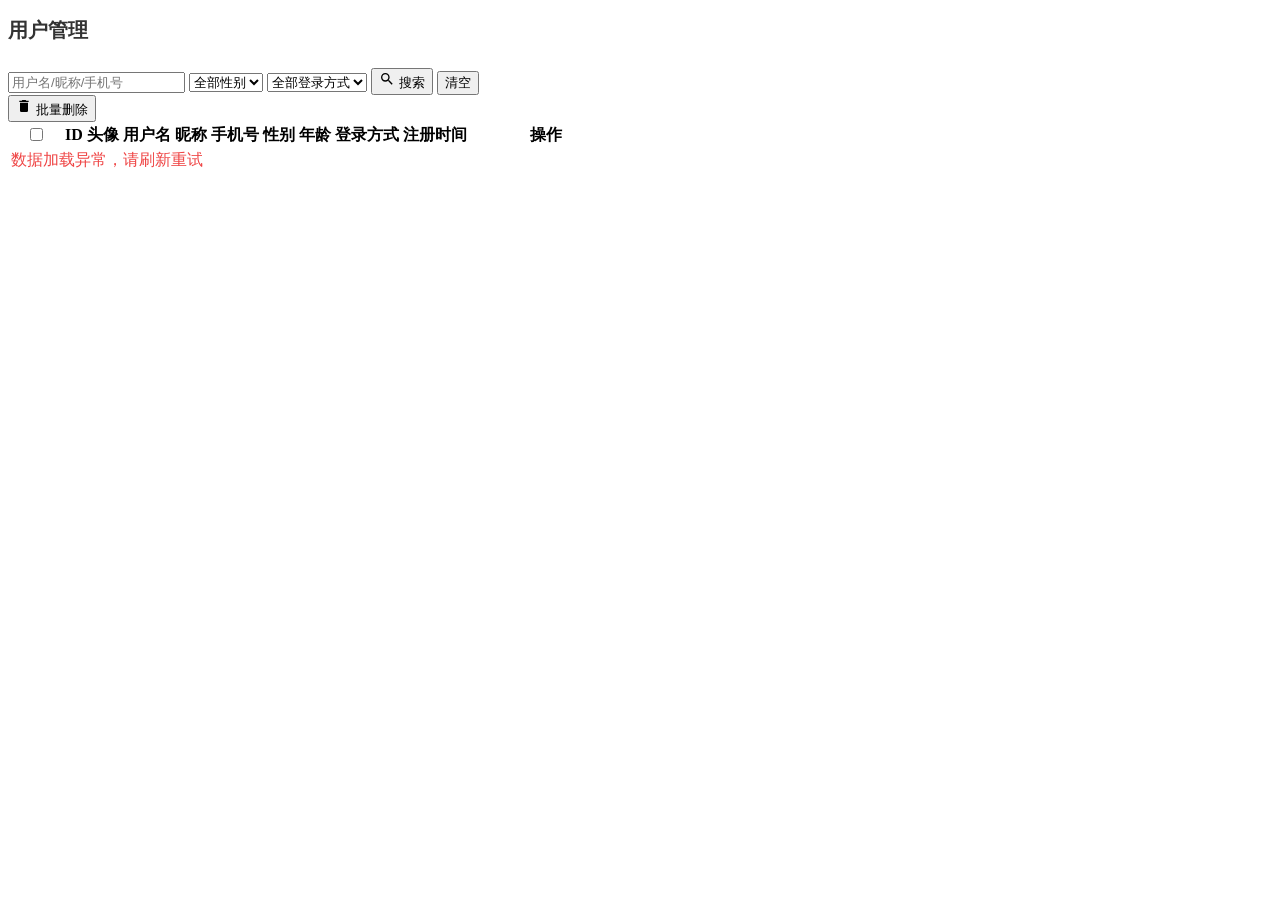
<file: backend/target/classes/templates/admin/user.html>
<!DOCTYPE html>
<html lang="zh-CN" xmlns:th="http://www.thymeleaf.org" xmlns:layout="http://www.ultraq.net.nz/thymeleaf/layout" layout:decorate="~{admin/layout}">
<head>
    <title>用户管理</title>
</head>
<body>
    <div layout:fragment="content">
        <div class="page-header" style="margin-bottom: 24px;">
            <h2 id="page-title" style="font-size: 20px; font-weight: 600; color: #333;">用户管理</h2>
        </div>
        
        <div class="card">
            <div class="card-body">
                <div class="toolbar">
                    <div class="search-box">
                        <input type="text" class="search-input" id="searchKeyword" placeholder="用户名/昵称/手机号">
                        <select class="search-select" id="searchGender">
                            <option value="">全部性别</option>
                            <option value="1">男</option>
                            <option value="2">女</option>
                            <option value="0">未知</option>
                        </select>
                        <select class="search-select" id="searchLoginType">
                            <option value="">全部登录方式</option>
                            <option value="1">微信登录</option>
                            <option value="2">账号登录</option>
                        </select>
                        <button class="btn btn-primary" onclick="loadData(1)">
                            <svg viewBox="0 0 24 24" width="16" height="16"><path fill="currentColor" d="M9.5,3A6.5,6.5 0 0,1 16,9.5C16,11.11 15.41,12.59 14.44,13.73L14.71,14H15.5L20.5,19L19,20.5L14,15.5V14.71L13.73,14.44C12.59,15.41 11.11,16 9.5,16A6.5,6.5 0 0,1 3,9.5A6.5,6.5 0 0,1 9.5,3M9.5,5C7,5 5,7 5,9.5C5,12 7,14 9.5,14C12,14 14,12 14,9.5C14,7 12,5 9.5,5Z"/></svg>
                            搜索
                        </button>
                        <button class="btn btn-secondary" onclick="clearSearch()">清空</button>
                    </div>
                    <div class="action-btns">
                        <button class="btn btn-danger" onclick="batchDelete()">
                            <svg viewBox="0 0 24 24" width="16" height="16"><path fill="currentColor" d="M19,4H15.5L14.5,3H9.5L8.5,4H5V6H19M6,19A2,2 0 0,0 8,21H16A2,2 0 0,0 18,19V7H6V19Z"/></svg>
                            批量删除
                        </button>
                    </div>
                </div>
                
                <div class="table-wrapper">
                    <table class="data-table" id="dataTable">
                        <thead>
                            <tr>
                                <th width="50"><input type="checkbox" class="checkbox" id="selectAll" onchange="toggleSelectAll('dataTable', this)"></th>
                                <th>ID</th>
                                <th>头像</th>
                                <th>用户名</th>
                                <th>昵称</th>
                                <th>手机号</th>
                                <th>性别</th>
                                <th>年龄</th>
                                <th>登录方式</th>
                                <th>注册时间</th>
                                <th width="150">操作</th>
                            </tr>
                        </thead>
                        <tbody id="tableBody">
                            <tr>
                                <td colspan="11" class="text-center">加载中...</td>
                            </tr>
                        </tbody>
                    </table>
                </div>
                
                <div id="pagination" class="pagination"></div>
            </div>
        </div>
    </div>
    
    <script layout:fragment="scripts">
        async function loadData(page) {
            currentPage = page || 1;
            const keyword = document.getElementById('searchKeyword').value;
            const gender = document.getElementById('searchGender').value;
            const loginType = document.getElementById('searchLoginType').value;
            
            let url = '/admin/manage/user/list?pageNum=' + currentPage + '&pageSize=10';
            if (keyword) url += '&keyword=' + encodeURIComponent(keyword);
            if (gender) url += '&gender=' + gender;
            if (loginType) url += '&loginType=' + loginType;
            
            const tbody = document.getElementById('tableBody');
            tbody.innerHTML = '<tr><td colspan="11" class="text-center">加载中...</td></tr>';
            
            try {
                const result = await request(url);
                
                if (!result) {
                    tbody.innerHTML = '<tr><td colspan="11" class="text-center" style="color: #999;">网络错误，请稍后重试</td></tr>';
                    document.getElementById('pagination').innerHTML = '';
                    return;
                }
                
                if (result.code === 200) {
                    if (result.data && result.data.records && result.data.records.length > 0) {
                        let html = '';
                        result.data.records.forEach(item => {
                            html += '<tr>';
                            html += '<td><input type="checkbox" class="checkbox row-checkbox" value="' + item.id + '" onchange="updateSelectAll()"></td>';
                            html += '<td>' + item.id + '</td>';
                            html += '<td><img src="' + (item.wx_avatar ? (item.wx_avatar.startsWith('http://') || item.wx_avatar.startsWith('https://') ? item.wx_avatar : item.wx_avatar) : '/api/admin/static/images/default-avatar.png') + '" onerror="this.src=\'/api/admin/static/images/default-avatar.png\'" class="image-preview"></td>';
                            html += '<td>' + escapeHtml(item.username || '-') + '</td>';
                            html += '<td>' + escapeHtml(item.nickname || item.wx_nickname || '-') + '</td>';
                            html += '<td>' + escapeHtml(item.phone || '-') + '</td>';
                            html += '<td>' + getGenderText(item.gender) + '</td>';
                            html += '<td>' + (item.age || '-') + '</td>';
                            html += '<td>' + getLoginTypeText(item.login_type) + '</td>';
                            html += '<td>' + formatDate(item.create_time) + '</td>';
                            html += '<td class="actions">';
                            html += '<button class="action-btn view" title="查看" onclick="viewDetail(' + item.id + ')"><svg viewBox="0 0 24 24"><path fill="currentColor" d="M12,9A3,3 0 0,0 9,12A3,3 0 0,0 12,15A3,3 0 0,0 15,12A3,3 0 0,0 12,9M12,17A5,5 0 0,1 7,12A5,5 0 0,1 12,7A5,5 0 0,1 17,12A5,5 0 0,1 12,17M12,4.5C7,4.5 2.73,7.61 1,12C2.73,16.39 7,19.5 12,19.5C17,19.5 21.27,16.39 23,12C21.27,7.61 17,4.5 12,4.5Z"/></svg></button>';
                            html += '<button class="action-btn edit" title="编辑" onclick="openEditModal(' + item.id + ')"><svg viewBox="0 0 24 24"><path fill="currentColor" d="M20.71,7.04C21.1,6.65 21.1,6 20.71,5.63L18.37,3.29C18,2.9 17.35,2.9 16.96,3.29L15.12,5.12L18.87,8.87M3,17.25V21H6.75L17.81,9.93L14.06,6.18L3,17.25Z"/></svg></button>';
                            html += '<button class="action-btn delete" title="删除" onclick="deleteItem(' + item.id + ')"><svg viewBox="0 0 24 24"><path fill="currentColor" d="M19,4H15.5L14.5,3H9.5L8.5,4H5V6H19M6,19A2,2 0 0,0 8,21H16A2,2 0 0,0 18,19V7H6V19Z"/></svg></button>';
                            html += '</td>';
                            html += '</tr>';
                        });
                        tbody.innerHTML = html;
                        renderPagination(document.getElementById('pagination'), currentPage, result.data.total, 10, 'loadData');
                    } else {
                        tbody.innerHTML = '<tr><td colspan="11" class="text-center" style="color: #999;">暂无数据</td></tr>';
                        document.getElementById('pagination').innerHTML = '';
                    }
                } else {
                    console.error('API Error:', result);
                    tbody.innerHTML = '<tr><td colspan="11" class="text-center" style="color: #ef4444;">' + (result.msg || '加载失败') + '</td></tr>';
                    document.getElementById('pagination').innerHTML = '';
                }
            } catch (error) {
                console.error('Load data error:', error);
                tbody.innerHTML = '<tr><td colspan="11" class="text-center" style="color: #ef4444;">数据加载异常，请刷新重试</td></tr>';
                document.getElementById('pagination').innerHTML = '';
            }
        }
        
        function getGenderText(gender) {
            if (gender === 1) return '男';
            if (gender === 2) return '女';
            return '未知';
        }
        
        function getLoginTypeText(type) {
            if (type === 1) return '<span class="status-tag success">微信登录</span>';
            if (type === 2) return '<span class="status-tag info">账号登录</span>';
            return '-';
        }
        
        async function viewDetail(id) {
            showLoading();
            const result = await request('/admin/manage/user/detail/' + id);
            hideLoading();
            
            if (!result || result.code !== 200) {
                showToast(result?.msg || '获取数据失败', 'error');
                return;
            }
            
            const data = result.data;
            const content = `
                <div class="form-group">
                    <label class="form-label">用户ID</label>
                    <div>${data.id}</div>
                </div>
                <div class="form-row">
                    <div class="form-group">
                        <label class="form-label">用户名</label>
                        <div>${escapeHtml(data.username || '-')}</div>
                    </div>
                    <div class="form-group">
                        <label class="form-label">昵称</label>
                        <div>${escapeHtml(data.nickname || data.wx_nickname || '-')}</div>
                    </div>
                </div>
                <div class="form-row">
                    <div class="form-group">
                        <label class="form-label">手机号</label>
                        <div>${escapeHtml(data.phone || '-')}</div>
                    </div>
                    <div class="form-group">
                        <label class="form-label">性别</label>
                        <div>${getGenderText(data.gender)}</div>
                    </div>
                </div>
                <div class="form-row">
                    <div class="form-group">
                        <label class="form-label">年龄</label>
                        <div>${data.age || '-'}</div>
                    </div>
                    <div class="form-group">
                        <label class="form-label">登录方式</label>
                        <div>${data.login_type === 1 ? '微信登录' : '账号登录'}</div>
                    </div>
                </div>
                <div class="form-group">
                    <label class="form-label">个人简介</label>
                    <div>${escapeHtml(data.intro || '-')}</div>
                </div>
                <div class="form-row">
                    <div class="form-group">
                        <label class="form-label">注册时间</label>
                        <div>${formatDate(data.create_time)}</div>
                    </div>
                    <div class="form-group">
                        <label class="form-label">更新时间</label>
                        <div>${formatDate(data.update_time)}</div>
                    </div>
                </div>
            `;
            
            openModal('用户详情', content, '<button class="btn btn-secondary" onclick="closeModal()">关闭</button>');
        }
        
        async function openEditModal(id) {
            showLoading();
            const result = await request('/admin/manage/user/detail/' + id);
            hideLoading();
            
            if (!result || result.code !== 200) {
                showToast(result?.msg || '获取数据失败', 'error');
                return;
            }
            
            const data = result.data;
            
            const content = `
                <input type="hidden" id="formId" value="${data.id}">
                <div class="form-row">
                    <div class="form-group">
                        <label class="form-label">昵称</label>
                        <input type="text" class="form-control" id="formNickname" value="${escapeHtml(data.nickname || '')}">
                    </div>
                    <div class="form-group">
                        <label class="form-label">手机号</label>
                        <input type="text" class="form-control" id="formPhone" value="${escapeHtml(data.phone || '')}">
                    </div>
                </div>
                <div class="form-row">
                    <div class="form-group">
                        <label class="form-label">年龄</label>
                        <input type="number" class="form-control" id="formAge" value="${data.age || ''}" min="0" max="150">
                    </div>
                    <div class="form-group">
                        <label class="form-label">性别</label>
                        <select class="form-control form-select" id="formGender">
                            <option value="0" ${data.gender === 0 ? 'selected' : ''}>未知</option>
                            <option value="1" ${data.gender === 1 ? 'selected' : ''}>男</option>
                            <option value="2" ${data.gender === 2 ? 'selected' : ''}>女</option>
                        </select>
                    </div>
                </div>
                <div class="form-group">
                    <label class="form-label">个人简介</label>
                    <textarea class="form-control form-textarea" id="formIntro">${escapeHtml(data.intro || '')}</textarea>
                </div>
            `;
            
            const footer = `
                <button class="btn btn-secondary" onclick="closeModal()">取消</button>
                <button class="btn btn-primary" onclick="submitUpdate()">确定</button>
            `;
            
            openModal('编辑用户', content, footer);
        }
        
        async function submitUpdate() {
            const id = document.getElementById('formId').value;
            const nickname = document.getElementById('formNickname').value.trim();
            const phone = document.getElementById('formPhone').value.trim();
            const age = document.getElementById('formAge').value;
            const gender = document.getElementById('formGender').value;
            const intro = document.getElementById('formIntro').value.trim();
            
            showLoading();
            const result = await request('/admin/manage/user/update', {
                method: 'POST',
                body: JSON.stringify({ id, nickname, phone, age: age ? parseInt(age) : null, gender: parseInt(gender), intro })
            });
            hideLoading();
            
            if (result && result.code === 200) {
                showToast('修改成功', 'success');
                closeModal();
                loadData(currentPage);
            } else {
                showToast(result?.msg || '修改失败', 'error');
            }
        }
        
        async function deleteItem(id) {
            if (!confirm('确定要删除该用户吗？')) {
                return;
            }
            
            showLoading();
            const result = await request('/admin/manage/user/delete', {
                method: 'POST',
                body: JSON.stringify({ id: id })
            });
            hideLoading();
            
            if (result && result.code === 200) {
                showToast('删除成功', 'success');
                loadData(currentPage);
            } else {
                showToast(result?.msg || '删除失败', 'error');
            }
        }
        
        async function batchDelete() {
            const ids = getSelectedIds('dataTable');
            if (ids.length === 0) {
                showToast('请选择要删除的数据', 'warning');
                return;
            }
            
            if (!confirm('确定要删除选中的 ' + ids.length + ' 条数据吗？')) {
                return;
            }
            
            showLoading();
            const result = await request('/admin/manage/user/delete', {
                method: 'POST',
                body: JSON.stringify({ id: ids })
            });
            hideLoading();
            
            if (result && result.code === 200) {
                showToast('删除成功', 'success');
                loadData(currentPage);
            } else {
                showToast(result?.msg || '删除失败', 'error');
            }
        }
        
        function clearSearch() {
            document.getElementById('searchKeyword').value = '';
            document.getElementById('searchGender').value = '';
            document.getElementById('searchLoginType').value = '';
            loadData(1);
        }
        
        function updateSelectAll() {
            const table = document.getElementById('dataTable');
            const allCheckboxes = table.querySelectorAll('tbody .row-checkbox');
            const checkedCheckboxes = table.querySelectorAll('tbody .row-checkbox:checked');
            document.getElementById('selectAll').checked = allCheckboxes.length > 0 && allCheckboxes.length === checkedCheckboxes.length;
        }
        
        // 页面加载完成后执行
        document.addEventListener('DOMContentLoaded', function() {
            console.log('Page loaded, calling loadData...');
            loadData(1);
        });
    </script>
</body>
</html>
</file>
